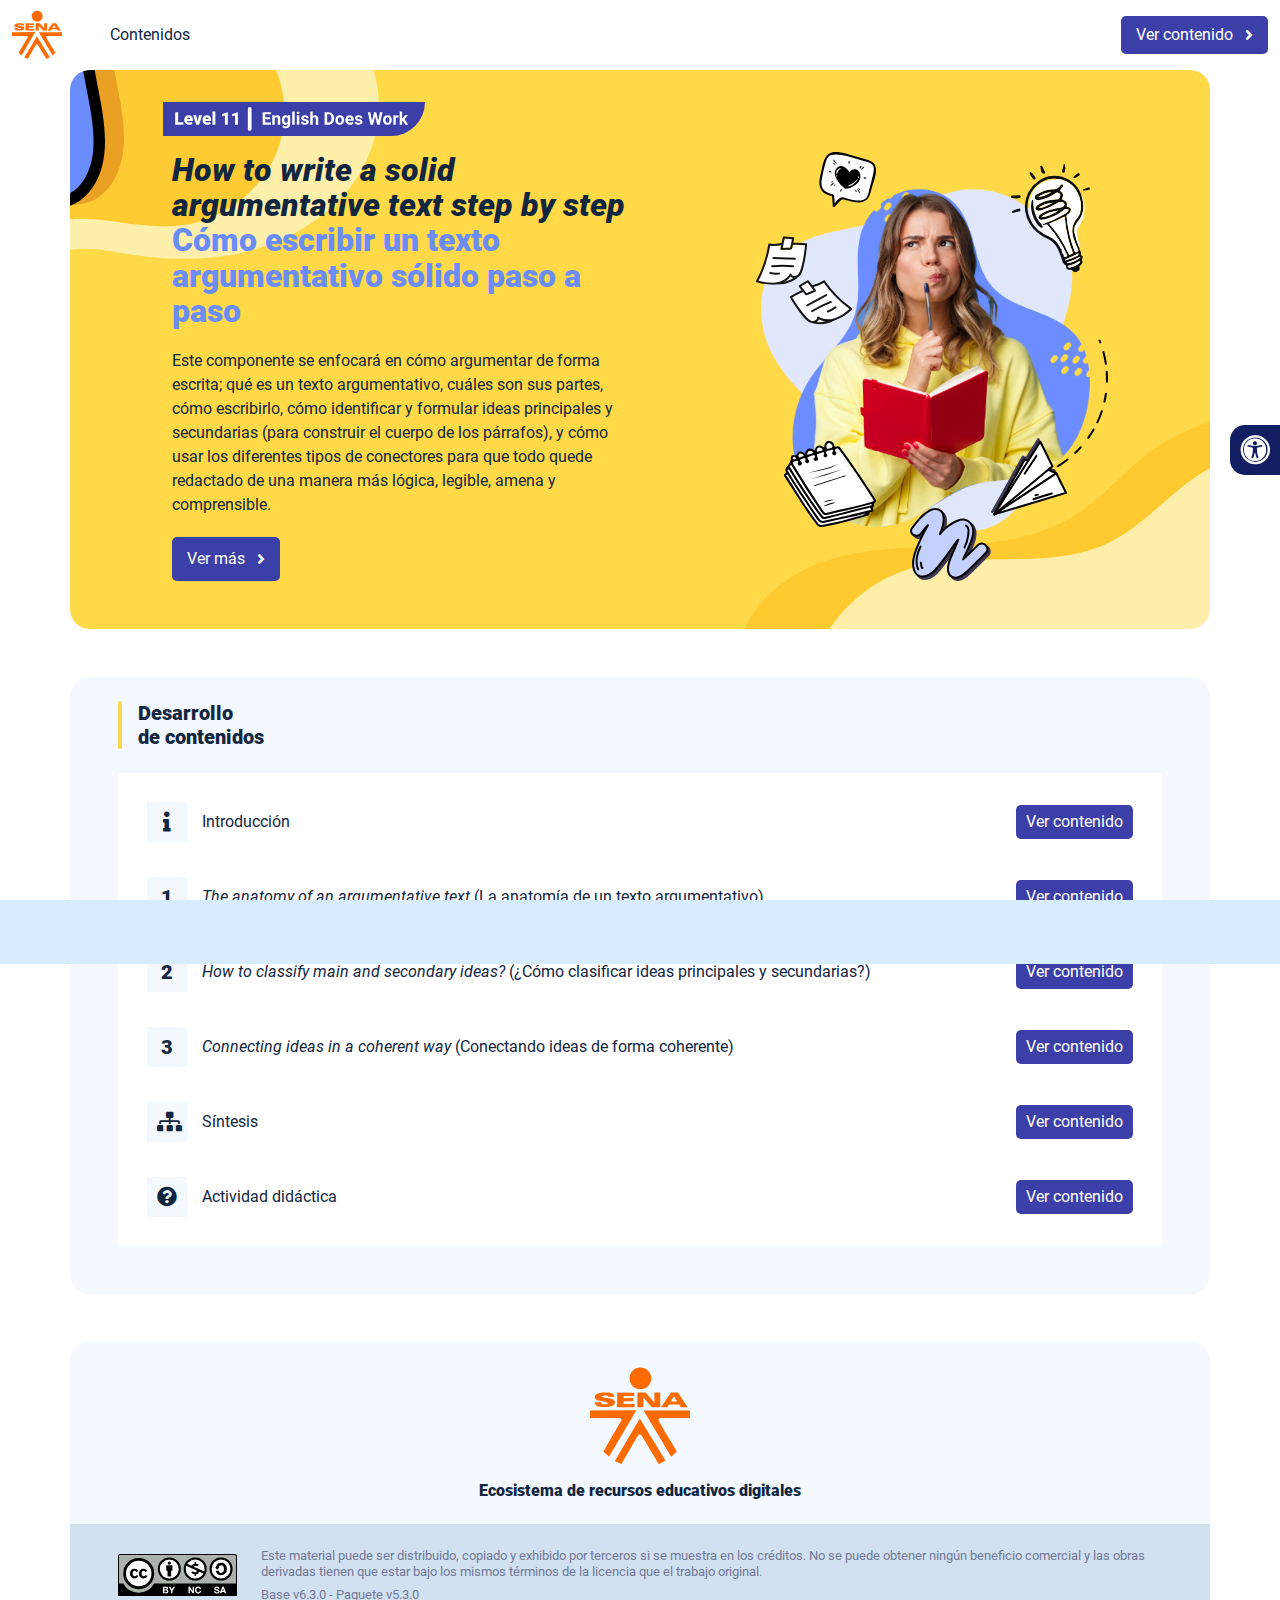
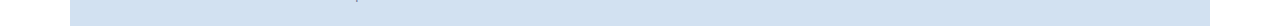
<file: index.html>
<!DOCTYPE html><html lang=""><head><meta charset="utf-8"><meta http-equiv="X-UA-Compatible" content="IE=edge"><meta name="viewport" content="width=device-width,initial-scale=1"><link rel="icon" href="favicon.ico"><title>How to write a solid argumentative text step by step</title><link href="css/chunk-0c047e41.3babef71.css" rel="prefetch"><link href="css/chunk-25b302c8.3babef71.css" rel="prefetch"><link href="css/chunk-26fc7596.3babef71.css" rel="prefetch"><link href="css/chunk-2d2747e2.3babef71.css" rel="prefetch"><link href="css/chunk-32334cb6.3babef71.css" rel="prefetch"><link href="css/chunk-3c57cd7b.3babef71.css" rel="prefetch"><link href="css/chunk-4f2d402a.3babef71.css" rel="prefetch"><link href="css/chunk-4fde0a08.14d1f3e8.css" rel="prefetch"><link href="css/chunk-515a8379.8f9cd922.css" rel="prefetch"><link href="css/chunk-59974754.9a202046.css" rel="prefetch"><link href="css/chunk-6e1e538a.126808df.css" rel="prefetch"><link href="css/chunk-766a929b.eaa133ca.css" rel="prefetch"><link href="css/chunk-f2df7d2c.3babef71.css" rel="prefetch"><link href="css/comple.e766caee.css" rel="prefetch"><link href="css/creditos.9ca98631.css" rel="prefetch"><link href="css/glosario.a8263125.css" rel="prefetch"><link href="css/referencias.47f89f89.css" rel="prefetch"><link href="css/sintesis.ab7a000b.css" rel="prefetch"><link href="css/tema1~tema2~tema3.c93207c5.css" rel="prefetch"><link href="js/actividad.f377bd07.js" rel="prefetch"><link href="js/chunk-0206bfa0.d7585eee.js" rel="prefetch"><link href="js/chunk-0c047e41.7a1e8d4a.js" rel="prefetch"><link href="js/chunk-13a6037e.2c3d5d7a.js" rel="prefetch"><link href="js/chunk-18f95272.4f9f953d.js" rel="prefetch"><link href="js/chunk-25b302c8.caed8dfb.js" rel="prefetch"><link href="js/chunk-26fc7596.dac12bef.js" rel="prefetch"><link href="js/chunk-2c06842c.f79121cc.js" rel="prefetch"><link href="js/chunk-2d0e96ec.49006d13.js" rel="prefetch"><link href="js/chunk-2d208d90.049e4150.js" rel="prefetch"><link href="js/chunk-2d21d0e2.147624b9.js" rel="prefetch"><link href="js/chunk-2d22c123.07108589.js" rel="prefetch"><link href="js/chunk-2d2747e2.1504af81.js" rel="prefetch"><link href="js/chunk-2e80bb9a.bbdb6215.js" rel="prefetch"><link href="js/chunk-319206de.470a7f77.js" rel="prefetch"><link href="js/chunk-32334cb6.21c12fcb.js" rel="prefetch"><link href="js/chunk-3c57cd7b.ac248d9a.js" rel="prefetch"><link href="js/chunk-3d6834f6.18603aa9.js" rel="prefetch"><link href="js/chunk-4cdd78c0.cc0ccbd6.js" rel="prefetch"><link href="js/chunk-4f2d402a.ee3ef10e.js" rel="prefetch"><link href="js/chunk-4fde0a08.4da81014.js" rel="prefetch"><link href="js/chunk-515a8379.57f3a8de.js" rel="prefetch"><link href="js/chunk-53ccb27e.ee38b6d3.js" rel="prefetch"><link href="js/chunk-55d286b8.ab912393.js" rel="prefetch"><link href="js/chunk-59974754.497635d8.js" rel="prefetch"><link href="js/chunk-6e1e538a.e45c7fb5.js" rel="prefetch"><link href="js/chunk-766a929b.800a38e6.js" rel="prefetch"><link href="js/chunk-c796899c.96b97720.js" rel="prefetch"><link href="js/chunk-e8a7823a.40d6a537.js" rel="prefetch"><link href="js/chunk-f2df7d2c.99ea6ccd.js" rel="prefetch"><link href="js/chunk-fde47172.c4c6ee0f.js" rel="prefetch"><link href="js/comple.fe712bd7.js" rel="prefetch"><link href="js/creditos.44b5ab34.js" rel="prefetch"><link href="js/glosario.39921800.js" rel="prefetch"><link href="js/intro.7afa3e9b.js" rel="prefetch"><link href="js/referencias.0882ec42.js" rel="prefetch"><link href="js/sintesis.935273e4.js" rel="prefetch"><link href="js/tema1.2946f1bc.js" rel="prefetch"><link href="js/tema1~tema2~tema3.226650bf.js" rel="prefetch"><link href="js/tema2.7eb51540.js" rel="prefetch"><link href="js/tema3.7e06ed32.js" rel="prefetch"><link href="css/app.cbfcfb70.css" rel="preload" as="style"><link href="css/chunk-vendors.d92ce9b2.css" rel="preload" as="style"><link href="js/app.d4af5a58.js" rel="preload" as="script"><link href="js/chunk-vendors.596b278d.js" rel="preload" as="script"><link href="css/chunk-vendors.d92ce9b2.css" rel="stylesheet"><link href="css/app.cbfcfb70.css" rel="stylesheet"></head><body><noscript><strong>We're sorry but How to write a solid argumentative text step by step doesn't work properly without JavaScript enabled. Please enable it to continue.</strong></noscript><div id="app"></div><script src="js/chunk-vendors.596b278d.js"></script><script src="js/app.d4af5a58.js"></script></body></html>
</file>
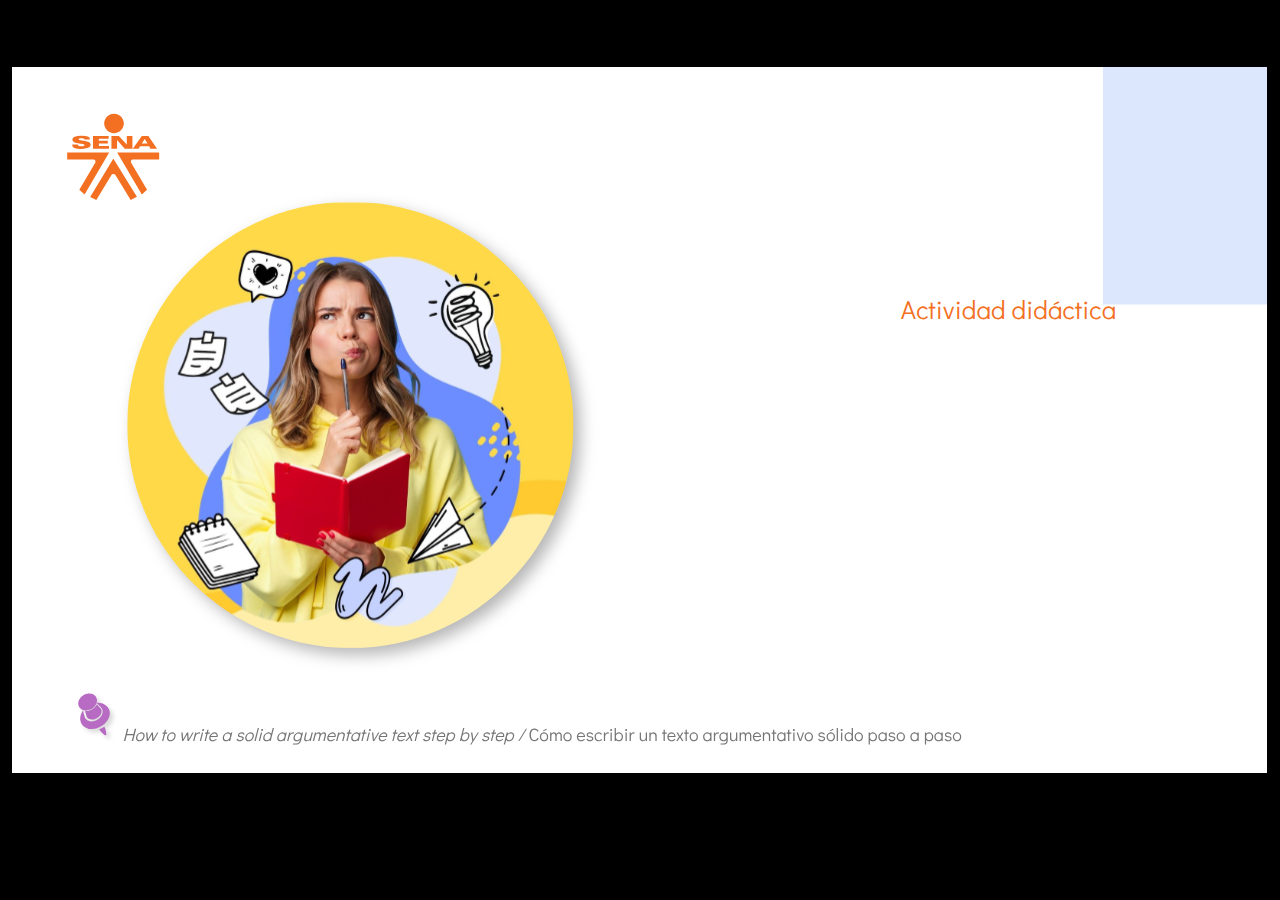
<file: actividades/index.html>
﻿<!doctype html>
<html lang="es">
<head>
  <meta charset="utf-8">
  <!-- Creado con Storyline 360 - http://www.articulate.com  -->
  <!-- version: 3.70.29211.0 -->
  <title>Actividad did&#225;ctica</title>
  <meta http-equiv="x-ua-compatible" content="IE=edge"/>
  <meta name="viewport" content="width=device-width,initial-scale=1,user-scalable=no,shrink-to-fit=no,minimal-ui"/>
  <meta name="apple-mobile-web-app-capable" content="yes"/>
  <style>
    html, body { height: 100%; padding: 0; margin: 0 }
    #app { height: 100%; width: 100%; }
  </style>

  <script>
    window.DS = {};
    window.globals = {
      DATA_PATH_BASE: '',
      HAS_FRAME: true,
      HAS_SLIDE: true,

      lmsPresent: false,
      tinCanPresent: false,
      cmi5Present: false,
      aoSupport: false,
      scale: 'show all',
      captureRc: false,
      browserSize: 'optimal',
      bgColor: '#000000',
      features: 'AccessibleVideo,ConnectionMessages,FullScreenToggle,InsertSvgPicture,LayerPresentAsDialog,MultipleQuizTracking,UpdatedScrollingPanels,UpdatedThemeEditor',
      themeName: 'classic',
      preloaderColor: '#FFFFFF',
      suppressAnalytics: false,
      productChannel: 'stable',
      publishSource: 'storyline',
      aid: 'aid|dd73bbe0-893c-4c5d-ada9-b44ee608dcb3',
      cid: '04bfd34e-cd07-4569-9f02-371561cab23e',
      playerVersion: '3.70.29211.0',
      publishTimestamp: '2022-12-03T01:44:30.5625666Z',
      maxIosVideoElements: 10,
      connectionSettings: { },

      
      parseParams: function(qs) {
        if (window.globals.parsedParams != null) {
          return window.globals.parsedParams;
        }
        qs = (qs || window.location.search.substr(1)).split('+').join(' ');
        var params = {},
            tokens,
            re = /[?&]?([^=]+)=([^&]*)/g;

        while (tokens = re.exec(qs)) {
          params[decodeURIComponent(tokens[1]).trim()] =
            decodeURIComponent(tokens[2]).trim();
        }
        window.globals.parsedParams = params;
        return params;
      }

    };
  </script>
  <script>
    var isIe11 = ('ActiveXObject' in window || window.MSBlobBuilder != null)
      && window.msCrypto != null && !window.ActiveXObject;
    if (isIe11) {
      window.globals.unsupportedBrowser = true;
      document.write(atob('[base64]'));
    }
  </script>
  
  <script>window.THREE = { };</script>
  
</head>
<body style="background: #000000" class="cs-HTML theme-classic">
  <!-- 360 -->
  <script>!function(e){var i=/iPhone/i,o=/iPod/i,n=/iPad/i,t=/(?=.*\bAndroid\b)(?=.*\bMobile\b)/i,d=/Android/i,s=/(?=.*\bAndroid\b)(?=.*\bSD4930UR\b)/i,b=/(?=.*\bAndroid\b)(?=.*\b(?:KFOT|KFTT|KFJWI|KFJWA|KFSOWI|KFTHWI|KFTHWA|KFAPWI|KFAPWA|KFARWI|KFASWI|KFSAWI|KFSAWA)\b)/i,r=/IEMobile/i,h=/(?=.*\bWindows\b)(?=.*\bARM\b)/i,a=/BlackBerry/i,l=/BB10/i,p=/Opera Mini/i,f=/(CriOS|Chrome)(?=.*\bMobile\b)/i,u=/(?=.*\bFirefox\b)(?=.*\bMobile\b)/i,c=new RegExp("(?:Nexus 7|BNTV250|Kindle Fire|Silk|GT-P1000)","i"),w=function(e,i){return e.test(i)},A=function(e){var A=e||navigator.userAgent,v=A.split("[FBAN");if(void 0!==v[1]&&(A=v[0]),this.apple={phone:w(i,A),ipod:w(o,A),tablet:!w(i,A)&&w(n,A),device:w(i,A)||w(o,A)||w(n,A)},this.amazon={phone:w(s,A),tablet:!w(s,A)&&w(b,A),device:w(s,A)||w(b,A)},this.android={phone:w(s,A)||w(t,A),tablet:!w(s,A)&&!w(t,A)&&(w(b,A)||w(d,A)),device:w(s,A)||w(b,A)||w(t,A)||w(d,A)},this.windows={phone:w(r,A),tablet:w(h,A),device:w(r,A)||w(h,A)},this.other={blackberry:w(a,A),blackberry10:w(l,A),opera:w(p,A),firefox:w(u,A),chrome:w(f,A),device:w(a,A)||w(l,A)||w(p,A)||w(u,A)||w(f,A)},this.seven_inch=w(c,A),this.any=this.apple.device||this.android.device||this.windows.device||this.other.device||this.seven_inch,this.phone=this.apple.phone||this.android.phone||this.windows.phone,this.tablet=this.apple.tablet||this.android.tablet||this.windows.tablet,"undefined"==typeof window)return this},v=function(){var e=new A;return e.Class=A,e};"undefined"!=typeof module&&module.exports&&"undefined"==typeof window?module.exports=A:"undefined"!=typeof module&&module.exports&&"undefined"!=typeof window?module.exports=v():"function"==typeof define&&define.amd?define("isMobile",[],e.isMobile=v()):e.isMobile=v()}(this);
    window.isMobile.apple.tablet = window.isMobile.apple.tablet ||
      (navigator.platform === 'MacIntel' && navigator.maxTouchPoints > 1);
    window.isMobile.apple.device = window.isMobile.apple.device || window.isMobile.apple.tablet;
    window.isMobile.tablet = window.isMobile.tablet || window.isMobile.apple.tablet;
    window.isMobile.any = window.isMobile.any || window.isMobile.apple.tablet;
  </script>

  <div id="focus-sink" tabindex="-1"></div>

  <div id="preso"></div>
  <script>
    (function() {

      var classTypes = [ 'desktop', 'mobile', 'phone', 'tablet' ];

      var addDeviceClasses = function(prefix, testObj) {
        var curr, i;
        for (i = 0; i < classTypes.length; i++) {
          curr = classTypes[i];
          if (testObj[curr]) {
            document.body.classList.add(prefix + curr);
          }
        }
      };

      var params = window.globals.parseParams(),
          isDevicePreview = params.devicepreview === '1',
          isPhoneOverride = params.deviceType === 'phone' || (isDevicePreview && params.phone == '1'),
          isTabletOverride = (params.deviceType === 'tablet' || isDevicePreview) && !isPhoneOverride,
          isMobileOverride = isPhoneOverride || isTabletOverride;

      var deviceView = {
        desktop: !window.isMobile.any && !isMobileOverride,
        mobile: window.isMobile.any || isMobileOverride,
        phone: isPhoneOverride || (window.isMobile.phone && !isTabletOverride),
        tablet: isTabletOverride || window.isMobile.tablet
      };

      window.globals.deviceView = deviceView;
      window.isMobile.desktop = !window.isMobile.any;
      window.isMobile.mobile = window.isMobile.any;

      addDeviceClasses('view-', deviceView);

    })();
  </script>
  
  <script src='story_content/user.js' type=text/javascript></script>
  <div class="slide-loader"></div>

  <script>
    if (window.globals.deviceView.isMobile) { var doc = document, loader = doc.body.querySelector('.slide-loader'); [ 1, 2, 3 ].forEach(function(n) { var d = doc.createElement('div'); d.style.backgroundColor = window.globals.preloaderColor; d.classList.add('mobile-loader-dot'); d.classList.add('dot' + n); loader.appendChild(d); }); }
  </script>

  <div class="mobile-load-title-overlay" style="display: none">
    <div class="mobile-load-title">Actividad did&#225;ctica</div>
  </div>

  <div class="mobile-chrome-warning"></div>

  
<style>
  .warn-connection-dialog {
    display: none;
    background: transparent;
    pointer-events: none;
    position: fixed;
    left: 0;
    top: 0;
    width: 100%;
    height: 100%;
    z-index: 999;
  }

  .warn-connection-content {
    border-radius: 4px;
    background: white;
    border: 1px solid #E7E7E7;
    color: #333333;
    box-shadow: 0 2px 4px rgba(0, 0, 0, 0.25);
    transition: all 150ms ease-out;
    position: absolute;
    white-space: nowrap;
  }

  .view-phone.is-landscape .warn-connection-content {
    left: 23px;
    bottom: 23px;
  }

  .view-tablet.is-landscape .warn-connection-content {
    left: 50%;
    top: 20px;
    transform: translateX(-50%);
  }

  .is-portrait .warn-connection-content {
    transform: translate(-50%, calc(-100% - 15px));
  }

  .warn-connection-content p {
    display: inline-block;
    margin: 0 8px 0 0;
    line-height: 33px;
    font-size: 11px;
  }

  .warn-connection-content svg {
    position: relative;
    vertical-align: middle;
    margin: 0 2px 2px 8px;
  }

  .view-desktop .warn-connection-content {
    left: 1.5em;
    bottom: 1.5em;
  }

  .view-desktop .warn-connection-content p {
    font-size: 1.1em;
  }

  .is-offline .warn-connection-dialog {
    display: block;
  }

  .is-offline .cs-panel * {
    pointer-events: none !important;
  }

  .is-offline .cs-panel {
    pointer-events: all !important;
  }

  .is-offline #nav-controls * {
    pointer-events: none !important;
  }

  .is-offline #nav-controls {
    pointer-events: all !important;
  }
</style>

<div class="warn-connection-dialog">
  <div class="warn-connection-content">
    <svg width="17" height="15" viewBox="0 0 17 15" xmlns="http://www.w3.org/2000/svg">
      <path fill="#8F0000" stroke="white" d="M16.07,12.98 L15.88,12.23 L9.51,1.21 C8.97,0.26,7.6,0.26,7.06,1.21 L0.69,12.23 C0.15,13.16,0.81,14.36,1.91,14.36 H14.65 C15.47,14.36,16.05,13.7,16.07,12.98 Z"/>
      <path fill="white" stroke="white" d="M8.58,5.5 C8.35,5.28,8.5,5.35,8.21,5.32 C8.09,5.35,7.97,5.49,7.96,5.67 C7.97,5.79,7.98,5.92,7.98,6.04 L7.98,6.04 C7.99,6.17,8,6.31,8.01,6.43 L8.01,6.44 C8.03,6.92,8.06,7.41,8.09,7.9 L8.09,7.9 C8.12,8.39,8.14,8.88,8.17,9.37 C8.17,9.39,8.18,9.42,8.2,9.44 C8.23,9.46,8.25,9.47,8.28,9.47 C8.31,9.47,8.34,9.46,8.35,9.44 C8.37,9.43,8.38,9.4,8.39,9.35 L8.39,9.34 C8.39,9.24,8.4,9.15,8.4,9.05 L8.4,9.05 C8.41,8.96,8.41,8.86,8.42,8.75 C8.43,8.44,8.45,8.12,8.47,7.81 L8.47,7.81 C8.49,7.49,8.51,7.18,8.53,6.87 C8.55,6.46,8.56,6.05,8.59,5.64 L8.6,5.62 C8.6,5.57,8.59,5.53,8.58,5.5 L8.21,5.32 Z"/>
      <circle fill="white" stroke="white" cx="8.3" cy="11.35" r="0.3"/>
    </svg>
    <p>You are offline. Trying to reconnect...</p>
  </div>
</div>

<script>
  (function() {
    window.DS.connection = {
      warningShown: false,
      assets: {},
      loadingAssetGroup: false,
      retryDelay: 500
    };

    // @TODO this is POC code and can be cleaned up a bit more if we move forward
    // with the feature



    // The `window.globals.features` variable must be set in `webpack.dev.config` when testing locally - it is not enough
    // to have it in the data - but it must be set there as well.
    var useConnectionMessages = window.AbortController != null &&
      window.location.protocol != 'file:' &&
      window.globals.features.indexOf('ConnectionMessages') != -1;

    window.DS.connection.useConnectionMessages = useConnectionMessages

    var assetCount = 0;
    var checkLoadedId;
    var connectionSettings = window.globals.connectionSettings;

    if (useConnectionMessages && connectionSettings != null) {
      var contentEl = document.querySelector('.warn-connection-content');
      var messageEl = contentEl.querySelector('p')

      if (connectionSettings.useDarkTheme) {
        contentEl.style.borderColor = '#BABBBA';
        contentEl.style.backgroundColor = '#282828';
        contentEl.style.color = '#FFFFFF';
      }

      if (connectionSettings.message != null) {
        messageEl.textContent = window.decodeURIComponent(connectionSettings.message);
      }
    }

    function checkAssetsReady() {
      for (var i in DS.connection.assets) {
        if (!DS.connection.assets[i].success) {
          return false;
        }
      }
      return true;
    }

    function stopAssetGroup() {
      if (!useConnectionMessages) { return; }

      assetCount = 0;

      DS.connection.oldAssetGroup = DS.connection.assets;
      DS.connection.assets = {};
      DS.connection.loadingAssetGroup = false;
      clearInterval(checkLoadedId);
    }

    function startAssetGroup() {
      if (!useConnectionMessages) { return; }
      var ticks = 0;
      clearInterval(checkLoadedId);
      checkLoadedId = setInterval(function() {
        var loaded = 0;
        if (assetCount === 0 && loaded === 0) {
          clearInterval(checkLoadedId);
          return;
        }

        for (var i in DS.connection.assets) {
          if (DS.connection.assets[i].success) {
            loaded++;
          }
        }

        if (assetCount === loaded && checkAssetsReady()) {
          for (var i in DS.connection.assets) {
            if (DS.connection.assets[i].action) {
              DS.connection.assets[i].action();
            }
          }
          hideWarning();
          stopAssetGroup();
        }
      }, 100)
    }

    function requiredAsset(url, action, retry, type) {
      if (!useConnectionMessages) { return; }
      if (DS.connection.assets[url]) { return; }

      DS.connection.assets[url] = {
        success: false, action: action, retry: retry, type: type
      };
      assetCount = Object.keys(DS.connection.assets).length;
      if (!DS.connection.loadingAssetGroup) {
        startAssetGroup();
      }
      DS.connection.loadingAssetGroup = true;
    }

    function assetLoaded(url) {
      if (!useConnectionMessages) { return; }
      if (DS.connection.assets[url]) {
        DS.connection.assets[url].success = true;
      }
    }

    function assetFailed(url) {
      if (!useConnectionMessages) { return; }
      if (!DS.connection.assets[url]) {
        if (/\.js$/.test(url)) {
          setTimeout(function() {
            if (DS.connection.lastSlideLoaded != null) {
              DS.connection.lastSlideLoaded();
            }
          }, DS.connection.retryDelay);
        }
        return;
      }
      if (!DS.connection.warningShown) { showWarning(); }
      if (DS.connection.assets[url].retry) {
        setTimeout(function() {
          if (!DS.connection.assets[url].success) {
            DS.connection.assets[url].retry()
          }
        }, DS.connection.retryDelay);
      }
    }

    function hideWarning() {
      document.body.classList.remove('is-offline');
      DS.connection.warningShown = false;
    }
    DS.connection.hideWarning = hideWarning

    function showWarning(btn) {
      document.body.classList.add('is-offline')
      DS.connection.warningShown = true;
      updateWarningPosition();
    }

    function updateWarningPosition() {
      if (!DS.connection.warningShown) {
        return;
      }

      var isPortrait = document.body.classList.contains('is-portrait');
      var warningEl = document.querySelector('.warn-connection-content');

      if (isPortrait) {
        var slide = document.querySelector('.primary-slide');
        var slideRect = slide.getBoundingClientRect();

        warningEl.style.top = `${slideRect.top}px`
        warningEl.style.left = `${slideRect.left + slideRect.width / 2}px`
      } else {
        warningEl.style.top = null;
        warningEl.style.left = null;
      }

      window.requestAnimationFrame(updateWarningPosition);
    }

    // these will all be noops if the feature flag isn't set in
    // the data and `window.globals.features`
    DS.connection.requiredAsset = requiredAsset;
    DS.connection.assetLoaded = assetLoaded;
    DS.connection.assetFailed = assetFailed;
    DS.connection.stopAssetGroup = stopAssetGroup;
    DS.connection.startAssetGroup = startAssetGroup;
  })();
</script>


  <script>
    
    if (window.autoSpider && window.vInterfaceObject) {
      document.querySelector('.mobile-load-title-overlay').style.display = 'none';
    }
  </script>

  

  <link rel="stylesheet" href="html5/data/css/output.min.css" data-noprefix/>
</body>
<script src="html5/lib/scripts/bootstrapper.min.js"></script>
</html>
</file>
<file: css/chunk-0c047e41.3babef71.css>
.actividad[data-v-22adfd6b]{background-color:#f2f2f2}.horizontal-scroll__wrapper[data-v-22adfd6b]{overflow:hidden}.horizontal-scroll[data-v-22adfd6b]{display:flex;transition:transform .5s ease-in-out;align-items:center;flex-wrap:nowrap}.horizontal-scroll[data-v-22adfd6b]:not(.row){width:100%}.horizontal-scroll--item-fw[data-v-22adfd6b]>div{flex-grow:0;flex-shrink:0;width:100%;margin:0!important}
</file>
<file: css/chunk-25b302c8.3babef71.css>
.actividad[data-v-22adfd6b]{background-color:#f2f2f2}.horizontal-scroll__wrapper[data-v-22adfd6b]{overflow:hidden}.horizontal-scroll[data-v-22adfd6b]{display:flex;transition:transform .5s ease-in-out;align-items:center;flex-wrap:nowrap}.horizontal-scroll[data-v-22adfd6b]:not(.row){width:100%}.horizontal-scroll--item-fw[data-v-22adfd6b]>div{flex-grow:0;flex-shrink:0;width:100%;margin:0!important}
</file>
<file: css/chunk-26fc7596.3babef71.css>
.actividad[data-v-22adfd6b]{background-color:#f2f2f2}.horizontal-scroll__wrapper[data-v-22adfd6b]{overflow:hidden}.horizontal-scroll[data-v-22adfd6b]{display:flex;transition:transform .5s ease-in-out;align-items:center;flex-wrap:nowrap}.horizontal-scroll[data-v-22adfd6b]:not(.row){width:100%}.horizontal-scroll--item-fw[data-v-22adfd6b]>div{flex-grow:0;flex-shrink:0;width:100%;margin:0!important}
</file>
<file: css/chunk-2d2747e2.3babef71.css>
.actividad[data-v-22adfd6b]{background-color:#f2f2f2}.horizontal-scroll__wrapper[data-v-22adfd6b]{overflow:hidden}.horizontal-scroll[data-v-22adfd6b]{display:flex;transition:transform .5s ease-in-out;align-items:center;flex-wrap:nowrap}.horizontal-scroll[data-v-22adfd6b]:not(.row){width:100%}.horizontal-scroll--item-fw[data-v-22adfd6b]>div{flex-grow:0;flex-shrink:0;width:100%;margin:0!important}
</file>
<file: css/chunk-32334cb6.3babef71.css>
.actividad[data-v-22adfd6b]{background-color:#f2f2f2}.horizontal-scroll__wrapper[data-v-22adfd6b]{overflow:hidden}.horizontal-scroll[data-v-22adfd6b]{display:flex;transition:transform .5s ease-in-out;align-items:center;flex-wrap:nowrap}.horizontal-scroll[data-v-22adfd6b]:not(.row){width:100%}.horizontal-scroll--item-fw[data-v-22adfd6b]>div{flex-grow:0;flex-shrink:0;width:100%;margin:0!important}
</file>
<file: css/chunk-3c57cd7b.3babef71.css>
.actividad[data-v-22adfd6b]{background-color:#f2f2f2}.horizontal-scroll__wrapper[data-v-22adfd6b]{overflow:hidden}.horizontal-scroll[data-v-22adfd6b]{display:flex;transition:transform .5s ease-in-out;align-items:center;flex-wrap:nowrap}.horizontal-scroll[data-v-22adfd6b]:not(.row){width:100%}.horizontal-scroll--item-fw[data-v-22adfd6b]>div{flex-grow:0;flex-shrink:0;width:100%;margin:0!important}
</file>
<file: css/chunk-4f2d402a.3babef71.css>
.actividad[data-v-22adfd6b]{background-color:#f2f2f2}.horizontal-scroll__wrapper[data-v-22adfd6b]{overflow:hidden}.horizontal-scroll[data-v-22adfd6b]{display:flex;transition:transform .5s ease-in-out;align-items:center;flex-wrap:nowrap}.horizontal-scroll[data-v-22adfd6b]:not(.row){width:100%}.horizontal-scroll--item-fw[data-v-22adfd6b]>div{flex-grow:0;flex-shrink:0;width:100%;margin:0!important}
</file>
<file: css/chunk-4fde0a08.14d1f3e8.css>
.actividad[data-v-a108b06a]{background-color:#f2f2f2}.header[data-v-a108b06a]{position:sticky;top:0;padding-top:10px;padding-bottom:10px;background-color:#fff;z-index:10010;line-height:1.1em}.header__logo[data-v-a108b06a]{width:50px}@media (max-width:576px){.header__componente-formativo[data-v-a108b06a]{font-size:.8em}}.header__menu[data-v-a108b06a]{cursor:pointer}.header__menu span[data-v-a108b06a]{font-size:.7em;display:block;line-height:1em;text-align:center;color:#111e61}.header__menu__btn[data-v-a108b06a]{width:30px;height:30px;position:relative;margin-bottom:4px}.header__menu__btn .line-1[data-v-a108b06a],.header__menu__btn .line-2[data-v-a108b06a],.header__menu__btn .line-3[data-v-a108b06a]{height:4px;width:30px;background-color:#111e61;transform-origin:center center;position:absolute;left:0;border-radius:2px}.header__menu__btn .line-1[data-v-a108b06a]{top:4px;-webkit-animation:line-1-inactive-data-v-a108b06a .5s ease-in-out forwards;animation:line-1-inactive-data-v-a108b06a .5s ease-in-out forwards}.header__menu__btn .line-2[data-v-a108b06a]{top:13px;-webkit-animation:line-2-inactive-data-v-a108b06a .5s ease-in-out forwards;animation:line-2-inactive-data-v-a108b06a .5s ease-in-out forwards}.header__menu__btn .line-3[data-v-a108b06a]{top:22px;-webkit-animation:line-3-inactive-data-v-a108b06a .5s ease-in-out forwards;animation:line-3-inactive-data-v-a108b06a .5s ease-in-out forwards}.header__menu__btn[data-v-a108b06a]:hover{cursor:pointer}.header__menu__btn--open .line-1[data-v-a108b06a]{-webkit-animation:line-1-active-data-v-a108b06a .5s ease-in-out forwards;animation:line-1-active-data-v-a108b06a .5s ease-in-out forwards}.header__menu__btn--open .line-2[data-v-a108b06a]{-webkit-animation:line-2-active-data-v-a108b06a .5s ease-in-out forwards;animation:line-2-active-data-v-a108b06a .5s ease-in-out forwards}.header__menu__btn--open .line-3[data-v-a108b06a]{-webkit-animation:line-3-active-data-v-a108b06a .5s ease-in-out forwards;animation:line-3-active-data-v-a108b06a .5s ease-in-out forwards}@-webkit-keyframes line-1-active-data-v-a108b06a{0%{transform:translate(0) rotate(0)}50%{transform:translateY(9px) rotate(0)}to{transform:translateY(9px) rotate(45deg)}}@keyframes line-1-active-data-v-a108b06a{0%{transform:translate(0) rotate(0)}50%{transform:translateY(9px) rotate(0)}to{transform:translateY(9px) rotate(45deg)}}@-webkit-keyframes line-2-active-data-v-a108b06a{0%{transform:scale(1)}to{transform:scale(0)}}@keyframes line-2-active-data-v-a108b06a{0%{transform:scale(1)}to{transform:scale(0)}}@-webkit-keyframes line-3-active-data-v-a108b06a{0%{transform:translate(0) rotate(0)}50%{transform:translateY(-9px) rotate(0)}to{transform:translateY(-9px) rotate(-45deg)}}@keyframes line-3-active-data-v-a108b06a{0%{transform:translate(0) rotate(0)}50%{transform:translateY(-9px) rotate(0)}to{transform:translateY(-9px) rotate(-45deg)}}@-webkit-keyframes line-1-inactive-data-v-a108b06a{0%{transform:translateY(9px) rotate(45deg)}50%{transform:translateY(9px) rotate(0)}to{transform:translate(0) rotate(0)}}@keyframes line-1-inactive-data-v-a108b06a{0%{transform:translateY(9px) rotate(45deg)}50%{transform:translateY(9px) rotate(0)}to{transform:translate(0) rotate(0)}}@-webkit-keyframes line-2-inactive-data-v-a108b06a{0%{transform:scale(0)}to{transform:scale(1)}}@keyframes line-2-inactive-data-v-a108b06a{0%{transform:scale(0)}to{transform:scale(1)}}@-webkit-keyframes line-3-inactive-data-v-a108b06a{0%{transform:translateY(-9px) rotate(-45deg)}50%{transform:translateY(-9px) rotate(0)}to{transform:translate(0) rotate(0)}}@keyframes line-3-inactive-data-v-a108b06a{0%{transform:translateY(-9px) rotate(-45deg)}50%{transform:translateY(-9px) rotate(0)}to{transform:translate(0) rotate(0)}}
</file>
<file: css/chunk-515a8379.8f9cd922.css>
.actividad{background-color:#f2f2f2}.banner-interno{position:relative}.banner-interno__fondo{position:absolute;top:0;bottom:-50px;left:0;right:0;background-color:#fff;background-size:cover;background-position:50%}.banner-interno__titulo{display:flex;align-items:center}.banner-interno__titulo__icono{display:block;width:32px;height:32px;border-radius:50%;background-color:#12263f;position:relative}.banner-interno__titulo__icono i{color:#fff;position:absolute;left:50%;top:50%;transform:translate(-50%,-50%)}.banner-interno__titulo h1,.banner-interno__titulo h2,.banner-interno__titulo h3,.banner-interno__titulo h4,.banner-interno__titulo h5,.banner-interno__titulo h6{color:#12263f;line-height:1.1em}
</file>
<file: css/chunk-59974754.9a202046.css>
.actividad{background-color:#f2f2f2}.aside-menu{position:sticky;top:70px;flex:0 0 0;width:0;min-height:calc(100vh - 70px);max-height:calc(100vh - 70px);background-color:#f3f9ff;transition:flex .5s ease-in-out,width .5s ease-in-out;overflow-x:hidden;z-index:100001}.aside-menu a{color:#111e61}.aside-menu--open{flex:0 0 300px;width:300px}.aside-menu__content{width:300px;display:flex;flex-direction:column;justify-content:space-between;min-height:calc(100vh - 70px);max-height:calc(100vh - 70px);border-right:1px solid #d8ecff}@media (max-height:800px){.aside-menu__content{min-height:800px;max-height:800px;overflow-y:auto}}.aside-menu__header{padding:10px;text-align:center;background-color:#d8ecff}.aside-menu__header h4{margin:0}.aside-menu__menu{overflow-y:auto;flex-grow:1;list-style:none;padding-left:0;margin-bottom:0}.aside-menu__menu__item--active .aside-menu__menu__item__lnk,.aside-menu__menu__item--active .aside-menu__sec-menu__item__lnk{background-color:#d8ecff;font-weight:700}.aside-menu__menu__item--sub-menu:hover,.aside-menu__menu__item:hover,.aside-menu__sec-menu__item:hover{background-color:#d8ecff}.aside-menu__menu__item--sub-menu{padding-left:10px}.aside-menu__menu__item--sub-menu--active .aside-menu__menu__item__lnk,.aside-menu__menu__item--sub-menu--active .aside-menu__sec-menu__item__lnk{background-color:#d8ecff;font-weight:700;position:relative}.aside-menu__menu__item--sub-menu--active .aside-menu__menu__item__lnk:before,.aside-menu__menu__item--sub-menu--active .aside-menu__sec-menu__item__lnk:before{content:"";display:block;position:absolute;left:0;bottom:0;top:0;width:4px;border-radius:2px;background-color:#fed947}.aside-menu__menu__item__lnk,.aside-menu__sec-menu__item__lnk{display:flex;align-items:center;padding:10px 15px;line-height:1.1em}.aside-menu__menu__item__lnk i,.aside-menu__menu__item__lnk span,.aside-menu__sec-menu__item__lnk i,.aside-menu__sec-menu__item__lnk span{margin-right:10px}.aside-menu__menu__item__lnk i:last-child,.aside-menu__menu__item__lnk span:last-child,.aside-menu__sec-menu__item__lnk i:last-child,.aside-menu__sec-menu__item__lnk span:last-child{margin-right:0}.aside-menu__sec-menu{background-color:#d8ecff;padding:10px 0;flex-shrink:0;margin-bottom:0}.aside-menu__sec-menu__item{padding:10px 15px}.aside-menu__sec-menu__item__lnk{padding:0;border-radius:1em}.aside-menu__sec-menu__item__lnk i{display:block;width:2em;height:2em;padding:.5em 0;text-align:center;background-color:#fff;border-radius:50%}.aside-menu__sec-menu__item__lnk:hover{background-color:#fff}@media (max-width:992px){.aside-menu{position:fixed;top:70px}}@media (max-width:576px){.aside-menu__sec-menu{padding-bottom:110px}}
</file>
<file: css/chunk-6e1e538a.126808df.css>
.actividad[data-v-4f6b7c58]{background-color:#f2f2f2}.accesibilidad[data-v-4f6b7c58]{position:fixed;right:0;top:50vh;height:50px;background-color:#111e61;border-top-left-radius:15px;border-bottom-left-radius:15px;transform:translateY(-50%) translateX(100%) translateX(-50px);overflow:hidden;transition:transform .3s ease-in-out,height .3s ease-in-out}.accesibilidad[data-v-4f6b7c58]:hover{transform:translateY(-50%) translateX(0);height:12.75rem}.accesibilidad [data-v-4f6b7c58]{color:#fff}.accesibilidad__menu__content .accesibilidad__menu__item[data-v-4f6b7c58]{cursor:pointer}.accesibilidad__menu__content .accesibilidad__menu__item[data-v-4f6b7c58]:hover{background-color:#273685}.accesibilidad__menu__content .accesibilidad__menu__item[data-v-4f6b7c58]:last-child{border:none}.accesibilidad__menu__item[data-v-4f6b7c58]{display:flex;align-items:center;padding:10px;border-bottom:1px solid #273685;line-height:1em;-webkit-user-select:none;-moz-user-select:none;-ms-user-select:none;user-select:none}.accesibilidad__menu i[data-v-4f6b7c58]{font-size:30px;font-style:normal;margin-right:10px;line-height:1em}.accesibilidad__menu img[data-v-4f6b7c58]{width:30px;margin-right:10px}
</file>
<file: css/chunk-766a929b.eaa133ca.css>
.actividad{background-color:#f2f2f2}.barra-avance{display:flex;align-items:center;justify-content:space-between;position:fixed;bottom:0;left:0;width:100%;padding:10px;background-color:#d8ecff;transition:transform .5s ease-in-out;z-index:100000}.barra-avance__barra{margin:0 20px;flex:1;position:relative;max-width:800px}.barra-avance__barra--amarilla,.barra-avance__barra--blanca{height:4px}.barra-avance__barra--amarilla:after,.barra-avance__barra--amarilla:before,.barra-avance__barra--blanca:after,.barra-avance__barra--blanca:before{content:"";display:block;width:10px;height:10px;border-radius:50%;position:absolute;top:50%}.barra-avance__barra--amarilla:before,.barra-avance__barra--blanca:before{left:0;transform:translate(-50%,-50%)}.barra-avance__barra--amarilla:after,.barra-avance__barra--blanca:after{right:0;transform:translate(50%,-50%)}.barra-avance__barra--blanca,.barra-avance__barra--blanca:after,.barra-avance__barra--blanca:before{background-color:#fff}.barra-avance__barra--amarilla{position:absolute;width:100%;top:0;background-color:#3c3fa7}.barra-avance__barra--amarilla:after,.barra-avance__barra--amarilla:before{background-color:#3c3fa7}.barra-avance__boton--regresar{background-color:#b0c0d2}.barra-avance__boton--regresar span{color:#111e61!important}.barra-avance__boton--disable{opacity:0;pointer-events:none}.barra-avance--open{transform:translateY(0)}.barra-avance--close{transform:translateY(100%)}
</file>
<file: css/chunk-f2df7d2c.3babef71.css>
.actividad[data-v-22adfd6b]{background-color:#f2f2f2}.horizontal-scroll__wrapper[data-v-22adfd6b]{overflow:hidden}.horizontal-scroll[data-v-22adfd6b]{display:flex;transition:transform .5s ease-in-out;align-items:center;flex-wrap:nowrap}.horizontal-scroll[data-v-22adfd6b]:not(.row){width:100%}.horizontal-scroll--item-fw[data-v-22adfd6b]>div{flex-grow:0;flex-shrink:0;width:100%;margin:0!important}
</file>
<file: css/comple.e766caee.css>
.banner-interno{position:relative}.banner-interno__fondo{position:absolute;top:0;bottom:-50px;left:0;right:0;background-color:#fff;background-size:cover;background-position:50%}.banner-interno__titulo{display:flex;align-items:center}.banner-interno__titulo__icono{display:block;width:32px;height:32px;border-radius:50%;background-color:#12263f;position:relative}.banner-interno__titulo__icono i{color:#fff;position:absolute;left:50%;top:50%;transform:translate(-50%,-50%)}.banner-interno__titulo h1,.banner-interno__titulo h2,.banner-interno__titulo h3,.banner-interno__titulo h4,.banner-interno__titulo h5,.banner-interno__titulo h6{color:#12263f;line-height:1.1em}.actividad{background-color:#f2f2f2}.complementario__enlaces{display:flex;justify-content:center;flex-wrap:wrap}.complementario__enlaces a{margin:0 5px}.complementario__btn{font-size:1.5em;line-height:1em}table{width:calc(100% - 1px);min-width:800px}table thead{background-color:#d8ecff}table thead th{border-color:#d8ecff}table td,table th{padding:25px 20px;text-align:center}
</file>
<file: css/creditos.9ca98631.css>
.banner-interno{position:relative}.banner-interno__fondo{position:absolute;top:0;bottom:-50px;left:0;right:0;background-color:#fff;background-size:cover;background-position:50%}.banner-interno__titulo{display:flex;align-items:center}.banner-interno__titulo__icono{display:block;width:32px;height:32px;border-radius:50%;background-color:#12263f;position:relative}.banner-interno__titulo__icono i{color:#fff;position:absolute;left:50%;top:50%;transform:translate(-50%,-50%)}.banner-interno__titulo h1,.banner-interno__titulo h2,.banner-interno__titulo h3,.banner-interno__titulo h4,.banner-interno__titulo h5,.banner-interno__titulo h6{color:#12263f;line-height:1.1em}.actividad{background-color:#f2f2f2}.creditos-vista .tarjeta.credito{background-color:#d2e1f1}.creditos{color:#727997;overflow-x:auto}.creditos__item{min-width:490px}.creditos p{line-height:1.3em;margin-bottom:0;color:#727997}.creditos__titulo{font-weight:700;background-color:#d2e1f1;padding:5px 10px;border-top-radius:5px;border-top-left-radius:5px;border-top-right-radius:5px}.creditos table td,.creditos table th{border-color:#d2e1f1}
</file>
<file: css/glosario.a8263125.css>
.banner-interno{position:relative}.banner-interno__fondo{position:absolute;top:0;bottom:-50px;left:0;right:0;background-color:#fff;background-size:cover;background-position:50%}.banner-interno__titulo{display:flex;align-items:center}.banner-interno__titulo__icono{display:block;width:32px;height:32px;border-radius:50%;background-color:#12263f;position:relative}.banner-interno__titulo__icono i{color:#fff;position:absolute;left:50%;top:50%;transform:translate(-50%,-50%)}.banner-interno__titulo h1,.banner-interno__titulo h2,.banner-interno__titulo h3,.banner-interno__titulo h4,.banner-interno__titulo h5,.banner-interno__titulo h6{color:#12263f;line-height:1.1em}.actividad{background-color:#f2f2f2}.glosario__letra-item{display:flex}.glosario__letra-item__texto{padding-top:5px}.glosario__letra-item__letra__icono{width:32px;height:32px;position:relative;line-height:1em;border-radius:50%;background-color:#d2e1f1}.glosario__letra-item__letra__icono span{position:absolute;left:50%;top:50%;transform:translate(-50%,-50%);font-size:1.1em;font-weight:900}
</file>
<file: css/referencias.47f89f89.css>
.banner-interno{position:relative}.banner-interno__fondo{position:absolute;top:0;bottom:-50px;left:0;right:0;background-color:#fff;background-size:cover;background-position:50%}.banner-interno__titulo{display:flex;align-items:center}.banner-interno__titulo__icono{display:block;width:32px;height:32px;border-radius:50%;background-color:#12263f;position:relative}.banner-interno__titulo__icono i{color:#fff;position:absolute;left:50%;top:50%;transform:translate(-50%,-50%)}.banner-interno__titulo h1,.banner-interno__titulo h2,.banner-interno__titulo h3,.banner-interno__titulo h4,.banner-interno__titulo h5,.banner-interno__titulo h6{color:#12263f;line-height:1.1em}.actividad{background-color:#f2f2f2}.referencias__item:last-child hr{display:none}.referencias__item a{color:#2196f3;text-decoration:underline;overflow-wrap:break-word}
</file>
<file: css/sintesis.ab7a000b.css>
.actividad{background-color:#f2f2f2}.contenedor-traductor{position:relative;padding:2em;border-radius:10px;transition:height .5s ease-in-out}.contenedor-traductor__esp{border-top:3px solid #69727c;padding-top:1em;margin-top:1em}.contenedor-traductor .boton-traduccion{position:absolute;bottom:0;right:0;transform:translateY(100%) translateX(-13%);border-radius:0 0 10px 10px;background-color:#3c3fa7;padding:.5em 1em;cursor:pointer}.contenedor-traductor .boton-traduccion:hover{background-color:#2f3181}.mostrar{display:none}.traductor.color-primario .contenedor-traductor{background-color:#edf1ff}.traductor.color-secundario .contenedor-traductor{background-color:#fee1e2}.traductor.color-acento-contenido .contenedor-traductor{background-color:#fff4cb}.traductor.color-acento-botones .contenedor-traductor{background-color:#9092d7}
</file>
<file: css/tema1~tema2~tema3.c93207c5.css>
.dialogoChat{border-radius:10px;overflow:hidden;border:2px solid #fed947}.dialogoChat__chat{overflow-y:scroll;overflow-x:hidden;height:450px;margin-right:1.5rem;padding-top:.5rem;padding-right:1.5rem}.dialogoChat__chat::-webkit-scrollbar{width:10px}.dialogoChat__chat::-webkit-scrollbar-track{border-radius:10px;background-color:#e5e5e5}.dialogoChat__chat::-webkit-scrollbar-thumb{background-color:#b4bfd8;height:20px;border-radius:10px}.dialogoChat__chat::-webkit-scrollbar-thumb:active,.dialogoChat__chat::-webkit-scrollbar-thumb:hover{background-color:#fed947}@media only screen and (max-width:768px){.dialogoChat__chat{height:300px;margin-right:0;padding-right:.5rem}.dialogoChat__chat .dialogoChat__chat__item{margin-right:0}}@media only screen and (max-width:450px){.dialogoChat__chat{height:250px}}.dialogoChat__chat__item{display:flex;align-items:flex-start}.dialogoChat__chat__item__person{text-align:center;margin-right:1em}.dialogoChat__chat__item__person img{width:50px;height:50px;border-radius:50%}.dialogoChat__chat__item__message{display:inline-block}.dialogoChat__chat__item__message__bubble{text-align:left;padding:1em;border-radius:10px;background-color:#fff;box-shadow:0 2px 10px 0 rgba(0,0,0,.2);position:relative}.dialogoChat__chat__item__message__bubble:before{content:"";position:absolute;top:0;left:0;width:15px;height:15px;transform:translate(-5px,20px) rotate(45deg);background-color:#fff}@media (max-width:768px){.dialogoChat__chat__item__message__bubble{padding:.5em}}.dialogoChat__chat__item:nth-child(2n){flex-direction:row-reverse}.dialogoChat__chat__item:nth-child(2n) .dialogoChat__chat__item__person{margin-right:0;margin-left:1em}.dialogoChat__chat__item:nth-child(2n) .dialogoChat__chat__item__message__container{text-align:right}.dialogoChat__chat__item:nth-child(2n) .dialogoChat__chat__item__message__bubble:before{left:auto;right:0;transform:translate(5px,20px) rotate(45deg)}.dialogoChat.color-primario{border-color:#6b8dfc}.dialogoChat.color-primario button{background-color:#6b8dfc;color:textColor(#6b8dfc)}.dialogoChat.color-primario button:hover{background-color:#cfdafe}.dialogoChat.color-primario .dialogo__header{background-color:#6b8dfc}.dialogoChat.color-primario .dialogo__header *{color:textColor(#6b8dfc)}.dialogoChat.color-secundario{border-color:#fc5f65}.dialogoChat.color-secundario button{background-color:#fc5f65;color:textColor(#fc5f65)}.dialogoChat.color-secundario button:hover{background-color:#fec3c5}.dialogoChat.color-secundario .dialogo__header{background-color:#fc5f65}.dialogoChat.color-secundario .dialogo__header *{color:textColor(#fc5f65)}.dialogoChat.color-acento-contenido{border-color:#fed947}.dialogoChat.color-acento-contenido button{background-color:#fed947;color:textColor(#fed947)}.dialogoChat.color-acento-contenido button:hover{background-color:#ffeeac}.dialogoChat.color-acento-contenido .dialogo__header{background-color:#fed947}.dialogoChat.color-acento-contenido .dialogo__header *{color:textColor(#fed947)}.dialogoChat.color-acento-botones{border-color:#3c3fa7}.dialogoChat.color-acento-botones button{background-color:#3c3fa7;color:textColor(#3c3fa7)}.dialogoChat.color-acento-botones button:hover{background-color:#7a7ccf}.dialogoChat.color-acento-botones .dialogo__header{background-color:#3c3fa7}.dialogoChat.color-acento-botones .dialogo__header *{color:textColor(#3c3fa7)}.dialogoChat.color-adicional-1{border-color:#cddc39}.dialogoChat.color-adicional-1 button{background-color:#cddc39;color:textColor(#cddc39)}.dialogoChat.color-adicional-1 button:hover{background-color:#e3eb90}.dialogoChat.color-adicional-1 .dialogo__header{background-color:#cddc39}.dialogoChat.color-adicional-1 .dialogo__header *{color:textColor(#cddc39)}.dialogoChat.color-adicional-2{border-color:#00bcd4}.dialogoChat.color-adicional-2 button{background-color:#00bcd4;color:textColor(#00bcd4)}.dialogoChat.color-adicional-2 button:hover{background-color:#3be9ff}.dialogoChat.color-adicional-2 .dialogo__header{background-color:#00bcd4}.dialogoChat.color-adicional-2 .dialogo__header *{color:textColor(#00bcd4)}.actividad{background-color:#f2f2f2}.contenedor-traductor{position:relative;padding:2em;border-radius:10px;transition:height .5s ease-in-out}.contenedor-traductor__esp{border-top:3px solid #69727c;padding-top:1em;margin-top:1em}.contenedor-traductor .boton-traduccion{position:absolute;bottom:0;right:0;transform:translateY(100%) translateX(-13%);border-radius:0 0 10px 10px;background-color:#3c3fa7;padding:.5em 1em;cursor:pointer}.contenedor-traductor .boton-traduccion:hover{background-color:#2f3181}.mostrar{display:none}.traductor.color-primario .contenedor-traductor{background-color:#edf1ff}.traductor.color-secundario .contenedor-traductor{background-color:#fee1e2}.traductor.color-acento-contenido .contenedor-traductor{background-color:#fff4cb}.traductor.color-acento-botones .contenedor-traductor{background-color:#9092d7}
</file>
<file: css/app.cbfcfb70.css>
*,:after,:before{box-sizing:inherit}html{height:100%;line-height:1.15;box-sizing:border-box;-webkit-font-smoothing:antialiased;-moz-osx-font-smoothing:grayscale;-webkit-text-size-adjust:100%;-ms-text-size-adjust:100%;text-rendering:optimizeLegibility}a,abbr,acronym,address,applet,article,aside,audio,b,big,blockquote,body,canvas,caption,center,cite,code,dd,del,details,dfn,div,dl,dt,em,embed,fieldset,figcaption,figure,footer,form,h1,h2,h3,h4,h5,h6,header,hgroup,html,i,iframe,img,ins,kbd,label,legend,li,mark,menu,nav,object,ol,output,p,pre,q,ruby,s,samp,section,small,span,strike,strong,sub,summary,sup,table,tbody,td,tfoot,th,thead,time,tr,tt,u,ul,var,video{margin:0;padding:0;border:0;outline:0;background:transparent;vertical-align:baseline}article,aside,details,figcaption,figure,footer,header,main,menu,nav,section,summary{display:block}[hidden],template{display:none}hr{box-sizing:content-box;height:0;border-bottom:1px solid #e8e8e8;border-left:0;border-right:0;border-top:0;margin:1.5em 0;overflow:visible}[hidden]{display:none}a{font-family:Roboto,sans-serif;font-size:1em;font-weight:400;text-decoration:none;color:#12263f;background-color:transparent;transition:all .15s ease-in-out;-webkit-text-decoration-skip:objects}a:active,a:hover{outline-width:0}a:active,a:focus,a:hover{color:#000}[type=button],[type=reset],[type=submit],button{-webkit-appearance:none;-moz-appearance:none;appearance:none;cursor:pointer;display:inline-block;vertical-align:middle;border:0;border-radius:5px;color:#fff;background-color:#3c3fa7;font-family:Roboto,sans-serif;font-weight:400;font-size:1em;-webkit-font-smoothing:antialiased;line-height:1em;white-space:nowrap;text-decoration:none;text-transform:none;padding:.75em 1.5em;margin:0;-webkit-user-select:none;-moz-user-select:none;-ms-user-select:none;user-select:none;overflow:visible;transition:background-color .15s ease-in-out}[type=button]:focus,[type=button]:hover,[type=reset]:focus,[type=reset]:hover,[type=submit]:focus,[type=submit]:hover,button:focus,button:hover{background-color:#3c3fa7;color:#fff}[type=button]:disabled,[type=reset]:disabled,[type=submit]:disabled,button:disabled{cursor:not-allowed;opacity:.5}[type=button]:disabled:hover,[type=reset]:disabled:hover,[type=submit]:disabled:hover,button:disabled:hover{background-color:#3c3fa7}input,select,textarea{margin:0;display:block;font-family:Roboto,sans-serif;font-size:16px}input{overflow:visible}[type=color],[type=date],[type=datetime-local],[type=datetime],[type=email],[type=month],[type=number],[type=password],[type=search],[type=tel],[type=text],[type=time],[type=url],[type=week],input:not([type]),select,select[multiple],textarea{background-color:#fff;border:1px solid #e8e8e8;border-radius:5px;box-shadow:inset 0 1px 3px rgba(0,0,0,.06);box-sizing:inherit;margin-bottom:.75em;padding:.5em;transition:border-color .15s ease-in-out;width:100%}[type=color]:hover,[type=date]:hover,[type=datetime-local]:hover,[type=datetime]:hover,[type=email]:hover,[type=month]:hover,[type=number]:hover,[type=password]:hover,[type=search]:hover,[type=tel]:hover,[type=text]:hover,[type=time]:hover,[type=url]:hover,[type=week]:hover,input:not([type]):hover,select:hover,select[multiple]:hover,textarea:hover{border-color:shade(#e8e8e8,20%)}[type=color]:focus,[type=date]:focus,[type=datetime-local]:focus,[type=datetime]:focus,[type=email]:focus,[type=month]:focus,[type=number]:focus,[type=password]:focus,[type=search]:focus,[type=tel]:focus,[type=text]:focus,[type=time]:focus,[type=url]:focus,[type=week]:focus,input:not([type]):focus,select:focus,select[multiple]:focus,textarea:focus{border-color:#fed947;box-shadow:inset 0 1px 3px rgba(0,0,0,.06),0 0 5px rgba(82,122,251,.7);outline:none}[type=color]:disabled,[type=date]:disabled,[type=datetime-local]:disabled,[type=datetime]:disabled,[type=email]:disabled,[type=month]:disabled,[type=number]:disabled,[type=password]:disabled,[type=search]:disabled,[type=tel]:disabled,[type=text]:disabled,[type=time]:disabled,[type=url]:disabled,[type=week]:disabled,input:not([type]):disabled,select:disabled,select[multiple]:disabled,textarea:disabled{background-color:shade(#fff,5%);cursor:not-allowed}[type=color]:disabled:hover,[type=date]:disabled:hover,[type=datetime-local]:disabled:hover,[type=datetime]:disabled:hover,[type=email]:disabled:hover,[type=month]:disabled:hover,[type=number]:disabled:hover,[type=password]:disabled:hover,[type=search]:disabled:hover,[type=tel]:disabled:hover,[type=text]:disabled:hover,[type=time]:disabled:hover,[type=url]:disabled:hover,[type=week]:disabled:hover,input:not([type]):disabled:hover,select:disabled:hover,select[multiple]:disabled:hover,textarea:disabled:hover{border:1px solid #e8e8e8}select{text-transform:none;max-width:100%;border-radius:5px}::-webkit-file-upload-button{background-color:#3c3fa7;border:none;cursor:pointer;color:#fff;border-radius:5px;padding:.75em 1.5em}::-webkit-file-upload-button:hover{background-color:#3c3fa7}optgroup{font-weight:700}fieldset{border:1px solid #e8e8e8;background-color:transparent;padding:1.5em;-webkit-margin-start:0;-webkit-margin-end:0;-webkit-padding-before:1.5em;-webkit-padding-start:1.5em;-webkit-padding-end:1.5em;-webkit-padding-after:1.5em}legend{box-sizing:border-box;color:inherit;display:table;max-width:100%;padding:0;white-space:normal;font-weight:600;-webkit-padding-start:0;-webkit-padding-end:0}label,legend{margin-bottom:.375em}label{display:block;font-size:1em;font-family:Roboto,sans-serif;font-weight:900}textarea{overflow:auto;resize:vertical}[type=checkbox],[type=radio]{box-sizing:border-box;padding:0;display:inline;margin-right:.375em}[type=number]::-webkit-inner-spin-button,[type=number]::-webkit-outer-spin-button{height:auto}[type=search]{-webkit-appearance:textfield;outline-offset:-2px}[type=search]::-webkit-search-cancel-button,[type=search]::-webkit-search-decoration{-webkit-appearance:none;-moz-appearance:none}::-moz-placeholder{color:#999}:-ms-input-placeholder{color:#999}::placeholder{color:#999}::-webkit-file-upload-button{-webkit-appearance:button;-moz-appearance:button;font:inherit}[type=file]{margin-bottom:.75em;width:100%}[type=button],[type=reset],[type=submit],button{-webkit-appearance:button}[type=button]::-moz-focus-inner,[type=reset]::-moz-focus-inner,[type=submit]::-moz-focus-inner,button::-moz-focus-inner{border-style:none;padding:0}[type=button]:-moz-focusring,[type=reset]:-moz-focusring,[type=submit]:-moz-focusring,button:-moz-focusring{outline:1px dotted ButtonText}progress{vertical-align:baseline}ol,ul{list-style:none;margin-bottom:1em}dt{font-weight:700}figure,img,picture,svg{margin:0;width:100%;max-width:100%}figcaption{display:block;background-color:#e8e8e8;padding:.75em 1.5em;font-size:.8em;font-weight:700}img,svg{display:block;border-style:none}svg:not(:root){overflow:hidden}audio,canvas,progress,video{display:inline-block}audio:not([controls]){display:none;height:0}template{display:none}table{border-collapse:collapse;border-spacing:0;table-layout:fixed;width:100%}td,th,tr{vertical-align:middle}td,th{border:1px solid #e8e8e8;padding:.75em}th{font-size:.875em;line-height:1.2}td{line-height:1.5}body{font-size:16px;font-weight:400;line-height:1.5}body,h1,h2,h3,h4,h5,h6{color:#12263f;font-family:Roboto,sans-serif}h1,h2,h3,h4,h5,h6{font-weight:900;line-height:1.2;margin:0 0 .75em}h1{font-size:2em}h2{font-size:1.5em}h3{font-size:1.25em}h4{font-size:1.125em}h5{font-size:1em}h6{font-size:.875em}p{font-family:Roboto,sans-serif;font-size:1em;font-weight:400;line-height:1.5;color:#12263f;margin-bottom:1em}b,strong{font-weight:700}dfn,em,i{font-style:italic}br{line-height:2em}u{text-decoration:underline}code,kbd,pre,samp{color:#727997;font-family:Lucida Console,Courier New,monospace;font-size:1em}sub,sup{font-size:75%;line-height:0;position:relative;vertical-align:baseline}sub{bottom:-.25em}sup{top:-.5em}small{font-size:80%}mark{background-color:#ffeb3b;color:#000}abbr[title]{border-bottom:none;text-decoration:underline;-webkit-text-decoration:underline dotted;text-decoration:underline dotted}blockquote,q{quotes:none}::selection{background:#2196f3!important;color:#fff!important;text-shadow:none}::-moz-selection{background:#2196f3!important;color:#fff!important;text-shadow:none}img::selection{background:transparent}img::-moz-selection{background:transparent}body{-webkit-tap-highlight-color:#2196F3!important}details,menu{display:block}summary{display:list-item}@media print{*,:after,:before,:first-letter,:first-line{background:transparent!important;color:#000!important;box-shadow:none!important;text-shadow:none!important}a,a:visited{text-decoration:underline}a[href]:after{content:" (" attr(href) ")"}a abbr[title]:after{content:" (" attr(title) ")"}a[href^="#"]:after,a[href^="javascript:"]:after{content:""}blockquote,pre{border:1px solid #999;page-break-inside:avoid}thead{display:table-header-group}img,tr{page-break-inside:avoid}img{max-width:100%!important}h2,h3,p{orphans:3;widows:3}h2,h3{page-break-after:avoid}}[data-aos][data-aos][data-aos-duration="50"],body[data-aos-duration="50"] [data-aos]{transition-duration:50ms}[data-aos][data-aos][data-aos-delay="50"],body[data-aos-delay="50"] [data-aos]{transition-delay:0s}[data-aos][data-aos][data-aos-delay="50"].aos-animate,body[data-aos-delay="50"] [data-aos].aos-animate{transition-delay:50ms}[data-aos][data-aos][data-aos-duration="100"],body[data-aos-duration="100"] [data-aos]{transition-duration:.1s}[data-aos][data-aos][data-aos-delay="100"],body[data-aos-delay="100"] [data-aos]{transition-delay:0s}[data-aos][data-aos][data-aos-delay="100"].aos-animate,body[data-aos-delay="100"] [data-aos].aos-animate{transition-delay:.1s}[data-aos][data-aos][data-aos-duration="150"],body[data-aos-duration="150"] [data-aos]{transition-duration:.15s}[data-aos][data-aos][data-aos-delay="150"],body[data-aos-delay="150"] [data-aos]{transition-delay:0s}[data-aos][data-aos][data-aos-delay="150"].aos-animate,body[data-aos-delay="150"] [data-aos].aos-animate{transition-delay:.15s}[data-aos][data-aos][data-aos-duration="200"],body[data-aos-duration="200"] [data-aos]{transition-duration:.2s}[data-aos][data-aos][data-aos-delay="200"],body[data-aos-delay="200"] [data-aos]{transition-delay:0s}[data-aos][data-aos][data-aos-delay="200"].aos-animate,body[data-aos-delay="200"] [data-aos].aos-animate{transition-delay:.2s}[data-aos][data-aos][data-aos-duration="250"],body[data-aos-duration="250"] [data-aos]{transition-duration:.25s}[data-aos][data-aos][data-aos-delay="250"],body[data-aos-delay="250"] [data-aos]{transition-delay:0s}[data-aos][data-aos][data-aos-delay="250"].aos-animate,body[data-aos-delay="250"] [data-aos].aos-animate{transition-delay:.25s}[data-aos][data-aos][data-aos-duration="300"],body[data-aos-duration="300"] [data-aos]{transition-duration:.3s}[data-aos][data-aos][data-aos-delay="300"],body[data-aos-delay="300"] [data-aos]{transition-delay:0s}[data-aos][data-aos][data-aos-delay="300"].aos-animate,body[data-aos-delay="300"] [data-aos].aos-animate{transition-delay:.3s}[data-aos][data-aos][data-aos-duration="350"],body[data-aos-duration="350"] [data-aos]{transition-duration:.35s}[data-aos][data-aos][data-aos-delay="350"],body[data-aos-delay="350"] [data-aos]{transition-delay:0s}[data-aos][data-aos][data-aos-delay="350"].aos-animate,body[data-aos-delay="350"] [data-aos].aos-animate{transition-delay:.35s}[data-aos][data-aos][data-aos-duration="400"],body[data-aos-duration="400"] [data-aos]{transition-duration:.4s}[data-aos][data-aos][data-aos-delay="400"],body[data-aos-delay="400"] [data-aos]{transition-delay:0s}[data-aos][data-aos][data-aos-delay="400"].aos-animate,body[data-aos-delay="400"] [data-aos].aos-animate{transition-delay:.4s}[data-aos][data-aos][data-aos-duration="450"],body[data-aos-duration="450"] [data-aos]{transition-duration:.45s}[data-aos][data-aos][data-aos-delay="450"],body[data-aos-delay="450"] [data-aos]{transition-delay:0s}[data-aos][data-aos][data-aos-delay="450"].aos-animate,body[data-aos-delay="450"] [data-aos].aos-animate{transition-delay:.45s}[data-aos][data-aos][data-aos-duration="500"],body[data-aos-duration="500"] [data-aos]{transition-duration:.5s}[data-aos][data-aos][data-aos-delay="500"],body[data-aos-delay="500"] [data-aos]{transition-delay:0s}[data-aos][data-aos][data-aos-delay="500"].aos-animate,body[data-aos-delay="500"] [data-aos].aos-animate{transition-delay:.5s}[data-aos][data-aos][data-aos-duration="550"],body[data-aos-duration="550"] [data-aos]{transition-duration:.55s}[data-aos][data-aos][data-aos-delay="550"],body[data-aos-delay="550"] [data-aos]{transition-delay:0s}[data-aos][data-aos][data-aos-delay="550"].aos-animate,body[data-aos-delay="550"] [data-aos].aos-animate{transition-delay:.55s}[data-aos][data-aos][data-aos-duration="600"],body[data-aos-duration="600"] [data-aos]{transition-duration:.6s}[data-aos][data-aos][data-aos-delay="600"],body[data-aos-delay="600"] [data-aos]{transition-delay:0s}[data-aos][data-aos][data-aos-delay="600"].aos-animate,body[data-aos-delay="600"] [data-aos].aos-animate{transition-delay:.6s}[data-aos][data-aos][data-aos-duration="650"],body[data-aos-duration="650"] [data-aos]{transition-duration:.65s}[data-aos][data-aos][data-aos-delay="650"],body[data-aos-delay="650"] [data-aos]{transition-delay:0s}[data-aos][data-aos][data-aos-delay="650"].aos-animate,body[data-aos-delay="650"] [data-aos].aos-animate{transition-delay:.65s}[data-aos][data-aos][data-aos-duration="700"],body[data-aos-duration="700"] [data-aos]{transition-duration:.7s}[data-aos][data-aos][data-aos-delay="700"],body[data-aos-delay="700"] [data-aos]{transition-delay:0s}[data-aos][data-aos][data-aos-delay="700"].aos-animate,body[data-aos-delay="700"] [data-aos].aos-animate{transition-delay:.7s}[data-aos][data-aos][data-aos-duration="750"],body[data-aos-duration="750"] [data-aos]{transition-duration:.75s}[data-aos][data-aos][data-aos-delay="750"],body[data-aos-delay="750"] [data-aos]{transition-delay:0s}[data-aos][data-aos][data-aos-delay="750"].aos-animate,body[data-aos-delay="750"] [data-aos].aos-animate{transition-delay:.75s}[data-aos][data-aos][data-aos-duration="800"],body[data-aos-duration="800"] [data-aos]{transition-duration:.8s}[data-aos][data-aos][data-aos-delay="800"],body[data-aos-delay="800"] [data-aos]{transition-delay:0s}[data-aos][data-aos][data-aos-delay="800"].aos-animate,body[data-aos-delay="800"] [data-aos].aos-animate{transition-delay:.8s}[data-aos][data-aos][data-aos-duration="850"],body[data-aos-duration="850"] [data-aos]{transition-duration:.85s}[data-aos][data-aos][data-aos-delay="850"],body[data-aos-delay="850"] [data-aos]{transition-delay:0s}[data-aos][data-aos][data-aos-delay="850"].aos-animate,body[data-aos-delay="850"] [data-aos].aos-animate{transition-delay:.85s}[data-aos][data-aos][data-aos-duration="900"],body[data-aos-duration="900"] [data-aos]{transition-duration:.9s}[data-aos][data-aos][data-aos-delay="900"],body[data-aos-delay="900"] [data-aos]{transition-delay:0s}[data-aos][data-aos][data-aos-delay="900"].aos-animate,body[data-aos-delay="900"] [data-aos].aos-animate{transition-delay:.9s}[data-aos][data-aos][data-aos-duration="950"],body[data-aos-duration="950"] [data-aos]{transition-duration:.95s}[data-aos][data-aos][data-aos-delay="950"],body[data-aos-delay="950"] [data-aos]{transition-delay:0s}[data-aos][data-aos][data-aos-delay="950"].aos-animate,body[data-aos-delay="950"] [data-aos].aos-animate{transition-delay:.95s}[data-aos][data-aos][data-aos-duration="1000"],body[data-aos-duration="1000"] [data-aos]{transition-duration:1s}[data-aos][data-aos][data-aos-delay="1000"],body[data-aos-delay="1000"] [data-aos]{transition-delay:0s}[data-aos][data-aos][data-aos-delay="1000"].aos-animate,body[data-aos-delay="1000"] [data-aos].aos-animate{transition-delay:1s}[data-aos][data-aos][data-aos-duration="1050"],body[data-aos-duration="1050"] [data-aos]{transition-duration:1.05s}[data-aos][data-aos][data-aos-delay="1050"],body[data-aos-delay="1050"] [data-aos]{transition-delay:0s}[data-aos][data-aos][data-aos-delay="1050"].aos-animate,body[data-aos-delay="1050"] [data-aos].aos-animate{transition-delay:1.05s}[data-aos][data-aos][data-aos-duration="1100"],body[data-aos-duration="1100"] [data-aos]{transition-duration:1.1s}[data-aos][data-aos][data-aos-delay="1100"],body[data-aos-delay="1100"] [data-aos]{transition-delay:0s}[data-aos][data-aos][data-aos-delay="1100"].aos-animate,body[data-aos-delay="1100"] [data-aos].aos-animate{transition-delay:1.1s}[data-aos][data-aos][data-aos-duration="1150"],body[data-aos-duration="1150"] [data-aos]{transition-duration:1.15s}[data-aos][data-aos][data-aos-delay="1150"],body[data-aos-delay="1150"] [data-aos]{transition-delay:0s}[data-aos][data-aos][data-aos-delay="1150"].aos-animate,body[data-aos-delay="1150"] [data-aos].aos-animate{transition-delay:1.15s}[data-aos][data-aos][data-aos-duration="1200"],body[data-aos-duration="1200"] [data-aos]{transition-duration:1.2s}[data-aos][data-aos][data-aos-delay="1200"],body[data-aos-delay="1200"] [data-aos]{transition-delay:0s}[data-aos][data-aos][data-aos-delay="1200"].aos-animate,body[data-aos-delay="1200"] [data-aos].aos-animate{transition-delay:1.2s}[data-aos][data-aos][data-aos-duration="1250"],body[data-aos-duration="1250"] [data-aos]{transition-duration:1.25s}[data-aos][data-aos][data-aos-delay="1250"],body[data-aos-delay="1250"] [data-aos]{transition-delay:0s}[data-aos][data-aos][data-aos-delay="1250"].aos-animate,body[data-aos-delay="1250"] [data-aos].aos-animate{transition-delay:1.25s}[data-aos][data-aos][data-aos-duration="1300"],body[data-aos-duration="1300"] [data-aos]{transition-duration:1.3s}[data-aos][data-aos][data-aos-delay="1300"],body[data-aos-delay="1300"] [data-aos]{transition-delay:0s}[data-aos][data-aos][data-aos-delay="1300"].aos-animate,body[data-aos-delay="1300"] [data-aos].aos-animate{transition-delay:1.3s}[data-aos][data-aos][data-aos-duration="1350"],body[data-aos-duration="1350"] [data-aos]{transition-duration:1.35s}[data-aos][data-aos][data-aos-delay="1350"],body[data-aos-delay="1350"] [data-aos]{transition-delay:0s}[data-aos][data-aos][data-aos-delay="1350"].aos-animate,body[data-aos-delay="1350"] [data-aos].aos-animate{transition-delay:1.35s}[data-aos][data-aos][data-aos-duration="1400"],body[data-aos-duration="1400"] [data-aos]{transition-duration:1.4s}[data-aos][data-aos][data-aos-delay="1400"],body[data-aos-delay="1400"] [data-aos]{transition-delay:0s}[data-aos][data-aos][data-aos-delay="1400"].aos-animate,body[data-aos-delay="1400"] [data-aos].aos-animate{transition-delay:1.4s}[data-aos][data-aos][data-aos-duration="1450"],body[data-aos-duration="1450"] [data-aos]{transition-duration:1.45s}[data-aos][data-aos][data-aos-delay="1450"],body[data-aos-delay="1450"] [data-aos]{transition-delay:0s}[data-aos][data-aos][data-aos-delay="1450"].aos-animate,body[data-aos-delay="1450"] [data-aos].aos-animate{transition-delay:1.45s}[data-aos][data-aos][data-aos-duration="1500"],body[data-aos-duration="1500"] [data-aos]{transition-duration:1.5s}[data-aos][data-aos][data-aos-delay="1500"],body[data-aos-delay="1500"] [data-aos]{transition-delay:0s}[data-aos][data-aos][data-aos-delay="1500"].aos-animate,body[data-aos-delay="1500"] [data-aos].aos-animate{transition-delay:1.5s}[data-aos][data-aos][data-aos-duration="1550"],body[data-aos-duration="1550"] [data-aos]{transition-duration:1.55s}[data-aos][data-aos][data-aos-delay="1550"],body[data-aos-delay="1550"] [data-aos]{transition-delay:0s}[data-aos][data-aos][data-aos-delay="1550"].aos-animate,body[data-aos-delay="1550"] [data-aos].aos-animate{transition-delay:1.55s}[data-aos][data-aos][data-aos-duration="1600"],body[data-aos-duration="1600"] [data-aos]{transition-duration:1.6s}[data-aos][data-aos][data-aos-delay="1600"],body[data-aos-delay="1600"] [data-aos]{transition-delay:0s}[data-aos][data-aos][data-aos-delay="1600"].aos-animate,body[data-aos-delay="1600"] [data-aos].aos-animate{transition-delay:1.6s}[data-aos][data-aos][data-aos-duration="1650"],body[data-aos-duration="1650"] [data-aos]{transition-duration:1.65s}[data-aos][data-aos][data-aos-delay="1650"],body[data-aos-delay="1650"] [data-aos]{transition-delay:0s}[data-aos][data-aos][data-aos-delay="1650"].aos-animate,body[data-aos-delay="1650"] [data-aos].aos-animate{transition-delay:1.65s}[data-aos][data-aos][data-aos-duration="1700"],body[data-aos-duration="1700"] [data-aos]{transition-duration:1.7s}[data-aos][data-aos][data-aos-delay="1700"],body[data-aos-delay="1700"] [data-aos]{transition-delay:0s}[data-aos][data-aos][data-aos-delay="1700"].aos-animate,body[data-aos-delay="1700"] [data-aos].aos-animate{transition-delay:1.7s}[data-aos][data-aos][data-aos-duration="1750"],body[data-aos-duration="1750"] [data-aos]{transition-duration:1.75s}[data-aos][data-aos][data-aos-delay="1750"],body[data-aos-delay="1750"] [data-aos]{transition-delay:0s}[data-aos][data-aos][data-aos-delay="1750"].aos-animate,body[data-aos-delay="1750"] [data-aos].aos-animate{transition-delay:1.75s}[data-aos][data-aos][data-aos-duration="1800"],body[data-aos-duration="1800"] [data-aos]{transition-duration:1.8s}[data-aos][data-aos][data-aos-delay="1800"],body[data-aos-delay="1800"] [data-aos]{transition-delay:0s}[data-aos][data-aos][data-aos-delay="1800"].aos-animate,body[data-aos-delay="1800"] [data-aos].aos-animate{transition-delay:1.8s}[data-aos][data-aos][data-aos-duration="1850"],body[data-aos-duration="1850"] [data-aos]{transition-duration:1.85s}[data-aos][data-aos][data-aos-delay="1850"],body[data-aos-delay="1850"] [data-aos]{transition-delay:0s}[data-aos][data-aos][data-aos-delay="1850"].aos-animate,body[data-aos-delay="1850"] [data-aos].aos-animate{transition-delay:1.85s}[data-aos][data-aos][data-aos-duration="1900"],body[data-aos-duration="1900"] [data-aos]{transition-duration:1.9s}[data-aos][data-aos][data-aos-delay="1900"],body[data-aos-delay="1900"] [data-aos]{transition-delay:0s}[data-aos][data-aos][data-aos-delay="1900"].aos-animate,body[data-aos-delay="1900"] [data-aos].aos-animate{transition-delay:1.9s}[data-aos][data-aos][data-aos-duration="1950"],body[data-aos-duration="1950"] [data-aos]{transition-duration:1.95s}[data-aos][data-aos][data-aos-delay="1950"],body[data-aos-delay="1950"] [data-aos]{transition-delay:0s}[data-aos][data-aos][data-aos-delay="1950"].aos-animate,body[data-aos-delay="1950"] [data-aos].aos-animate{transition-delay:1.95s}[data-aos][data-aos][data-aos-duration="2000"],body[data-aos-duration="2000"] [data-aos]{transition-duration:2s}[data-aos][data-aos][data-aos-delay="2000"],body[data-aos-delay="2000"] [data-aos]{transition-delay:0s}[data-aos][data-aos][data-aos-delay="2000"].aos-animate,body[data-aos-delay="2000"] [data-aos].aos-animate{transition-delay:2s}[data-aos][data-aos][data-aos-duration="2050"],body[data-aos-duration="2050"] [data-aos]{transition-duration:2.05s}[data-aos][data-aos][data-aos-delay="2050"],body[data-aos-delay="2050"] [data-aos]{transition-delay:0s}[data-aos][data-aos][data-aos-delay="2050"].aos-animate,body[data-aos-delay="2050"] [data-aos].aos-animate{transition-delay:2.05s}[data-aos][data-aos][data-aos-duration="2100"],body[data-aos-duration="2100"] [data-aos]{transition-duration:2.1s}[data-aos][data-aos][data-aos-delay="2100"],body[data-aos-delay="2100"] [data-aos]{transition-delay:0s}[data-aos][data-aos][data-aos-delay="2100"].aos-animate,body[data-aos-delay="2100"] [data-aos].aos-animate{transition-delay:2.1s}[data-aos][data-aos][data-aos-duration="2150"],body[data-aos-duration="2150"] [data-aos]{transition-duration:2.15s}[data-aos][data-aos][data-aos-delay="2150"],body[data-aos-delay="2150"] [data-aos]{transition-delay:0s}[data-aos][data-aos][data-aos-delay="2150"].aos-animate,body[data-aos-delay="2150"] [data-aos].aos-animate{transition-delay:2.15s}[data-aos][data-aos][data-aos-duration="2200"],body[data-aos-duration="2200"] [data-aos]{transition-duration:2.2s}[data-aos][data-aos][data-aos-delay="2200"],body[data-aos-delay="2200"] [data-aos]{transition-delay:0s}[data-aos][data-aos][data-aos-delay="2200"].aos-animate,body[data-aos-delay="2200"] [data-aos].aos-animate{transition-delay:2.2s}[data-aos][data-aos][data-aos-duration="2250"],body[data-aos-duration="2250"] [data-aos]{transition-duration:2.25s}[data-aos][data-aos][data-aos-delay="2250"],body[data-aos-delay="2250"] [data-aos]{transition-delay:0s}[data-aos][data-aos][data-aos-delay="2250"].aos-animate,body[data-aos-delay="2250"] [data-aos].aos-animate{transition-delay:2.25s}[data-aos][data-aos][data-aos-duration="2300"],body[data-aos-duration="2300"] [data-aos]{transition-duration:2.3s}[data-aos][data-aos][data-aos-delay="2300"],body[data-aos-delay="2300"] [data-aos]{transition-delay:0s}[data-aos][data-aos][data-aos-delay="2300"].aos-animate,body[data-aos-delay="2300"] [data-aos].aos-animate{transition-delay:2.3s}[data-aos][data-aos][data-aos-duration="2350"],body[data-aos-duration="2350"] [data-aos]{transition-duration:2.35s}[data-aos][data-aos][data-aos-delay="2350"],body[data-aos-delay="2350"] [data-aos]{transition-delay:0s}[data-aos][data-aos][data-aos-delay="2350"].aos-animate,body[data-aos-delay="2350"] [data-aos].aos-animate{transition-delay:2.35s}[data-aos][data-aos][data-aos-duration="2400"],body[data-aos-duration="2400"] [data-aos]{transition-duration:2.4s}[data-aos][data-aos][data-aos-delay="2400"],body[data-aos-delay="2400"] [data-aos]{transition-delay:0s}[data-aos][data-aos][data-aos-delay="2400"].aos-animate,body[data-aos-delay="2400"] [data-aos].aos-animate{transition-delay:2.4s}[data-aos][data-aos][data-aos-duration="2450"],body[data-aos-duration="2450"] [data-aos]{transition-duration:2.45s}[data-aos][data-aos][data-aos-delay="2450"],body[data-aos-delay="2450"] [data-aos]{transition-delay:0s}[data-aos][data-aos][data-aos-delay="2450"].aos-animate,body[data-aos-delay="2450"] [data-aos].aos-animate{transition-delay:2.45s}[data-aos][data-aos][data-aos-duration="2500"],body[data-aos-duration="2500"] [data-aos]{transition-duration:2.5s}[data-aos][data-aos][data-aos-delay="2500"],body[data-aos-delay="2500"] [data-aos]{transition-delay:0s}[data-aos][data-aos][data-aos-delay="2500"].aos-animate,body[data-aos-delay="2500"] [data-aos].aos-animate{transition-delay:2.5s}[data-aos][data-aos][data-aos-duration="2550"],body[data-aos-duration="2550"] [data-aos]{transition-duration:2.55s}[data-aos][data-aos][data-aos-delay="2550"],body[data-aos-delay="2550"] [data-aos]{transition-delay:0s}[data-aos][data-aos][data-aos-delay="2550"].aos-animate,body[data-aos-delay="2550"] [data-aos].aos-animate{transition-delay:2.55s}[data-aos][data-aos][data-aos-duration="2600"],body[data-aos-duration="2600"] [data-aos]{transition-duration:2.6s}[data-aos][data-aos][data-aos-delay="2600"],body[data-aos-delay="2600"] [data-aos]{transition-delay:0s}[data-aos][data-aos][data-aos-delay="2600"].aos-animate,body[data-aos-delay="2600"] [data-aos].aos-animate{transition-delay:2.6s}[data-aos][data-aos][data-aos-duration="2650"],body[data-aos-duration="2650"] [data-aos]{transition-duration:2.65s}[data-aos][data-aos][data-aos-delay="2650"],body[data-aos-delay="2650"] [data-aos]{transition-delay:0s}[data-aos][data-aos][data-aos-delay="2650"].aos-animate,body[data-aos-delay="2650"] [data-aos].aos-animate{transition-delay:2.65s}[data-aos][data-aos][data-aos-duration="2700"],body[data-aos-duration="2700"] [data-aos]{transition-duration:2.7s}[data-aos][data-aos][data-aos-delay="2700"],body[data-aos-delay="2700"] [data-aos]{transition-delay:0s}[data-aos][data-aos][data-aos-delay="2700"].aos-animate,body[data-aos-delay="2700"] [data-aos].aos-animate{transition-delay:2.7s}[data-aos][data-aos][data-aos-duration="2750"],body[data-aos-duration="2750"] [data-aos]{transition-duration:2.75s}[data-aos][data-aos][data-aos-delay="2750"],body[data-aos-delay="2750"] [data-aos]{transition-delay:0s}[data-aos][data-aos][data-aos-delay="2750"].aos-animate,body[data-aos-delay="2750"] [data-aos].aos-animate{transition-delay:2.75s}[data-aos][data-aos][data-aos-duration="2800"],body[data-aos-duration="2800"] [data-aos]{transition-duration:2.8s}[data-aos][data-aos][data-aos-delay="2800"],body[data-aos-delay="2800"] [data-aos]{transition-delay:0s}[data-aos][data-aos][data-aos-delay="2800"].aos-animate,body[data-aos-delay="2800"] [data-aos].aos-animate{transition-delay:2.8s}[data-aos][data-aos][data-aos-duration="2850"],body[data-aos-duration="2850"] [data-aos]{transition-duration:2.85s}[data-aos][data-aos][data-aos-delay="2850"],body[data-aos-delay="2850"] [data-aos]{transition-delay:0s}[data-aos][data-aos][data-aos-delay="2850"].aos-animate,body[data-aos-delay="2850"] [data-aos].aos-animate{transition-delay:2.85s}[data-aos][data-aos][data-aos-duration="2900"],body[data-aos-duration="2900"] [data-aos]{transition-duration:2.9s}[data-aos][data-aos][data-aos-delay="2900"],body[data-aos-delay="2900"] [data-aos]{transition-delay:0s}[data-aos][data-aos][data-aos-delay="2900"].aos-animate,body[data-aos-delay="2900"] [data-aos].aos-animate{transition-delay:2.9s}[data-aos][data-aos][data-aos-duration="2950"],body[data-aos-duration="2950"] [data-aos]{transition-duration:2.95s}[data-aos][data-aos][data-aos-delay="2950"],body[data-aos-delay="2950"] [data-aos]{transition-delay:0s}[data-aos][data-aos][data-aos-delay="2950"].aos-animate,body[data-aos-delay="2950"] [data-aos].aos-animate{transition-delay:2.95s}[data-aos][data-aos][data-aos-duration="3000"],body[data-aos-duration="3000"] [data-aos]{transition-duration:3s}[data-aos][data-aos][data-aos-delay="3000"],body[data-aos-delay="3000"] [data-aos]{transition-delay:0s}[data-aos][data-aos][data-aos-delay="3000"].aos-animate,body[data-aos-delay="3000"] [data-aos].aos-animate{transition-delay:3s}[data-aos]{pointer-events:none}[data-aos].aos-animate{pointer-events:auto}[data-aos][data-aos][data-aos-easing=linear],body[data-aos-easing=linear] [data-aos]{transition-timing-function:cubic-bezier(.25,.25,.75,.75)}[data-aos][data-aos][data-aos-easing=ease],body[data-aos-easing=ease] [data-aos]{transition-timing-function:ease}[data-aos][data-aos][data-aos-easing=ease-in],body[data-aos-easing=ease-in] [data-aos]{transition-timing-function:ease-in}[data-aos][data-aos][data-aos-easing=ease-out],body[data-aos-easing=ease-out] [data-aos]{transition-timing-function:ease-out}[data-aos][data-aos][data-aos-easing=ease-in-out],body[data-aos-easing=ease-in-out] [data-aos]{transition-timing-function:ease-in-out}[data-aos][data-aos][data-aos-easing=ease-in-back],body[data-aos-easing=ease-in-back] [data-aos]{transition-timing-function:cubic-bezier(.6,-.28,.735,.045)}[data-aos][data-aos][data-aos-easing=ease-out-back],body[data-aos-easing=ease-out-back] [data-aos]{transition-timing-function:cubic-bezier(.175,.885,.32,1.275)}[data-aos][data-aos][data-aos-easing=ease-in-out-back],body[data-aos-easing=ease-in-out-back] [data-aos]{transition-timing-function:cubic-bezier(.68,-.55,.265,1.55)}[data-aos][data-aos][data-aos-easing=ease-in-sine],body[data-aos-easing=ease-in-sine] [data-aos]{transition-timing-function:cubic-bezier(.47,0,.745,.715)}[data-aos][data-aos][data-aos-easing=ease-out-sine],body[data-aos-easing=ease-out-sine] [data-aos]{transition-timing-function:cubic-bezier(.39,.575,.565,1)}[data-aos][data-aos][data-aos-easing=ease-in-out-sine],body[data-aos-easing=ease-in-out-sine] [data-aos]{transition-timing-function:cubic-bezier(.445,.05,.55,.95)}[data-aos][data-aos][data-aos-easing=ease-in-quad],body[data-aos-easing=ease-in-quad] [data-aos]{transition-timing-function:cubic-bezier(.55,.085,.68,.53)}[data-aos][data-aos][data-aos-easing=ease-out-quad],body[data-aos-easing=ease-out-quad] [data-aos]{transition-timing-function:cubic-bezier(.25,.46,.45,.94)}[data-aos][data-aos][data-aos-easing=ease-in-out-quad],body[data-aos-easing=ease-in-out-quad] [data-aos]{transition-timing-function:cubic-bezier(.455,.03,.515,.955)}[data-aos][data-aos][data-aos-easing=ease-in-cubic],body[data-aos-easing=ease-in-cubic] [data-aos]{transition-timing-function:cubic-bezier(.55,.085,.68,.53)}[data-aos][data-aos][data-aos-easing=ease-out-cubic],body[data-aos-easing=ease-out-cubic] [data-aos]{transition-timing-function:cubic-bezier(.25,.46,.45,.94)}[data-aos][data-aos][data-aos-easing=ease-in-out-cubic],body[data-aos-easing=ease-in-out-cubic] [data-aos]{transition-timing-function:cubic-bezier(.455,.03,.515,.955)}[data-aos][data-aos][data-aos-easing=ease-in-quart],body[data-aos-easing=ease-in-quart] [data-aos]{transition-timing-function:cubic-bezier(.55,.085,.68,.53)}[data-aos][data-aos][data-aos-easing=ease-out-quart],body[data-aos-easing=ease-out-quart] [data-aos]{transition-timing-function:cubic-bezier(.25,.46,.45,.94)}[data-aos][data-aos][data-aos-easing=ease-in-out-quart],body[data-aos-easing=ease-in-out-quart] [data-aos]{transition-timing-function:cubic-bezier(.455,.03,.515,.955)}@media screen{html:not(.no-js) [data-aos^=fade][data-aos^=fade]{opacity:0;transition-property:opacity,transform}html:not(.no-js) [data-aos^=fade][data-aos^=fade].aos-animate{opacity:1;transform:none}html:not(.no-js) [data-aos=fade-up]{transform:translate3d(0,100px,0)}html:not(.no-js) [data-aos=fade-down]{transform:translate3d(0,-100px,0)}html:not(.no-js) [data-aos=fade-right]{transform:translate3d(-100px,0,0)}html:not(.no-js) [data-aos=fade-left]{transform:translate3d(100px,0,0)}html:not(.no-js) [data-aos=fade-up-right]{transform:translate3d(-100px,100px,0)}html:not(.no-js) [data-aos=fade-up-left]{transform:translate3d(100px,100px,0)}html:not(.no-js) [data-aos=fade-down-right]{transform:translate3d(-100px,-100px,0)}html:not(.no-js) [data-aos=fade-down-left]{transform:translate3d(100px,-100px,0)}html:not(.no-js) [data-aos^=zoom][data-aos^=zoom]{opacity:0;transition-property:opacity,transform}html:not(.no-js) [data-aos^=zoom][data-aos^=zoom].aos-animate{opacity:1;transform:translateZ(0) scale(1)}html:not(.no-js) [data-aos=zoom-in]{transform:scale(.6)}html:not(.no-js) [data-aos=zoom-in-up]{transform:translate3d(0,100px,0) scale(.6)}html:not(.no-js) [data-aos=zoom-in-down]{transform:translate3d(0,-100px,0) scale(.6)}html:not(.no-js) [data-aos=zoom-in-right]{transform:translate3d(-100px,0,0) scale(.6)}html:not(.no-js) [data-aos=zoom-in-left]{transform:translate3d(100px,0,0) scale(.6)}html:not(.no-js) [data-aos=zoom-out]{transform:scale(1.2)}html:not(.no-js) [data-aos=zoom-out-up]{transform:translate3d(0,100px,0) scale(1.2)}html:not(.no-js) [data-aos=zoom-out-down]{transform:translate3d(0,-100px,0) scale(1.2)}html:not(.no-js) [data-aos=zoom-out-right]{transform:translate3d(-100px,0,0) scale(1.2)}html:not(.no-js) [data-aos=zoom-out-left]{transform:translate3d(100px,0,0) scale(1.2)}html:not(.no-js) [data-aos^=flip][data-aos^=flip]{-webkit-backface-visibility:hidden;backface-visibility:hidden;transition-property:transform}html:not(.no-js) [data-aos=flip-left]{transform:perspective(2500px) rotateY(-100deg)}html:not(.no-js) [data-aos=flip-left].aos-animate{transform:perspective(2500px) rotateY(0)}html:not(.no-js) [data-aos=flip-right]{transform:perspective(2500px) rotateY(100deg)}html:not(.no-js) [data-aos=flip-right].aos-animate{transform:perspective(2500px) rotateY(0)}html:not(.no-js) [data-aos=flip-up]{transform:perspective(2500px) rotateX(-100deg)}html:not(.no-js) [data-aos=flip-up].aos-animate{transform:perspective(2500px) rotateX(0)}html:not(.no-js) [data-aos=flip-down]{transform:perspective(2500px) rotateX(100deg)}html:not(.no-js) [data-aos=flip-down].aos-animate{transform:perspective(2500px) rotateX(0)}}.actividad{background-color:#f2f2f2}.acordion{position:relative}.acordion__header{display:flex;align-items:center;margin-bottom:25px;cursor:pointer;justify-content:space-between}.acordion__accion__btn--a,.acordion__accion__btn--b{width:40px;height:40px;border-radius:50%;position:relative}.acordion__accion__btn--a i,.acordion__accion__btn--b i{position:absolute;top:50%;left:50%;transform:translate(-50%,-50%)}.acordion__accion__btn--a{background-color:#fff;box-shadow:0 3px 5px 0 rgba(17,30,97,.3)}.acordion__accion__btn--b{border:1px solid #111e61}.acordion__contenido{overflow:hidden;transition:height .5s ease-in-out}.acordion .indicador__container{transform:translateY(15px)}.bloque-texto-a{position:relative}.bloque-texto-a:before{content:"";display:block;position:absolute;top:0;bottom:0;left:50%;right:0}.bloque-texto-a>div{position:relative}.bloque-texto-a.color-primario,.bloque-texto-a__texto{background-color:#fff}.bloque-texto-a.color-primario:before{background-color:#6b8dfc}.bloque-texto-a.color-secundario{background-color:#fec3c5}.bloque-texto-a.color-secundario:before{background-color:#fc5f65}.bloque-texto-a.color-acento-contenido{background-color:#fff3c6}.bloque-texto-a.color-acento-contenido:before{background-color:#fed947}.bloque-texto-a.color-acento-botones{background-color:#9fa1dd}.bloque-texto-a.color-acento-botones:before{background-color:#3c3fa7}.bloque-texto-b{position:relative}.bloque-texto-b:before{content:"";display:block;position:absolute;top:40%;bottom:0;left:35%;right:0}.bloque-texto-b__texto{position:relative}.bloque-texto-b__texto *{display:inline}.bloque-texto-b i{font-size:2.5em;color:#fed947}.bloque-texto-b i:first-of-type{margin-right:15px}.bloque-texto-b i:last-of-type{margin-left:15px;vertical-align:text-top}.bloque-texto-b.color-primario:before{background-color:#6b8dfc}.bloque-texto-b.color-secundario:before{background-color:#fc5f65}.bloque-texto-b.color-acento-contenido:before{background-color:#fed947}.bloque-texto-b.color-acento-botones:before{background-color:#3c3fa7}.bloque-texto-c i{font-size:2.5em;color:#fed947}.bloque-texto-c:after{content:"";display:block;width:30px;height:30px;background-color:#fed947;position:relative;left:calc(100% - 30px)}.bloque-texto-c.color-primario{background-color:#6b8dfc}.bloque-texto-c.color-secundario{background-color:#fc5f65}.bloque-texto-c.color-acento-contenido{background-color:#fed947}.bloque-texto-c.color-acento-botones{background-color:#3c3fa7}.bloque-texto-d{border-top:1px solid #fed947;position:relative}.bloque-texto-d:before{content:"";display:block;position:absolute;top:40%;bottom:0;left:35%;right:0}.bloque-texto-d__texto{position:relative}.bloque-texto-d__texto *{display:inline}.bloque-texto-d i{font-size:2.5em;color:#fed947}.bloque-texto-d i:first-of-type{margin-right:15px}.bloque-texto-d i:last-of-type{margin-left:15px;vertical-align:text-top}.bloque-texto-d__autor,.bloque-texto-e__autor{text-align:right;position:relative}.bloque-texto-d.color-primario:before{background-color:#6b8dfc}.bloque-texto-d.color-secundario:before{background-color:#fc5f65}.bloque-texto-d.color-acento-contenido:before{background-color:#fed947}.bloque-texto-d.color-acento-botones:before{background-color:#3c3fa7}.bloque-texto-e__texto *{display:inline}.bloque-texto-e i{font-size:2.5em;color:#fed947}.bloque-texto-e i:first-of-type{margin-right:15px}.bloque-texto-e i:last-of-type{margin-left:15px;vertical-align:text-top}.bloque-texto-e.color-primario{background-color:#6b8dfc}.bloque-texto-e.color-secundario{background-color:#fc5f65}.bloque-texto-e.color-acento-contenido{background-color:#fed947}.bloque-texto-e.color-acento-botones{background-color:#3c3fa7}.bloque-texto-f{display:flex;flex-direction:column;position:relative;padding-bottom:50px}.bloque-texto-f:before{content:"";display:block;position:absolute;top:0;left:0;right:0;bottom:50px}.bloque-texto-f__comillas{position:static}.bloque-texto-f__comillas i{position:absolute;font-size:2.5em;color:#fed947}.bloque-texto-f__comillas i:first-of-type{margin-right:15px;top:0;left:40px;transform:translate(-50%,-50%)}.bloque-texto-f__comillas i:last-of-type{margin-left:15px;vertical-align:text-top;top:calc(100% - 50px);right:10px;margin:0;transform:translate(-50%,-50%)}.bloque-texto-f__texto{position:relative}.bloque-texto-f__texto *{display:inline}.bloque-texto-f__autor{text-align:center;position:relative}.bloque-texto-f__avatar{position:relative;height:50px}.bloque-texto-f__avatar__img{background-color:#fff;position:absolute;top:0;left:50%;transform:translateX(-50%);width:100px;border-radius:50%;overflow:hidden;border:5px solid #fff;box-shadow:0 0 10px 0 rgba(0,0,0,.3)}.bloque-texto-f.color-primario:before{background-color:#6b8dfc}.bloque-texto-f.color-secundario:before{background-color:#fc5f65}.bloque-texto-f.color-acento-contenido:before{background-color:#fed947}.bloque-texto-f.color-acento-botones:before{background-color:#3c3fa7}.bloque-texto-g{position:relative;display:flex;justify-content:flex-end}.bloque-texto-g__img{width:50%;position:absolute;top:0;left:0;bottom:0;background-position:50%;background-size:cover}.bloque-texto-g__texto{position:relative;width:60%;background-color:hsla(0,0%,100%,.95)}.bloque-texto-g__texto *{display:inline}@media (max-width:992px){.bloque-texto-g{padding-top:40%!important}.bloque-texto-g__img{width:100%;height:50%}.bloque-texto-g__texto{width:100%}}@media (max-width:576px){.bloque-texto-g{padding-top:200px!important}.bloque-texto-g__img{height:250px}}.bloque-texto-g.color-primario{background-color:#6b8dfc}.bloque-texto-g.color-secundario{background-color:#fc5f65}.bloque-texto-g.color-acento-contenido{background-color:#fed947}.bloque-texto-g.color-acento-botones{background-color:#3c3fa7}.tabs-a__tab{display:block;width:100%;text-align:left;background-color:#d8ecff;padding:15px 20px;border-radius:5px;color:#111e61;line-height:1.2em}.tabs-a__tab__text{overflow:hidden;text-overflow:ellipsis}.tabs-a__tab:last-child{margin-bottom:0!important}.tabs-a__tab:active,.tabs-a__tab:focus,.tabs-a__tab:hover{color:#111e61}.tabs-a__tab__selected{font-weight:700}@media (min-width:992px){.tabs-a__tab__selected{position:relative}.tabs-a__tab__selected:before{content:"";display:block;position:absolute;right:0;top:50%;width:15px;height:15px;transform:translate(5px,-50%) rotate(45deg);background-color:#3c3fa7}}.tabs-a__content-item{opacity:0}.tabs-a__content-item--active{-webkit-animation:tab-content-active .5s ease-in-out forwards;animation:tab-content-active .5s ease-in-out forwards}.tabs-a.color-primario .tabs-a__tab:active,.tabs-a.color-primario .tabs-a__tab:focus,.tabs-a.color-primario .tabs-a__tab:hover,.tabs-a.color-primario .tabs-a__tab__selected{background-color:#6b8dfc;color:#12263f}.tabs-a.color-primario .tabs-a__tab__selected:before{background-color:#6b8dfc}.tabs-a.color-secundario .tabs-a__tab:active,.tabs-a.color-secundario .tabs-a__tab:focus,.tabs-a.color-secundario .tabs-a__tab:hover,.tabs-a.color-secundario .tabs-a__tab__selected{background-color:#fc5f65;color:#12263f}.tabs-a.color-secundario .tabs-a__tab__selected:before{background-color:#fc5f65}.tabs-a.color-acento-contenido .tabs-a__tab:active,.tabs-a.color-acento-contenido .tabs-a__tab:focus,.tabs-a.color-acento-contenido .tabs-a__tab:hover,.tabs-a.color-acento-contenido .tabs-a__tab__selected{background-color:#fed947;color:#12263f}.tabs-a.color-acento-contenido .tabs-a__tab__selected:before{background-color:#fed947}.tabs-a.color-acento-botones .tabs-a__tab:active,.tabs-a.color-acento-botones .tabs-a__tab:focus,.tabs-a.color-acento-botones .tabs-a__tab:hover,.tabs-a.color-acento-botones .tabs-a__tab__selected{background-color:#3c3fa7;color:#fff}.tabs-a.color-acento-botones .tabs-a__tab__selected:before{background-color:#3c3fa7}@-webkit-keyframes tab-content-active{0%{opacity:0}to{opacity:1}}@keyframes tab-content-active{0%{opacity:0}to{opacity:1}}.tabs-b{border-bottom:1px solid #afafaf}.tabs-b__tab{display:flex;flex-direction:column;align-items:center;padding:20px;background-color:#f6f6f6;border-right:2px solid #afafaf;border-bottom:2px solid #afafaf;cursor:pointer}.tabs-b__tab:active,.tabs-b__tab:focus,.tabs-b__tab:hover{background-color:#e8e8e8}.tabs-b__tab:last-child{border-right:none}.tabs-b__tab__icon{width:50px;margin-bottom:20px}.tabs-b__tab__title{text-align:center;font-size:.875em;line-height:1.1em;display:flex;height:100%;align-items:center}.tabs-b__tab--active{border-top:5px solid!important;border-bottom:none}.tabs-b__tab--active,.tabs-b__tab--active:active,.tabs-b__tab--active:focus,.tabs-b__tab--active:hover{background-color:transparent}.tabs-b__tab--active .tabs-b__tab__title{font-weight:700}@media (min-width:576px) and (max-width:992px){.tabs-b__tab{border-top:2px solid #afafaf}.tabs-b__tab:first-child{border-left:2px solid #afafaf}.tabs-b__tab:last-child{border-right:2px solid #afafaf}.tabs-b__tab:nth-child(4){border-left:2px solid #afafaf}.tabs-b__tab:nth-child(n+4){border-top:none}.tabs-b__tab--active:nth-child(-n+3){border-bottom:2px solid #afafaf}}@media (max-width:576px){.tabs-b__tab:last-child{border-right:2px solid #afafaf}.tabs-b__tab:nth-child(-n+2){border-top:2px solid #afafaf}.tabs-b__tab:nth-child(odd){border-left:2px solid #afafaf}}.tabs-b.color-primario .tabs-b__tab--active{border-top-color:#6b8dfc!important}.tabs-b.color-secundario .tabs-b__tab--active{border-top-color:#fc5f65!important}.tabs-b.color-acento-contenido .tabs-b__tab--active{border-top-color:#fed947!important}.tabs-b.color-acento-botones .tabs-b__tab--active{border-top-color:#3c3fa7!important}.tabs-c{border-bottom:1px solid #afafaf}.tabs-c__header{margin-bottom:15px}.tabs-c__tab{border-bottom:4px solid #e8e8e8;line-height:1.2;text-align:center;display:flex;align-items:center;justify-content:center;position:relative}.tabs-c__tab:after,.tabs-c__tab:before{content:"";display:block;position:absolute;transform:translate(-50%,-50%)}.tabs-c__tab:after{width:2px;height:20px;top:50%;right:-2px;background-color:#e8e8e8}.tabs-c__tab:last-child:after{display:none}@media (min-width:992px) and (max-width:1200px){.tabs-c__tab:nth-child(3n):after{display:none}}@media (min-width:576px) and (max-width:992px){.tabs-c__tab:nth-child(2n):after{display:none}}@media (max-width:576px){.tabs-c__tab:after{display:none}}.tabs-c__tab--active{border-bottom:4px solid!important}.tabs-c__tab--active:before{width:0;height:0;border-left:10px solid transparent;border-right:10px solid transparent;border-top:10px solid;left:50%;top:calc(100% + 6px)}.tabs-c__tab--active:active,.tabs-c__tab--active:focus,.tabs-c__tab--active:hover{background-color:transparent}.tabs-c__tab--active .tabs-b__tab__title{font-weight:700}.tabs-c.color-primario .tabs-c__tab--active{border-bottom-color:#6b8dfc!important}.tabs-c.color-primario .tabs-c__tab--active:before{border-top-color:#6b8dfc}.tabs-c.color-secundario .tabs-c__tab--active{border-bottom-color:#fc5f65!important}.tabs-c.color-secundario .tabs-c__tab--active:before{border-top-color:#fc5f65}.tabs-c.color-acento-contenido .tabs-c__tab--active{border-bottom-color:#fed947!important}.tabs-c.color-acento-contenido .tabs-c__tab--active:before{border-top-color:#fed947}.tabs-c.color-acento-botones .tabs-c__tab--active{border-bottom-color:#3c3fa7!important}.tabs-c.color-acento-botones .tabs-c__tab--active:before{border-top-color:#3c3fa7}.fade-enter-active,.fade-leave-active{transition:opacity .5s}.fade-enter,.fade-leave-to{opacity:0}table *{line-height:1.2}table caption{margin-top:5px;color:#12263f;font-size:.8em;background-color:#e8e8e8;padding:.75em 1.5em;font-weight:700}.tabla-a{overflow-x:auto}.tabla-a table{min-width:700px}.tabla-a thead{border-top:5px solid;color:#111e61;background-color:#e8e8e8}.tabla-a th{border-color:#e8e8e8;font-weight:700;text-align:center;font-size:1.125em}.tabla-a.color-primario thead{border-color:#6b8dfc}.tabla-a.color-secundario thead{border-color:#fc5f65}.tabla-a.color-acento-contenido thead{border-color:#fed947}.tabla-a.color-acento-botones thead{border-color:#3c3fa7}.tabla-b,.tabla-c{overflow-x:auto}.tabla-b__header{background-color:#fed947;padding:15px;text-align:center;position:sticky;left:0}.tabla-b__header *{color:#fff}.tabla-b table,.tabla-c table{table-layout:auto;min-width:700px}.tabla-b tr:nth-child(2n),.tabla-c tr:nth-child(2n){background-color:hsla(0,0%,91%,.4)}.tabla-b td,.tabla-b th,.tabla-c td,.tabla-c th{border:none;padding:20px 40px}.tabla-b th,.tabla-c th{width:200px;border-right:1px solid #e8e8e8}.color-primario.tabla-c .tabla-b__header,.tabla-b.color-primario .tabla-b__header{background-color:#6b8dfc}.color-primario.tabla-c .tabla-b__header *,.tabla-b.color-primario .tabla-b__header *{color:#12263f}.color-secundario.tabla-c .tabla-b__header,.tabla-b.color-secundario .tabla-b__header{background-color:#fc5f65}.color-secundario.tabla-c .tabla-b__header *,.tabla-b.color-secundario .tabla-b__header *{color:#12263f}.color-acento-contenido.tabla-c .tabla-b__header,.tabla-b.color-acento-contenido .tabla-b__header{background-color:#fed947}.color-acento-contenido.tabla-c .tabla-b__header *,.tabla-b.color-acento-contenido .tabla-b__header *{color:#12263f}.color-acento-botones.tabla-c .tabla-b__header,.tabla-b.color-acento-botones .tabla-b__header{background-color:#3c3fa7}.color-acento-botones.tabla-c .tabla-b__header *,.tabla-b.color-acento-botones .tabla-b__header *{color:#fff}.tabla-c{box-shadow:0 0 10px 0 rgba(0,0,0,.25)}.tabla-c table{border-radius:10px;border-collapse:collapse}.tabla-c caption{border-radius:0}.tabla-c td,.tabla-c th{border:none;padding:20px}.tabla-c th{width:16%}.tabla-c th+td{width:36%}.tabla-c td{width:16%}.tabla-c td:first-child{width:36%}.linea-tiempo-a{position:relative;padding:30px 0}.linea-tiempo-a__row{display:flex;align-items:center;margin-bottom:90px;position:relative;cursor:pointer}.linea-tiempo-a__row:after,.linea-tiempo-a__row:before{content:"";display:block;top:50%;left:50%;width:40px;height:40px;border-radius:50%;position:absolute;transform:translate(-50%,-50%)}.linea-tiempo-a__row:after{width:20px;height:20px;background:#d2e1f1}.linea-tiempo-a__row:nth-child(2n){flex-direction:row-reverse}.linea-tiempo-a__row:nth-child(2n) .linea-tiempo-a__content{text-align:left}.linea-tiempo-a__row:nth-child(2n) .linea-tiempo-a__text{align-items:flex-start;margin-right:0;margin-left:80px}.linea-tiempo-a__row:nth-child(2n) .linea-tiempo-a__icon{justify-content:flex-end}.linea-tiempo-a__row:nth-child(2n) .linea-tiempo-a__icon__container{margin-left:0;margin-right:50px}.linea-tiempo-a__row:nth-child(2n) .linea-tiempo-a__icon__container:before{left:auto;right:0;transform:translate(35%,-50%) rotate(45deg)}.linea-tiempo-a__row:nth-child(2n):hover .linea-tiempo-a__icon__container{transform:scale(1.3) translateX(-15px)}.linea-tiempo-a__row:nth-child(2n):hover .linea-tiempo-a__text{transform:translateX(-30px)}.linea-tiempo-a__row:hover .linea-tiempo-a__icon__container{transform:scale(1.3) translateX(15px)}.linea-tiempo-a__row:hover .linea-tiempo-a__text{transform:translateX(30px)}.linea-tiempo-a__row:last-child{margin-bottom:0}.linea-tiempo-a__content{width:50%;text-align:right}.linea-tiempo-a__content span{display:block;margin:0;max-width:250px;line-height:1.1em}.linea-tiempo-a__text{display:flex;flex-direction:column;align-items:flex-end;margin-right:80px;transition:transform .3s ease-in-out}.linea-tiempo-a__icon{display:flex}.linea-tiempo-a__icon__container{position:relative;width:130px;height:130px;background:#fed947;border-radius:50%;margin-left:50px;transition:transform .3s ease-in-out;display:flex;justify-content:center;align-items:center}.linea-tiempo-a__icon__container:before{content:"";display:block;top:50%;left:0;width:30px;height:30px;position:absolute;background:#fed947;transform:translate(-35%,-50%) rotate(45deg)}.linea-tiempo-a__icon__container span{position:relative;text-align:center;font-weight:900}.linea-tiempo-a__icon img{width:60px;position:absolute;top:50%;left:50%;transform:translate(-50%,-50%)}.linea-tiempo-a:before{content:"";display:block;top:0;left:50%;width:10px;height:100%;border-radius:5px;position:absolute;background:#d2e1f1;transform:translate(-50%)}@media screen and (max-width:768px){.linea-tiempo-a__row:nth-child(2n) .linea-tiempo-a__text{margin-left:40px}.linea-tiempo-a__row:nth-child(2n):hover .linea-tiempo-a__icon__container{transform:scale(1.3) translateX(-5px)}.linea-tiempo-a__row:nth-child(2n):hover .linea-tiempo-a__text{transform:translateX(-10px)}.linea-tiempo-a__row:hover .linea-tiempo-a__icon__container{transform:scale(1.3) translateX(5px)}.linea-tiempo-a__row:hover .linea-tiempo-a__text{transform:translateX(10px)}.linea-tiempo-a__text{margin-right:40px}}@media screen and (max-width:450px){.linea-tiempo-a__content span{font-size:16px}.linea-tiempo-a__icon__container{width:100px;height:100px}.linea-tiempo-a__icon__container span{font-size:16px}.linea-tiempo-a__icon__inner{width:100%;height:100%}.linea-tiempo-a__icon__inner:after{width:70px;height:70px}.linea-tiempo-a__icon img{width:40px}}.linea-tiempo-a.color-primario .linea-tiempo-a__row:before{background-color:#6b8dfc}.linea-tiempo-a.color-primario .linea-tiempo-a__icon__container{background-color:#6b8dfc;color:#12263f}.linea-tiempo-a.color-primario .linea-tiempo-a__icon__container:before{background-color:#6b8dfc}.linea-tiempo-a.color-secundario .linea-tiempo-a__row:before{background-color:#fc5f65}.linea-tiempo-a.color-secundario .linea-tiempo-a__icon__container{background-color:#fc5f65;color:#12263f}.linea-tiempo-a.color-secundario .linea-tiempo-a__icon__container:before{background-color:#fc5f65}.linea-tiempo-a.color-acento-contenido .linea-tiempo-a__row:before{background-color:#fed947}.linea-tiempo-a.color-acento-contenido .linea-tiempo-a__icon__container{background-color:#fed947;color:#12263f}.linea-tiempo-a.color-acento-contenido .linea-tiempo-a__icon__container:before{background-color:#fed947}.linea-tiempo-a.color-acento-botones .linea-tiempo-a__row:before{background-color:#3c3fa7}.linea-tiempo-a.color-acento-botones .linea-tiempo-a__icon__container{background-color:#3c3fa7;color:#fff}.linea-tiempo-a.color-acento-botones .linea-tiempo-a__icon__container:before{background-color:#3c3fa7}.linea-tiempo-b{position:relative}.linea-tiempo-b__icon{padding-top:100%;border-radius:50%;position:relative}.linea-tiempo-b__icon:after{content:"";display:block;width:15px;height:4px;position:absolute;left:100%;top:50%;transform:translateY(-50%)}.linea-tiempo-b__icon img{position:absolute;width:80%;top:50%;left:50%;transform:translate(-50%,-50%)}.linea-tiempo-b__row{margin-bottom:50px}.linea-tiempo-b__row:last-child{margin-bottom:0}@media (min-width:768px){.linea-tiempo-b__row:nth-child(odd){flex-direction:row-reverse}.linea-tiempo-b__row:nth-child(odd) .linea-tiempo-b__content{text-align:right}.linea-tiempo-b__row:nth-child(odd) .linea-tiempo-b__icon:after{right:100%;left:auto}}.linea-tiempo-b__line{margin-left:calc(50% - 2px)}.linea-tiempo-b__line:after{content:"";display:block;position:absolute;border-left:4px dotted #727997;top:0;bottom:0}.linea-tiempo-b.color-primario .linea-tiempo-b__icon,.linea-tiempo-b.color-primario .linea-tiempo-b__icon:after{background-color:#6b8dfc}.linea-tiempo-b.color-secundario .linea-tiempo-b__icon,.linea-tiempo-b.color-secundario .linea-tiempo-b__icon:after{background-color:#fc5f65}.linea-tiempo-b.color-acento-contenido .linea-tiempo-b__icon,.linea-tiempo-b.color-acento-contenido .linea-tiempo-b__icon:after{background-color:#fed947}.linea-tiempo-b.color-acento-botones .linea-tiempo-b__icon,.linea-tiempo-b.color-acento-botones .linea-tiempo-b__icon:after{background-color:#3c3fa7}.linea-tiempo-c{display:flex;flex-direction:column}.linea-tiempo-c__header{display:flex;align-items:center}.linea-tiempo-c__header__items{display:flex;flex:auto}.linea-tiempo-c__header__items .horizontal-scroll{align-items:flex-end!important}.linea-tiempo-c__header__item{display:flex;flex-direction:column;align-items:center;cursor:pointer}.linea-tiempo-c__header__item__year{line-height:1.1em;text-align:center;margin-bottom:10px}.linea-tiempo-c__header__item__line-container{width:100%;display:flex;align-items:center}.linea-tiempo-c__header__item__line-container:after,.linea-tiempo-c__header__item__line-container:before{content:"";display:block;width:50%;height:3px;background-color:#ccc}.linea-tiempo-c__header__item__dot{min-width:20px;max-width:20px;min-height:20px;max-height:20px;border:3px solid #ccc;border-radius:50%}.linea-tiempo-c__header__item--active .linea-tiempo-c__header__item__year{font-weight:900}.linea-tiempo-c__header__item--active .linea-tiempo-c__header__item__line-container:before{background-color:#fed947}.linea-tiempo-c__header__item--active .linea-tiempo-c__header__item__dot{border-color:#fed947;position:relative}.linea-tiempo-c__header__item--active .linea-tiempo-c__header__item__dot:after{content:"";display:block;width:9px;height:9px;background-color:#fed947;border-radius:50%;position:absolute;left:50%;top:50%;transform:translate(-50%,-50%)}.linea-tiempo-c__header__item--before .linea-tiempo-c__header__item__line-container:after,.linea-tiempo-c__header__item--before .linea-tiempo-c__header__item__line-container:before{background-color:#fed947}.linea-tiempo-c__header__item--before .linea-tiempo-c__header__item__dot{border-color:#fed947}.linea-tiempo-c__header__item:first-child .linea-tiempo-c__header__item__line-container:before,.linea-tiempo-c__header__item:last-child .linea-tiempo-c__header__item__line-container:after{background-color:transparent!important}.linea-tiempo-c__header__btn,.linea-tiempo-c__header__btn--left,.linea-tiempo-c__header__btn--right,.pasos-b__header__btn--left,.pasos-b__header__btn--right{min-width:50px;max-width:50px;min-height:50px;max-height:50px;flex:auto;border-radius:50%;border:2px solid #ccc;background-color:#fff;position:relative;cursor:pointer;transition:border-color .2s ease-in-out}.linea-tiempo-c__header__btn--left i,.linea-tiempo-c__header__btn--right i,.linea-tiempo-c__header__btn i,.pasos-b__header__btn--left i,.pasos-b__header__btn--right i{position:absolute;left:50%;top:50%;transform:translate(-45%,-45%);font-size:1.3em;display:block;line-height:1em}.linea-tiempo-c__header__btn--left:hover,.linea-tiempo-c__header__btn--right:hover,.linea-tiempo-c__header__btn:hover,.pasos-b__header__btn--left:hover,.pasos-b__header__btn--right:hover{border-color:#fed947}@media (max-width:768px){.linea-tiempo-c__header__items{flex-wrap:wrap;justify-content:center}.linea-tiempo-c__header__item{flex:none;min-width:25%;margin-bottom:10px}}@media (max-width:576px){.linea-tiempo-c__header__btn,.linea-tiempo-c__header__btn--left,.linea-tiempo-c__header__btn--right,.pasos-b__header__btn--left,.pasos-b__header__btn--right{min-width:30px;max-width:30px;min-height:30px;max-height:30px}}.linea-tiempo-c.color-primario .linea-tiempo-c__header__item--active .linea-tiempo-c__header__item__line-container:before{background-color:#6b8dfc}.linea-tiempo-c.color-primario .linea-tiempo-c__header__item--active .linea-tiempo-c__header__item__dot{border-color:#6b8dfc}.linea-tiempo-c.color-primario .linea-tiempo-c__header__item--active .linea-tiempo-c__header__item__dot:after,.linea-tiempo-c.color-primario .linea-tiempo-c__header__item--before .linea-tiempo-c__header__item__line-container:after,.linea-tiempo-c.color-primario .linea-tiempo-c__header__item--before .linea-tiempo-c__header__item__line-container:before{background-color:#6b8dfc}.linea-tiempo-c.color-primario .linea-tiempo-c__header__item--before .linea-tiempo-c__header__item__dot{border-color:#6b8dfc}.linea-tiempo-c.color-secundario .linea-tiempo-c__header__item--active .linea-tiempo-c__header__item__line-container:before{background-color:#fc5f65}.linea-tiempo-c.color-secundario .linea-tiempo-c__header__item--active .linea-tiempo-c__header__item__dot{border-color:#fc5f65}.linea-tiempo-c.color-secundario .linea-tiempo-c__header__item--active .linea-tiempo-c__header__item__dot:after,.linea-tiempo-c.color-secundario .linea-tiempo-c__header__item--before .linea-tiempo-c__header__item__line-container:after,.linea-tiempo-c.color-secundario .linea-tiempo-c__header__item--before .linea-tiempo-c__header__item__line-container:before{background-color:#fc5f65}.linea-tiempo-c.color-secundario .linea-tiempo-c__header__item--before .linea-tiempo-c__header__item__dot{border-color:#fc5f65}.linea-tiempo-c.color-acento-contenido .linea-tiempo-c__header__item--active .linea-tiempo-c__header__item__line-container:before{background-color:#fed947}.linea-tiempo-c.color-acento-contenido .linea-tiempo-c__header__item--active .linea-tiempo-c__header__item__dot{border-color:#fed947}.linea-tiempo-c.color-acento-contenido .linea-tiempo-c__header__item--active .linea-tiempo-c__header__item__dot:after,.linea-tiempo-c.color-acento-contenido .linea-tiempo-c__header__item--before .linea-tiempo-c__header__item__line-container:after,.linea-tiempo-c.color-acento-contenido .linea-tiempo-c__header__item--before .linea-tiempo-c__header__item__line-container:before{background-color:#fed947}.linea-tiempo-c.color-acento-contenido .linea-tiempo-c__header__item--before .linea-tiempo-c__header__item__dot{border-color:#fed947}.linea-tiempo-c.color-acento-botones .linea-tiempo-c__header__item--active .linea-tiempo-c__header__item__line-container:before{background-color:#3c3fa7}.linea-tiempo-c.color-acento-botones .linea-tiempo-c__header__item--active .linea-tiempo-c__header__item__dot{border-color:#3c3fa7}.linea-tiempo-c.color-acento-botones .linea-tiempo-c__header__item--active .linea-tiempo-c__header__item__dot:after,.linea-tiempo-c.color-acento-botones .linea-tiempo-c__header__item--before .linea-tiempo-c__header__item__line-container:after,.linea-tiempo-c.color-acento-botones .linea-tiempo-c__header__item--before .linea-tiempo-c__header__item__line-container:before{background-color:#3c3fa7}.linea-tiempo-c.color-acento-botones .linea-tiempo-c__header__item--before .linea-tiempo-c__header__item__dot{border-color:#3c3fa7}.linea-tiempo-c .indicador__container{transform:translateY(10px)}.linea-tiempo-d__item--selected .linea-tiempo-d__item__content__title,.linea-tiempo-d__item--selected .linea-tiempo-d__item__number{font-weight:700}.linea-tiempo-d__item__col-number{display:flex;flex-direction:column}.linea-tiempo-d__item__dots{flex:1;display:flex;justify-content:center;padding:5px 0}.linea-tiempo-d__item__dots:after{content:"";display:block;width:0;height:100%;border-left:5px dotted #d8ecff}.linea-tiempo-d__item__number{justify-content:center;min-width:40px;transition:background-color .3s ease-in-out,color .3s ease-in-out}.linea-tiempo-d__item__content__title,.linea-tiempo-d__item__number{display:flex;align-items:center;height:40px;cursor:pointer}.linea-tiempo-d__item__content__title:hover{font-weight:700}.linea-tiempo-d__item__content__slot{overflow:hidden;transition:height .5s ease-in-out}.linea-tiempo-d .tarjeta{border-radius:5px}.linea-tiempo-d.color-primario .linea-tiempo-d__item--selected .linea-tiempo-d__item__number{background-color:#6b8dfc;color:#12263f}.linea-tiempo-d.color-secundario .linea-tiempo-d__item--selected .linea-tiempo-d__item__number{background-color:#fc5f65;color:#12263f}.linea-tiempo-d.color-acento-contenido .linea-tiempo-d__item--selected .linea-tiempo-d__item__number{background-color:#fed947;color:#12263f}.linea-tiempo-d.color-acento-botones .linea-tiempo-d__item--selected .linea-tiempo-d__item__number{background-color:#3c3fa7;color:#fff}.linea-tiempo-e{width:100%;position:relative}.linea-tiempo-e:before{content:"";position:absolute;top:0;bottom:0;left:25%;width:5px;background:#ddd;transform:translateX(-50%)}.linea-tiempo-e__item{display:flex;position:relative;padding:25px 0}.linea-tiempo-e__item__header{margin-bottom:.5em;width:25%;padding-right:30px;text-align:right;position:relative}.linea-tiempo-e__item__header:before{content:"";position:absolute;width:20px;height:20px;border-radius:50%;border:5px solid;background-color:#fff;top:20px;right:-20px;z-index:99;transform:translateX(-50%)}.linea-tiempo-e__item__body{width:75%;padding-left:30px}@media (max-width:576px){.linea-tiempo-e:before{display:none}.linea-tiempo-e .linea-tiempo-e__item{flex-direction:column}.linea-tiempo-e .linea-tiempo-e__item__header{width:100%;text-align:left;padding:0;margin-bottom:15px}.linea-tiempo-e .linea-tiempo-e__item__header:before{display:none}.linea-tiempo-e .linea-tiempo-e__item__body{width:100%;padding:0}}.linea-tiempo-e.color-primario .linea-tiempo-e__item__header:before{border-color:#6b8dfc}.linea-tiempo-e.color-secundario .linea-tiempo-e__item__header:before{border-color:#fc5f65}.linea-tiempo-e.color-acento-contenido .linea-tiempo-e__item__header:before{border-color:#fed947}.linea-tiempo-e.color-acento-botones .linea-tiempo-e__item__header:before{border-color:#3c3fa7}.anexo{display:block;background-color:#f3f9ff;position:relative;margin-left:30px;padding:20px;padding-left:50px;white-space:normal;text-align:left;border-radius:10px}.anexo *{line-height:1.2;color:#2196f3}.anexo p{margin-bottom:0}.anexo__icono{width:45px;position:absolute;left:-15px;top:0}.anexo:active,.anexo:focus,.anexo:hover{background-color:#daecff}.pasos-a,.pasos-a__numero{position:relative}.pasos-a__numero{align-self:stretch}.pasos-a__numero:after{content:"";position:absolute;border-left:3px solid;z-index:1}.pasos-a .bottom:after{height:50%;left:50%;top:50%}.pasos-a .full:after{height:100%;left:50%}.pasos-a .top:after{height:50%;left:50%;top:0}.pasos-a__linea div{padding:0;height:40px}.pasos-a__linea .hor-line{border-top:3px solid;margin:0;top:17px;position:relative}.pasos-a__linea__esquina{display:flex;overflow:hidden}.pasos-a__linea__esquina__linea{border:3px solid;width:100%;position:relative;border-radius:15px}.pasos-a__linea .top-right{left:50%;top:-50%}.pasos-a__linea .left-bottom{left:calc(-50% + 3px);top:calc(50% - 3px)}.pasos-a__linea .top-left{left:calc(-50% + 3px);top:-50%}.pasos-a__linea .right-bottom{left:50%;top:calc(50% - 3px)}.pasos-a__circle{width:50px;height:50px;min-width:50px;border-radius:50%;z-index:2;position:relative}.pasos-a__circle div{position:absolute;top:50%;left:50%;transform:translate(-50%,-50%)}.pasos-a.color-primario .pasos-a__numero:after{border-left-color:#6b8dfc}.pasos-a.color-primario .pasos-a__linea .hor-line{border-top-color:#6b8dfc}.pasos-a.color-primario .pasos-a__linea__esquina__linea{border-color:#6b8dfc}.pasos-a.color-primario .pasos-a__circle{background-color:#6b8dfc}.pasos-a.color-primario .pasos-a__circle div{color:#12263f}.pasos-a.color-secundario .pasos-a__numero:after{border-left-color:#fc5f65}.pasos-a.color-secundario .pasos-a__linea .hor-line{border-top-color:#fc5f65}.pasos-a.color-secundario .pasos-a__linea__esquina__linea{border-color:#fc5f65}.pasos-a.color-secundario .pasos-a__circle{background-color:#fc5f65}.pasos-a.color-secundario .pasos-a__circle div{color:#12263f}.pasos-a.color-acento-contenido .pasos-a__numero:after{border-left-color:#fed947}.pasos-a.color-acento-contenido .pasos-a__linea .hor-line{border-top-color:#fed947}.pasos-a.color-acento-contenido .pasos-a__linea__esquina__linea{border-color:#fed947}.pasos-a.color-acento-contenido .pasos-a__circle{background-color:#fed947}.pasos-a.color-acento-contenido .pasos-a__circle div{color:#12263f}.pasos-a.color-acento-botones .pasos-a__numero:after{border-left-color:#3c3fa7}.pasos-a.color-acento-botones .pasos-a__linea .hor-line{border-top-color:#3c3fa7}.pasos-a.color-acento-botones .pasos-a__linea__esquina__linea{border-color:#3c3fa7}.pasos-a.color-acento-botones .pasos-a__circle{background-color:#3c3fa7}.pasos-a.color-acento-botones .pasos-a__circle div{color:#fff}.pasos-b{flex-direction:column}.pasos-b,.pasos-b__header{display:flex}.pasos-b__header__items{display:flex;flex:auto}.pasos-b__header__item{display:flex;flex-direction:column;align-items:center}.pasos-b__header__item__tittle{text-align:center;line-height:1.1em}.pasos-b__header__item__line-container{width:100%;display:flex;align-items:center;margin-bottom:10px}.pasos-b__header__item__line-container:after,.pasos-b__header__item__line-container:before{content:"";display:block;width:50%;height:3px;background-color:#ccc}.pasos-b__header__item__dot{min-width:40px;max-width:40px;min-height:40px;max-height:40px;border:3px solid #ccc;border-radius:50%;position:relative}.pasos-b__header__item__dot i,.pasos-b__header__item__dot span{display:block;position:absolute;left:50%;top:50%;transform:translate(-50%,-50%);line-height:1em}.pasos-b__header__item__dot i{color:#fff;display:none}.pasos-b__header__item--active .pasos-b__header__item__tittle{font-weight:900}.pasos-b__header__item--active .pasos-b__header__item__line-container:before{background-color:#6ec071}.pasos-b__header__item--active .pasos-b__header__item__dot{position:relative}.pasos-b__header__item--active .pasos-b__header__item__dot span{color:#fff}.pasos-b__header__item--before .pasos-b__header__item__line-container:after,.pasos-b__header__item--before .pasos-b__header__item__line-container:before{background-color:#6ec071}.pasos-b__header__item--before .pasos-b__header__item__dot{border-color:#6ec071;background-color:#6ec071}.pasos-b__header__item--before .pasos-b__header__item__dot span{display:none}.pasos-b__header__item--before .pasos-b__header__item__dot i{display:block}.pasos-b__header__item:first-child .pasos-b__header__item__line-container:before,.pasos-b__header__item:last-child .pasos-b__header__item__line-container:after{background-color:transparent}.pasos-b__header__btn{min-width:50px;max-width:50px;min-height:50px;max-height:50px;flex:auto;border-radius:50%;border:2px solid #ccc;background-color:#fff;position:relative;cursor:pointer;transition:border-color .2s ease-in-out}.pasos-b__header__btn i{position:absolute;left:50%;top:50%;transform:translate(-45%,-45%);font-size:1.3em;display:block;line-height:1em}.pasos-b__header__btn:hover{border-color:#fed947}.pasos-b__header .horizontal-scroll{align-items:baseline!important}@media (max-width:768px){.pasos-b__header__items{flex-wrap:wrap;justify-content:center}.pasos-b__header__item{flex:none;min-width:25%;margin-bottom:10px}}@media (max-width:576px){.pasos-b__header__btn{min-width:30px;max-width:30px;min-height:30px;max-height:30px}}.pasos-b.color-primario .pasos-b__header__item--active .pasos-b__header__item__dot{border-color:#6b8dfc;background-color:#6b8dfc}.pasos-b.color-primario .pasos-b__header__item--active .pasos-b__header__item__dot span{color:#12263f}.pasos-b.color-secundario .pasos-b__header__item--active .pasos-b__header__item__dot{border-color:#fc5f65;background-color:#fc5f65}.pasos-b.color-secundario .pasos-b__header__item--active .pasos-b__header__item__dot span{color:#12263f}.pasos-b.color-acento-contenido .pasos-b__header__item--active .pasos-b__header__item__dot{border-color:#fed947;background-color:#fed947}.pasos-b.color-acento-contenido .pasos-b__header__item--active .pasos-b__header__item__dot span{color:#12263f}.pasos-b.color-acento-botones .pasos-b__header__item--active .pasos-b__header__item__dot{border-color:#3c3fa7;background-color:#3c3fa7}.pasos-b.color-acento-botones .pasos-b__header__item--active .pasos-b__header__item__dot span{color:#fff}.pasos-b .indicador__container{transform:translateY(15px)}.video{position:relative;padding-top:56.25%}.video iframe{position:absolute;top:0;left:0;width:100%;height:100%}.imagen-titulo,.imagen-titulo--der,.imagen-titulo--izq{position:relative}.imagen-titulo--der:before,.imagen-titulo--izq:before,.imagen-titulo:before{content:"";display:block;position:absolute;width:50%;height:70%;bottom:-10px;border-radius:10px}.imagen-titulo--der figure,.imagen-titulo--izq figure,.imagen-titulo figure{position:relative}.imagen-titulo__titulo{position:absolute;bottom:10%;background-color:#fc5f65;padding:10px}.imagen-titulo--der{margin-right:10px}.imagen-titulo--der:before{right:-10px}.imagen-titulo--der .imagen-titulo__titulo{right:0}.imagen-titulo--izq{margin-left:10px}.imagen-titulo--izq:before{left:-10px}.imagen-titulo--izq .imagen-titulo__titulo{left:0}.color-primario.imagen-titulo--der .imagen-titulo__titulo,.color-primario.imagen-titulo--der:before,.color-primario.imagen-titulo--izq .imagen-titulo__titulo,.color-primario.imagen-titulo--izq:before,.imagen-titulo.color-primario .imagen-titulo__titulo,.imagen-titulo.color-primario:before{background-color:#6b8dfc}.color-primario.imagen-titulo--der .imagen-titulo__titulo *,.color-primario.imagen-titulo--izq .imagen-titulo__titulo *,.imagen-titulo.color-primario .imagen-titulo__titulo *{color:#12263f}.color-secundario.imagen-titulo--der .imagen-titulo__titulo,.color-secundario.imagen-titulo--der:before,.color-secundario.imagen-titulo--izq .imagen-titulo__titulo,.color-secundario.imagen-titulo--izq:before,.imagen-titulo.color-secundario .imagen-titulo__titulo,.imagen-titulo.color-secundario:before{background-color:#fc5f65}.color-secundario.imagen-titulo--der .imagen-titulo__titulo *,.color-secundario.imagen-titulo--izq .imagen-titulo__titulo *,.imagen-titulo.color-secundario .imagen-titulo__titulo *{color:#12263f}.color-acento-contenido.imagen-titulo--der .imagen-titulo__titulo,.color-acento-contenido.imagen-titulo--der:before,.color-acento-contenido.imagen-titulo--izq .imagen-titulo__titulo,.color-acento-contenido.imagen-titulo--izq:before,.imagen-titulo.color-acento-contenido .imagen-titulo__titulo,.imagen-titulo.color-acento-contenido:before{background-color:#fed947}.color-acento-contenido.imagen-titulo--der .imagen-titulo__titulo *,.color-acento-contenido.imagen-titulo--izq .imagen-titulo__titulo *,.imagen-titulo.color-acento-contenido .imagen-titulo__titulo *{color:#12263f}.color-acento-botones.imagen-titulo--der .imagen-titulo__titulo,.color-acento-botones.imagen-titulo--der:before,.color-acento-botones.imagen-titulo--izq .imagen-titulo__titulo,.color-acento-botones.imagen-titulo--izq:before,.imagen-titulo.color-acento-botones .imagen-titulo__titulo,.imagen-titulo.color-acento-botones:before{background-color:#3c3fa7}.color-acento-botones.imagen-titulo--der .imagen-titulo__titulo *,.color-acento-botones.imagen-titulo--izq .imagen-titulo__titulo *,.imagen-titulo.color-acento-botones .imagen-titulo__titulo *{color:#fff}.tarjeta{border-radius:20px}.tarjeta--container>.tarjeta{border-radius:0}.tarjeta--container>.tarjeta:first-child{border-top-left-radius:20px;border-bottom-left-radius:20px}.tarjeta--container>.tarjeta:last-child{border-top-right-radius:20px;border-bottom-right-radius:20px}.tarjeta--blanca{background-color:#fff}.tarjeta--gris{background-color:#f6f6f6}.tarjeta--azul{background-color:#d8ecff}.tarjeta--boton{border-radius:20px;background-color:#f6f6f6;cursor:pointer;transition:background-color .3s ease-in-out}.tarjeta--boton.color-primario:active,.tarjeta--boton.color-primario:focus,.tarjeta--boton.color-primario:hover{background-color:#6b8dfc}.tarjeta--boton.color-primario:active *,.tarjeta--boton.color-primario:focus *,.tarjeta--boton.color-primario:hover *{color:#12263f}.tarjeta--boton.color-secundario:active,.tarjeta--boton.color-secundario:focus,.tarjeta--boton.color-secundario:hover{background-color:#fc5f65}.tarjeta--boton.color-secundario:active *,.tarjeta--boton.color-secundario:focus *,.tarjeta--boton.color-secundario:hover *{color:#12263f}.tarjeta--boton.color-acento-contenido:active,.tarjeta--boton.color-acento-contenido:focus,.tarjeta--boton.color-acento-contenido:hover{background-color:#fed947}.tarjeta--boton.color-acento-contenido:active *,.tarjeta--boton.color-acento-contenido:focus *,.tarjeta--boton.color-acento-contenido:hover *{color:#12263f}.tarjeta--boton.color-acento-botones:active,.tarjeta--boton.color-acento-botones:focus,.tarjeta--boton.color-acento-botones:hover{background-color:#3c3fa7}.tarjeta--boton.color-acento-botones:active *,.tarjeta--boton.color-acento-botones:focus *,.tarjeta--boton.color-acento-botones:hover *{color:#fff}.tarjeta--tabla{background-color:#d8ecff}.tarjeta--tabla:nth-child(2n){background-color:#f3f9ff}.tarjeta.color-primario{background-color:#6b8dfc}.tarjeta.color-primario *{color:#12263f}.tarjeta.color-primario--borde{background-color:#fff;color:#12263f;border:4px solid #6b8dfc}.tarjeta.color-secundario{background-color:#fc5f65}.tarjeta.color-secundario *{color:#12263f}.tarjeta.color-secundario--borde{background-color:#fff;color:#12263f;border:4px solid #fc5f65}.tarjeta.color-acento-contenido{background-color:#fed947}.tarjeta.color-acento-contenido *{color:#12263f}.tarjeta.color-acento-contenido--borde{background-color:#fff;color:#12263f;border:4px solid #fed947}.tarjeta.color-acento-botones{background-color:#3c3fa7}.tarjeta.color-acento-botones *{color:#fff}.tarjeta.color-acento-botones--borde{background-color:#eaebf8;color:#12263f;border:4px solid #3c3fa7}.tarjeta-avatar{height:100%;position:relative;padding-top:75px}.tarjeta-avatar>img{position:absolute;left:50%;top:0;transform:translateX(-50%);display:block;width:150px;margin:0 auto}.tarjeta-avatar .tarjeta{display:inline-block;padding-top:60px!important;height:100%}.tarjeta-avatar-b{display:flex}.tarjeta-avatar-b__img{min-width:20%;max-width:20%;position:relative;display:flex;align-items:center}.tarjeta-avatar-b .tarjeta{width:100%;margin-left:-10%;padding-left:10%}.tarjeta-numerada{border:2px solid;border-radius:20px;position:relative;margin-left:30px}.tarjeta-numerada__numero{border-radius:60px;width:60px;height:60px;display:inline-block;position:absolute;left:0;top:25px;transform:translateX(-50%)}.tarjeta-numerada__numero div{position:absolute;left:50%;top:50%;transform:translate(-50%,-50%)}.tarjeta-numerada.color-primario{border-color:#6b8dfc}.tarjeta-numerada.color-primario .tarjeta-numerada__numero{background-color:#6b8dfc}.tarjeta-numerada.color-primario .tarjeta-numerada__numero div{color:#12263f}.tarjeta-numerada.color-secundario{border-color:#fc5f65}.tarjeta-numerada.color-secundario .tarjeta-numerada__numero{background-color:#fc5f65}.tarjeta-numerada.color-secundario .tarjeta-numerada__numero div{color:#12263f}.tarjeta-numerada.color-acento-contenido{border-color:#fed947}.tarjeta-numerada.color-acento-contenido .tarjeta-numerada__numero{background-color:#fed947}.tarjeta-numerada.color-acento-contenido .tarjeta-numerada__numero div{color:#12263f}.tarjeta-numerada.color-acento-botones{border-color:#3c3fa7}.tarjeta-numerada.color-acento-botones .tarjeta-numerada__numero{background-color:#3c3fa7}.tarjeta-numerada.color-acento-botones .tarjeta-numerada__numero div{color:#fff}.tarjeta-flip{background-color:transparent!important;perspective:1000px;height:100%}.tarjeta-flip.tarjeta .tarjeta-flip__contenido,.tarjeta-flip.tarjeta .tarjeta-flip__img{border-radius:20px;overflow:hidden}.tarjeta-flip__contenedor{position:relative;width:100%;height:100%;transition:transform .5s ease-in-out;transform-style:preserve-3d}.tarjeta-flip:hover .tarjeta-flip__contenedor{transform:rotateY(180deg)}.tarjeta-flip__contenido,.tarjeta-flip__img{-webkit-backface-visibility:hidden;backface-visibility:hidden}.tarjeta-flip__img{position:absolute;inset:0;background-size:cover;background-position:50%}.tarjeta-flip__contenido{transform:rotateY(180deg);height:100%}.tarjeta-flip.color-primario .tarjeta-flip__img{background-color:#6b8dfc}.tarjeta-flip.color-primario .tarjeta-flip__contenido{background-color:#6b8dfc;color:#12263f}.tarjeta-flip.color-secundario .tarjeta-flip__img{background-color:#fc5f65}.tarjeta-flip.color-secundario .tarjeta-flip__contenido{background-color:#fc5f65;color:#12263f}.tarjeta-flip.color-acento-contenido .tarjeta-flip__img{background-color:#fed947}.tarjeta-flip.color-acento-contenido .tarjeta-flip__contenido{background-color:#fed947;color:#12263f}.tarjeta-flip.color-acento-botones .tarjeta-flip__img{background-color:#3c3fa7}.tarjeta-flip.color-acento-botones .tarjeta-flip__contenido{background-color:#3c3fa7;color:#fff}.tarjeta-slide{height:100%;position:relative;overflow:hidden}.tarjeta-slide__img{position:absolute;inset:0;background-size:cover;background-position:50%;transform:translate(0);transition:transform .3s ease-in-out}.tarjeta-slide.arriba:hover .tarjeta-slide__img{transform:translateY(-100%)}.tarjeta-slide.abajo:hover .tarjeta-slide__img{transform:translateY(100%)}.tarjeta-slide.izquierda:hover .tarjeta-slide__img{transform:translate(-100%)}.tarjeta-slide.derecha:hover .tarjeta-slide__img{transform:translate(100%)}.tarjeta-slide.color-primario .tarjeta-slide__img{background-color:#6b8dfc}.tarjeta-slide.color-secundario .tarjeta-slide__img{background-color:#fc5f65}.tarjeta-slide.color-acento-contenido .tarjeta-slide__img{background-color:#fed947}.tarjeta-slide.color-acento-botones .tarjeta-slide__img{background-color:#3c3fa7}.tarjeta-avatar-slide{overflow-x:hidden}.tarjeta-avatar-slide:hover .tarjeta-avatar-slide__img{transform:translateX(-50%)}.tarjeta-avatar-slide__img{display:flex;width:200%;position:relative;transition:transform .3s ease-in-out}.tarjeta-avatar-slide__img__item{flex:1;display:flex;justify-content:center}.slyder-a{position:relative}.slyder-a__btn--atrs,.slyder-a__btn--sigt{width:50px;height:50px;background-color:#fff;border-radius:50%;background-image:url(../img/arrow.813beb4d.svg);background-repeat:no-repeat;background-size:16px 24px;background-position:50%;border:1px solid #d8ecff;top:50%;z-index:10000;opacity:.7;box-shadow:0 0 0 0 rgba(0,0,0,.3);transition:opacity .3s ease-in-out,box-shadow .3s ease-in-out;cursor:pointer}.slyder-a__btn--atrs:hover,.slyder-a__btn--sigt:hover{opacity:1;box-shadow:0 0 5px 0 rgba(0,0,0,.3);border-color:#fff}.slyder-a__bullets{display:flex;z-index:10000}.slyder-a__bullets__item{width:15px;height:15px;background-color:#fff;border-radius:50%;box-shadow:0 0 5px 0 transparent;margin:0 10px;cursor:pointer;opacity:.7;transition:opacity .3s ease-in-out,box-shadow .3s ease-in-out;border:1px solid #d8ecff}.slyder-a__bullets__item--active{background-color:#727997;border-color:#727997;opacity:1}.slyder-a__bullets__item:hover{opacity:1;box-shadow:0 0 5px 0 rgba(0,0,0,.3);border-color:#727997}.slyder-a__tipo-a{position:absolute;inset:0}.slyder-a__tipo-a .slyder-a__btn--atrs,.slyder-a__tipo-a .slyder-a__btn--sigt{position:absolute}.slyder-a__tipo-a .slyder-a__btn--sigt{transform:translateY(-50%) rotate(-90deg);right:15px}.slyder-a__tipo-a .slyder-a__btn--sigt .indicador__container{transform:translateY(15px) rotate(90deg)}.slyder-a__tipo-a .slyder-a__btn--atrs{transform:translateY(-50%) rotate(90deg);left:15px}.slyder-a__tipo-a .slyder-a__bullets{position:absolute;bottom:50px;left:50%;transform:translateX(-50%)}.slyder-a__tipo-b{position:relative;display:flex;justify-content:space-between;align-items:center}.slyder-a__tipo-b .slyder-a__btn--sigt{transform:rotate(-90deg);right:15px}.slyder-a__tipo-b .slyder-a__btn--sigt .indicador__container{transform:rotate(90deg)}.slyder-a__tipo-b .slyder-a__btn--atrs{transform:rotate(90deg);left:15px}.slyder-a__tipo-b .slyder-a__bullets{position:relative}.slyder-a__tipo-b .hide{opacity:0;pointer-events:none}.slyder-b__img,.slyder-c__img{border-radius:10px;overflow:hidden}.slyder-c__content__header{align-items:center;justify-content:space-between}.slyder-c .indicador__container{transform:translateX(-15px)}.slyder-d__imagen{position:relative}.slyder-d__content{position:absolute;bottom:0}.slyder-d__content__card{background-color:#fff}@media (max-width:768px){.slyder-d__content{position:relative}}.slyder-d .indicador__container{transform:translateY(5px)}.slyder__action{display:flex;align-items:center;justify-content:flex-end}.slyder__btn{display:block;width:30px;height:30px;position:relative;background-color:#e8e8e8;margin-left:15px}.slyder__btn i{position:absolute;top:50%;left:50%;transform:translate(-50%,-50%)}.slyder__btn:hover{background-color:#b0c0d2}.slyder-f{display:flex}.slyder-f__main{width:84%}.slyder-f__btn{width:8%;display:flex;align-items:center;justify-content:center;cursor:pointer}.slyder-f__btn i{font-size:4rem}.modal-a{pointer-events:none}.modal-a__content{position:fixed;top:50%;left:50%;background-color:#fff;width:90%;max-width:1300px;max-height:100vh;overflow-y:auto;z-index:110001;border-radius:20px;transform:translate(-50%,-50%) scale(0);transition:transform .3s ease-in-out}.modal-a__fondo{position:fixed;background-color:rgba(0,0,0,.9);top:0;left:0;bottom:0;right:0;opacity:0;z-index:110000;transition:opacity .3s ease-in-out;cursor:pointer}.modal-a__close-btn{position:absolute;width:30px;height:30px;top:10px;right:10px;border-radius:50%;cursor:pointer}.modal-a__close-btn i{font-size:1.5em;position:absolute;top:50%;left:50%;transform:translate(-50%,-50%)}.modal-a--abierto{pointer-events:auto}.modal-a--abierto .modal-a__content{transform:translate(-50%,-50%) scale(1)}.modal-a--abierto .modal-a__fondo{opacity:1}.img-infografica,.img-infografica-b{position:relative}.img-infografica-b__item,.img-infografica__item{position:absolute;cursor:pointer;transform:translate(-50%,-50%);width:2.5%}.img-infografica-b__item:hover .img-infografica-b__item__tooltip,.img-infografica-b__item:hover .img-infografica__item__tooltip,.img-infografica__item:hover .img-infografica-b__item__tooltip,.img-infografica__item:hover .img-infografica__item__tooltip{opacity:1}.img-infografica-b__item__tooltip,.img-infografica__item__tooltip{position:absolute;bottom:calc(100% + 5px);left:50%;transform:translateX(-50%);background-color:#ccc;padding:10px;width:150px;opacity:0;transition:opacity .3s ease-in-out;pointer-events:none}.img-infografica-b__item__tooltip span,.img-infografica__item__tooltip span{display:block;text-align:center;line-height:1em}.img-infografica-b__item__dot,.img-infografica__item__dot{position:relative;width:100%;padding-top:100%}.img-infografica-b__item__dot i,.img-infografica__item__dot i{position:absolute;top:50%;left:50%;transform:translate(-50%,-50%)}.img-infografica-b__item__dot:after,.img-infografica-b__item__dot:before,.img-infografica__item__dot:after,.img-infografica__item__dot:before{content:"";display:block;width:100%;height:100%;border-radius:50%;position:absolute;top:0;left:0;transition:transform .3s ease-in-out,opacity .3s ease-in-out;opacity:.7}.img-infografica-b__item__dot:after,.img-infografica__item__dot:after{-webkit-animation:pulse 2s infinite;animation:pulse 2s infinite;pointer-events:none}.img-infografica-b__item__numero,.img-infografica__item__numero{position:absolute;left:50%;top:50%;transform:translate(-50%,-50%);font-weight:700;line-height:1em}.img-infografica-b__card,.img-infografica__card{position:absolute;width:300px;opacity:0;pointer-events:none;transition:opacity .3s ease-in-out,transform .3s ease-in-out;transform:translateY(-10px);cursor:pointer}.img-infografica-b__card--selected,.img-infografica__card--selected{opacity:1;transform:translateY(0);pointer-events:auto}.img-infografica-b__indicador,.img-infografica__indicador{position:absolute}.img-infografica-b.color-primario .img-infografica-b__item__dot i,.img-infografica-b.color-primario .img-infografica__item__dot i,.img-infografica.color-primario .img-infografica-b__item__dot i,.img-infografica.color-primario .img-infografica__item__dot i{color:#12263f}.img-infografica-b.color-primario .img-infografica-b__item__dot:after,.img-infografica-b.color-primario .img-infografica-b__item__dot:before,.img-infografica-b.color-primario .img-infografica__item__dot:after,.img-infografica-b.color-primario .img-infografica__item__dot:before,.img-infografica.color-primario .img-infografica-b__item__dot:after,.img-infografica.color-primario .img-infografica-b__item__dot:before,.img-infografica.color-primario .img-infografica__item__dot:after,.img-infografica.color-primario .img-infografica__item__dot:before{background-color:#6b8dfc}.img-infografica-b.color-primario .img-infografica__item__numero,.img-infografica-b.color-secundario .img-infografica-b__item__dot i,.img-infografica-b.color-secundario .img-infografica__item__dot i,.img-infografica.color-primario .img-infografica__item__numero,.img-infografica.color-secundario .img-infografica-b__item__dot i,.img-infografica.color-secundario .img-infografica__item__dot i{color:#12263f}.img-infografica-b.color-secundario .img-infografica-b__item__dot:after,.img-infografica-b.color-secundario .img-infografica-b__item__dot:before,.img-infografica-b.color-secundario .img-infografica__item__dot:after,.img-infografica-b.color-secundario .img-infografica__item__dot:before,.img-infografica.color-secundario .img-infografica-b__item__dot:after,.img-infografica.color-secundario .img-infografica-b__item__dot:before,.img-infografica.color-secundario .img-infografica__item__dot:after,.img-infografica.color-secundario .img-infografica__item__dot:before{background-color:#fc5f65}.img-infografica-b.color-acento-contenido .img-infografica-b__item__dot i,.img-infografica-b.color-acento-contenido .img-infografica__item__dot i,.img-infografica-b.color-secundario .img-infografica__item__numero,.img-infografica.color-acento-contenido .img-infografica-b__item__dot i,.img-infografica.color-acento-contenido .img-infografica__item__dot i,.img-infografica.color-secundario .img-infografica__item__numero{color:#12263f}.img-infografica-b.color-acento-contenido .img-infografica-b__item__dot:after,.img-infografica-b.color-acento-contenido .img-infografica-b__item__dot:before,.img-infografica-b.color-acento-contenido .img-infografica__item__dot:after,.img-infografica-b.color-acento-contenido .img-infografica__item__dot:before,.img-infografica.color-acento-contenido .img-infografica-b__item__dot:after,.img-infografica.color-acento-contenido .img-infografica-b__item__dot:before,.img-infografica.color-acento-contenido .img-infografica__item__dot:after,.img-infografica.color-acento-contenido .img-infografica__item__dot:before{background-color:#fed947}.img-infografica-b.color-acento-contenido .img-infografica__item__numero,.img-infografica.color-acento-contenido .img-infografica__item__numero{color:#12263f}.img-infografica-b.color-acento-botones .img-infografica-b__item__dot i,.img-infografica-b.color-acento-botones .img-infografica__item__dot i,.img-infografica.color-acento-botones .img-infografica-b__item__dot i,.img-infografica.color-acento-botones .img-infografica__item__dot i{color:#fff}.img-infografica-b.color-acento-botones .img-infografica-b__item__dot:after,.img-infografica-b.color-acento-botones .img-infografica-b__item__dot:before,.img-infografica-b.color-acento-botones .img-infografica__item__dot:after,.img-infografica-b.color-acento-botones .img-infografica__item__dot:before,.img-infografica.color-acento-botones .img-infografica-b__item__dot:after,.img-infografica.color-acento-botones .img-infografica-b__item__dot:before,.img-infografica.color-acento-botones .img-infografica__item__dot:after,.img-infografica.color-acento-botones .img-infografica__item__dot:before{background-color:#3c3fa7}.img-infografica-b.color-acento-botones .img-infografica__item__numero,.img-infografica.color-acento-botones .img-infografica__item__numero{color:#fff}@media (max-width:768px){.img-infografica-b__item,.img-infografica__item{width:5%}}.img-infografica-b--open .img-infografica-b__img{position:absolute;width:100%}.img-infografica-b__modal{background-color:rgba(0,0,0,.9);-webkit-animation:entrada-modal .2s ease-in-out forwards;animation:entrada-modal .2s ease-in-out forwards}.img-infografica-b__modal__contenido div>*{color:#fff!important}.img-infografica-b__modal__btn-cerrar{position:absolute;right:10px;top:10px;padding:5px;cursor:pointer}.img-infografica-b__modal__btn-cerrar i{display:block;line-height:.8em;font-size:1.5rem;color:#fff}@media (max-width:1200px){.img-infografica-b__modal__btn-cerrar{right:0;top:0}.img-infografica-b__modal__btn-cerrar i{font-size:1rem}}.img-infografica-b.color-acento-contenido .img-infografica-b__item__numero,.img-infografica-b.color-acento-contenido .img-infografica-b__item__numero i,.img-infografica-b.color-primario .img-infografica-b__item__numero,.img-infografica-b.color-primario .img-infografica-b__item__numero i,.img-infografica-b.color-secundario .img-infografica-b__item__numero,.img-infografica-b.color-secundario .img-infografica-b__item__numero i{color:#12263f}.img-infografica-b.color-acento-botones .img-infografica-b__item__numero,.img-infografica-b.color-acento-botones .img-infografica-b__item__numero i{color:#fff}@-webkit-keyframes pulse{0%{transform:scale(1);opacity:0}10%{opacity:.7}to{transform:scale(2);opacity:0}}@keyframes pulse{0%{transform:scale(1);opacity:0}10%{opacity:.7}to{transform:scale(2);opacity:0}}@-webkit-keyframes entrada-modal{0%{transform:scale(.9);opacity:0}to{transform:scale(1);opacity:1}}@keyframes entrada-modal{0%{transform:scale(.9);opacity:0}to{transform:scale(1);opacity:1}}.indicador__container{position:relative;z-index:1001}.indicador--click,.indicador--hover{position:absolute;top:50%;left:50%;pointer-events:none;z-index:1001}.indicador--click:after,.indicador--hover:after{content:"";display:block;position:absolute;width:50px;height:50px;z-index:1001;background-image:url(../img/puntero.0121b65a.svg)}.indicador--sm{transform:scale(.6)}.indicador--hover:after{-webkit-animation:indicador-hover 5s infinite;animation:indicador-hover 5s infinite}.indicador--click:after{-webkit-animation:indicador-click 5s infinite;animation:indicador-click 5s infinite}.indicador--click:before{content:"";display:block;position:absolute;width:10px;height:10px;top:0;left:0;border:1px solid #000;border-radius:50%;-webkit-animation:indicador-onda 5s infinite;animation:indicador-onda 5s infinite}.indicador--left .indicador--hover:after{-webkit-animation:indicador-hover-left 5s infinite;animation:indicador-hover-left 5s infinite}.indicador--left .indicador--click:after{-webkit-animation:indicador-click-left 5s infinite;animation:indicador-click-left 5s infinite}@-webkit-keyframes indicador-hover{0%{transform:translatex(150px);opacity:0}30%{transform:translatex(0);opacity:1}55%{transform:translatex(0);opacity:1}65%{transform:translatex(0);opacity:0}to{transform:translatex(0);opacity:0}}@keyframes indicador-hover{0%{transform:translatex(150px);opacity:0}30%{transform:translatex(0);opacity:1}55%{transform:translatex(0);opacity:1}65%{transform:translatex(0);opacity:0}to{transform:translatex(0);opacity:0}}@-webkit-keyframes indicador-hover-left{0%{transform:translatex(-150px);opacity:0}30%{transform:translatex(0);opacity:1}55%{transform:translatex(0);opacity:1}65%{transform:translatex(0);opacity:0}to{transform:translatex(0);opacity:0}}@keyframes indicador-hover-left{0%{transform:translatex(-150px);opacity:0}30%{transform:translatex(0);opacity:1}55%{transform:translatex(0);opacity:1}65%{transform:translatex(0);opacity:0}to{transform:translatex(0);opacity:0}}@-webkit-keyframes indicador-click{0%{transform:translatex(150px);opacity:0}20%{transform:translatex(0);opacity:1}23%{transform:scale(.9)}27%{transform:scale(1)}30%{transform:translatex(0);opacity:1}40%{transform:translatex(0);opacity:1}50%{transform:translatex(0);opacity:0}to{transform:translatex(0);opacity:0}}@keyframes indicador-click{0%{transform:translatex(150px);opacity:0}20%{transform:translatex(0);opacity:1}23%{transform:scale(.9)}27%{transform:scale(1)}30%{transform:translatex(0);opacity:1}40%{transform:translatex(0);opacity:1}50%{transform:translatex(0);opacity:0}to{transform:translatex(0);opacity:0}}@-webkit-keyframes indicador-click-left{0%{transform:translatex(-150px);opacity:0}20%{transform:translatex(0);opacity:1}23%{transform:scale(.9)}27%{transform:scale(1)}30%{transform:translatex(0);opacity:1}40%{transform:translatex(0);opacity:1}50%{transform:translatex(0);opacity:0}to{transform:translatex(0);opacity:0}}@keyframes indicador-click-left{0%{transform:translatex(-150px);opacity:0}20%{transform:translatex(0);opacity:1}23%{transform:scale(.9)}27%{transform:scale(1)}30%{transform:translatex(0);opacity:1}40%{transform:translatex(0);opacity:1}50%{transform:translatex(0);opacity:0}to{transform:translatex(0);opacity:0}}@-webkit-keyframes indicador-onda{0%{opacity:0}20%{transform:scale(.5);opacity:0}23%{transform:scale(.5);opacity:1}30%{transform:scale(5);opacity:0}to{opacity:0}}@keyframes indicador-onda{0%{opacity:0}20%{transform:scale(.5);opacity:0}23%{transform:scale(.5);opacity:1}30%{transform:scale(5);opacity:0}to{opacity:0}}.zoom,.zoom__img{position:relative}.zoom__img{cursor:crosshair}.zoom__lens{background:#fff;border-radius:50%;position:absolute;border:2px solid #fff;pointer-events:none;transition:transform .25s ease-in-out,opacity .2s ease;opacity:0;transform-origin:50% 50%;overflow:hidden;z-index:100}.zoom__lens:before{content:"";position:absolute;margin:auto;left:0;top:0;right:0;bottom:0;width:100%;height:100%;border-radius:50%;display:none}.zoom__lens img{position:absolute;left:0;top:0;transition:opacity .25s ease;display:initial;width:auto;max-width:none}.zoom__lens.show{opacity:1}.audio{width:34px;height:34px;display:flex;align-items:center;justify-content:center}.audio__btn{border-radius:50%;width:100%;display:block;padding:0;transition-property:background-color,transform;transition-duration:.2s}.audio__btn:hover{transform:scale(1.1)}.audio .spinner-border{border-right-color:transparent!important}.audio.color-primario .audio__btn,.tarjeta-audio.color-primario .audio__btn,.tarjeta-dialogo.color-primario .audio__btn{background-color:#6b8dfc}.audio.color-primario .audio__btn:hover,.tarjeta-audio.color-primario .audio__btn:hover,.tarjeta-dialogo.color-primario .audio__btn:hover{background-color:#3966fb}.audio.color-primario .spinner-border,.tarjeta-audio.color-primario .spinner-border,.tarjeta-dialogo.color-primario .spinner-border{border-color:#6b8dfc}.audio.color-secundario .audio__btn,.tarjeta-audio.color-secundario .audio__btn,.tarjeta-dialogo.color-secundario .audio__btn{background-color:#fc5f65}.audio.color-secundario .audio__btn:hover,.tarjeta-audio.color-secundario .audio__btn:hover,.tarjeta-dialogo.color-secundario .audio__btn:hover{background-color:#fb2d35}.audio.color-secundario .spinner-border,.tarjeta-audio.color-secundario .spinner-border,.tarjeta-dialogo.color-secundario .spinner-border{border-color:#fc5f65}.audio.color-acento-contenido .audio__btn,.tarjeta-audio.color-acento-contenido .audio__btn,.tarjeta-dialogo.color-acento-contenido .audio__btn{background-color:#fed947}.audio.color-acento-contenido .audio__btn:hover,.tarjeta-audio.color-acento-contenido .audio__btn:hover,.tarjeta-dialogo.color-acento-contenido .audio__btn:hover{background-color:#fecf14}.audio.color-acento-contenido .spinner-border,.tarjeta-audio.color-acento-contenido .spinner-border,.tarjeta-dialogo.color-acento-contenido .spinner-border{border-color:#fed947}.audio.color-acento-botones .audio__btn,.tarjeta-audio.color-acento-botones .audio__btn,.tarjeta-dialogo.color-acento-botones .audio__btn{background-color:#3c3fa7}.audio.color-acento-botones .audio__btn:hover,.tarjeta-audio.color-acento-botones .audio__btn:hover,.tarjeta-dialogo.color-acento-botones .audio__btn:hover{background-color:#2f3181}.audio.color-acento-botones .spinner-border,.tarjeta-audio.color-acento-botones .spinner-border,.tarjeta-dialogo.color-acento-botones .spinner-border{border-color:#3c3fa7}.audio.color-adicional-1 .audio__btn,.tarjeta-audio.color-adicional-1 .audio__btn,.tarjeta-dialogo.color-adicional-1 .audio__btn{background-color:#cddc39}.audio.color-adicional-1 .audio__btn:hover,.tarjeta-audio.color-adicional-1 .audio__btn:hover,.tarjeta-dialogo.color-adicional-1 .audio__btn:hover{background-color:#b2c022}.audio.color-adicional-1 .spinner-border,.tarjeta-audio.color-adicional-1 .spinner-border,.tarjeta-dialogo.color-adicional-1 .spinner-border{border-color:#cddc39}.audio.color-adicional-2 .audio__btn,.tarjeta-audio.color-adicional-2 .audio__btn,.tarjeta-dialogo.color-adicional-2 .audio__btn{background-color:#00bcd4}.audio.color-adicional-2 .audio__btn:hover,.tarjeta-audio.color-adicional-2 .audio__btn:hover,.tarjeta-dialogo.color-adicional-2 .audio__btn:hover{background-color:#008fa1}.audio.color-adicional-2 .spinner-border,.tarjeta-audio.color-adicional-2 .spinner-border,.tarjeta-dialogo.color-adicional-2 .spinner-border{border-color:#00bcd4}.tarjeta-audio{border:2px solid;padding:.65em .7em .7em 1.5em;border-radius:30px;min-height:60px}.tarjeta-audio__input input[type=range]{-webkit-appearance:none;cursor:ew-resize;border:none;width:100%;border-radius:5px;background-repeat:no-repeat!important;height:4px}.tarjeta-audio__input input[type=range]::-webkit-slider-runnable-track{-webkit-appearance:none;height:4px}.tarjeta-audio__input input[type=range]::-webkit-slider-thumb{-webkit-appearance:none;width:10px;height:10px;margin-top:-3px;border-radius:50%}.tarjeta-audio__input input[type=range]::-moz-range-thumb{-webkit-appearance:none;width:10px;height:10px;border:none}.tarjeta-audio.color-primario{border-color:#6b8dfc}.tarjeta-audio.color-primario .tarjeta-audio__texto{color:#6b8dfc}.tarjeta-audio.color-primario .tarjeta-audio__input input[type=range]{background:rgba(107,141,252,.2);background-image:linear-gradient(#6b8dfc,#6b8dfc)}.tarjeta-audio.color-primario .tarjeta-audio__input input[type=range]::-webkit-slider-runnable-track{background:rgba(107,141,252,.2)}.tarjeta-audio.color-primario .tarjeta-audio__input input[type=range]::-webkit-slider-thumb{background-color:#6b8dfc}.tarjeta-audio.color-primario .tarjeta-audio__input input[type=range]::-moz-range-thumb{background-color:#6b8dfc}.tarjeta-audio.color-secundario{border-color:#fc5f65}.tarjeta-audio.color-secundario .tarjeta-audio__texto{color:#fc5f65}.tarjeta-audio.color-secundario .tarjeta-audio__input input[type=range]{background:rgba(252,95,101,.2);background-image:linear-gradient(#fc5f65,#fc5f65)}.tarjeta-audio.color-secundario .tarjeta-audio__input input[type=range]::-webkit-slider-runnable-track{background:rgba(252,95,101,.2)}.tarjeta-audio.color-secundario .tarjeta-audio__input input[type=range]::-webkit-slider-thumb{background-color:#fc5f65}.tarjeta-audio.color-secundario .tarjeta-audio__input input[type=range]::-moz-range-thumb{background-color:#fc5f65}.tarjeta-audio.color-acento-contenido{border-color:#fed947}.tarjeta-audio.color-acento-contenido .tarjeta-audio__texto{color:#fed947}.tarjeta-audio.color-acento-contenido .tarjeta-audio__input input[type=range]{background:rgba(254,217,71,.2);background-image:linear-gradient(#fed947,#fed947)}.tarjeta-audio.color-acento-contenido .tarjeta-audio__input input[type=range]::-webkit-slider-runnable-track{background:rgba(254,217,71,.2)}.tarjeta-audio.color-acento-contenido .tarjeta-audio__input input[type=range]::-webkit-slider-thumb{background-color:#fed947}.tarjeta-audio.color-acento-contenido .tarjeta-audio__input input[type=range]::-moz-range-thumb{background-color:#fed947}.tarjeta-audio.color-acento-botones{border-color:#3c3fa7}.tarjeta-audio.color-acento-botones .tarjeta-audio__texto{color:#3c3fa7}.tarjeta-audio.color-acento-botones .tarjeta-audio__input input[type=range]{background:rgba(60,63,167,.2);background-image:linear-gradient(#3c3fa7,#3c3fa7)}.tarjeta-audio.color-acento-botones .tarjeta-audio__input input[type=range]::-webkit-slider-runnable-track{background:rgba(60,63,167,.2)}.tarjeta-audio.color-acento-botones .tarjeta-audio__input input[type=range]::-webkit-slider-thumb{background-color:#3c3fa7}.tarjeta-audio.color-acento-botones .tarjeta-audio__input input[type=range]::-moz-range-thumb{background-color:#3c3fa7}.dialogo{border:2px solid;border-radius:10px;overflow:hidden;background-color:#f8f9ff}.dialogo__chat{overflow-y:scroll;overflow-x:hidden;height:450px;margin-right:1.5rem;padding-top:.5rem;padding-right:1.5rem}.dialogo__chat::-webkit-scrollbar{width:10px}.dialogo__chat::-webkit-scrollbar-track{border-radius:10px;background-color:#e5e5e5}.dialogo__chat::-webkit-scrollbar-thumb{background-color:#b4bfd8;height:20px;border-radius:10px}.dialogo__chat::-webkit-scrollbar-thumb:active,.dialogo__chat::-webkit-scrollbar-thumb:hover{background-color:#fed947}@media only screen and (max-width:768px){.dialogo__chat{height:300px;margin-right:0;padding-right:.5rem}.dialogo__chat .dialogo__chat__item{margin-right:0}}@media only screen and (max-width:450px){.dialogo__chat{height:250px}}.dialogo__chat__item{display:flex;align-items:flex-start}.dialogo__chat__item__person{text-align:center;margin-right:1em}.dialogo__chat__item__person img{width:50px;height:50px;border-radius:50%}.dialogo__chat__item__message{display:inline-block}.dialogo__chat__item__message__bubble{text-align:left;padding:1em;border-radius:10px;background-color:#fff;box-shadow:0 2px 10px 0 rgba(0,0,0,.2);position:relative}.dialogo__chat__item__message__bubble:before{content:"";position:absolute;top:0;left:0;width:15px;height:15px;transform:translate(-5px,20px) rotate(45deg);background-color:#fff}@media (max-width:768px){.dialogo__chat__item__message__bubble{padding:.5em}}.dialogo__chat__item__message__text span{line-height:1.4em}.dialogo__chat__item__message__text__drop{border-bottom:2px solid #6b8dfc;background-color:#e1e8ff;border-radius:3px 3px 0 0;min-height:1.8em;vertical-align:baseline;text-align:center}.dialogo__chat__item__message__text__drop.is-active{border-color:#4caf50}.dialogo__chat__item__message__text__drop__response{padding:0 .2em}.dialogo__chat__item__message__text__drop__default{display:inline-block;min-width:50px}.dialogo__chat__item__message__text__esp .dialogo__chat__item__message__text__drop{border-bottom-color:transparent;background-color:#e6e6e6}.dialogo__chat__item__message__text__esp *{color:#666}.dialogo__chat__item__message__translate-btn{padding:.3rem .6rem .4rem .6rem;border-radius:0 0 7px 7px;color:#fff;line-height:1em}.dialogo__chat__item:nth-child(2n){flex-direction:row-reverse}.dialogo__chat__item:nth-child(2n) .dialogo__chat__item__person{margin-right:0;margin-left:1em}.dialogo__chat__item:nth-child(2n) .dialogo__chat__item__message__container{text-align:right}.dialogo__chat__item:nth-child(2n) .dialogo__chat__item__message__bubble:before{left:auto;right:0;transform:translate(5px,20px) rotate(45deg)}.dialogo__words{display:flex;flex-direction:column}.dialogo__words__content{flex:1 0 0%;display:flex;flex-direction:column}@media only screen and (max-width:768px){.dialogo__words__content{flex-direction:column-reverse}}.dialogo__words__word{display:inline-block;padding:.2em .4em;margin:.2em;cursor:-webkit-grab;cursor:grab}.dialogo__words__word.grabbing{cursor:grabbing;cursor:-webkit-grabbing}.dialogo__words__word.touch-drag{position:fixed;opacity:.7}.dialogo__score{border-radius:10px}.dialogo__score .approved{background-color:#e2f3d5}.dialogo__score .disapproved{background-color:#fbb9be}.dialogo.color-primario{border-color:#6b8dfc}.dialogo.color-primario button{background-color:#6b8dfc;color:#12263f}.dialogo.color-primario button:hover{background-color:#cfdafe}.dialogo.color-primario .dialogo__header{background-color:#6b8dfc}.dialogo.color-primario .dialogo__header *{color:#12263f}.dialogo.color-primario .dialogo__words__word{background-color:#fff;color:#6b8dfc}.dialogo.color-secundario{border-color:#fc5f65}.dialogo.color-secundario button{background-color:#fc5f65;color:#12263f}.dialogo.color-secundario button:hover{background-color:#fec3c5}.dialogo.color-secundario .dialogo__header{background-color:#fc5f65}.dialogo.color-secundario .dialogo__header *{color:#12263f}.dialogo.color-secundario .dialogo__words__word{background-color:#fff;color:#fc5f65}.dialogo.color-acento-contenido{border-color:#fed947}.dialogo.color-acento-contenido button{background-color:#fed947;color:#12263f}.dialogo.color-acento-contenido button:hover{background-color:#ffeeac}.dialogo.color-acento-contenido .dialogo__header{background-color:#fed947}.dialogo.color-acento-contenido .dialogo__header *{color:#12263f}.dialogo.color-acento-contenido .dialogo__words__word{background-color:#fff;color:#fed947}.dialogo.color-acento-botones{border-color:#3c3fa7}.dialogo.color-acento-botones button{background-color:#3c3fa7;color:#fff}.dialogo.color-acento-botones button:hover{background-color:#7a7ccf}.dialogo.color-acento-botones .dialogo__header{background-color:#3c3fa7}.dialogo.color-acento-botones .dialogo__header *{color:#fff}.dialogo.color-acento-botones .dialogo__words__word{background-color:#eaebf8;color:#3c3fa7}.dialogo.color-adicional-1{border-color:#cddc39}.dialogo.color-adicional-1 button{background-color:#cddc39;color:#12263f}.dialogo.color-adicional-1 button:hover{background-color:#e3eb90}.dialogo.color-adicional-1 .dialogo__header{background-color:#cddc39}.dialogo.color-adicional-1 .dialogo__header *{color:#12263f}.dialogo.color-adicional-1 .dialogo__words__word{background-color:#fff;color:#cddc39}.dialogo.color-adicional-2{border-color:#00bcd4}.dialogo.color-adicional-2 button{background-color:#00bcd4;color:#fff}.dialogo.color-adicional-2 button:hover{background-color:#3be9ff}.dialogo.color-adicional-2 .dialogo__header{background-color:#00bcd4}.dialogo.color-adicional-2 .dialogo__header *{color:#fff}.dialogo.color-adicional-2 .dialogo__words__word{background-color:#d4faff;color:#00bcd4}.contenedor-principal{display:flex;align-items:flex-start}.seccion-principal{width:100%}.seccion-principal--barra-avance-open .curso-main-container{padding-bottom:80px!important}.insignia{display:inline-block;color:#fff;background-color:#fed947;border-radius:.5em;padding:5px;line-height:1em}.tarjeta__template--azul-claro{background-color:#f3f9ff}.titulo__template--a{position:relative;padding-left:20px}.titulo__template--a span{line-height:1.1em}.titulo__template--a:before{content:"";display:block;width:4px;background-color:#fed947;position:absolute;top:0;bottom:0;left:0;border-radius:2px}.container,.container-fluid{position:relative}.curso-main-container{min-height:100vh;background-color:#f3f9ff}.curso-main-container>.container{overflow-x:hidden}.curso-main-container:after{content:"";display:block;height:1px}hr{border-color:#b0c0d2}.video{width:100%;border-radius:10px}.carousel-control-next,.carousel-control-prev{background-color:transparent;border-radius:0}.separador-container{padding:45px 0}.separador{height:20px;overflow:hidden;position:relative}.separador:after{content:"";position:absolute;top:0;left:50%;display:block;background-color:#ccc;width:40%;height:15px;filter:blur(5px);transform:translate(-50%,-50%);border-radius:50%}@font-face{font-family:Roboto;font-style:normal;font-weight:100;font-display:swap;src:local("Roboto Thin"),local("Roboto-Thin"),url(/fonts/roboto-100.woff2) format("woff2");unicode-range:U+00??,U+0131,U+0152-0153,U+02bb-02bc,U+02c6,U+02da,U+02dc,U+2000-206f,U+2074,U+20ac,U+2122,U+2191,U+2193,U+2212,U+2215,U+feff,U+fffd}@font-face{font-family:Roboto;font-style:italic;font-weight:100;font-display:swap;src:local("Roboto Thin Italic"),local("Roboto-Thin-Italic"),url(/fonts/roboto-100-italic.woff2) format("woff2");unicode-range:U+00??,U+0131,U+0152-0153,U+02bb-02bc,U+02c6,U+02da,U+02dc,U+2000-206f,U+2074,U+20ac,U+2122,U+2191,U+2193,U+2212,U+2215,U+feff,U+fffd}@font-face{font-family:Roboto;font-style:normal;font-weight:400;font-display:swap;src:local("Roboto Regular"),local("Roboto-Regular"),url(/fonts/roboto-400.woff2) format("woff2");unicode-range:U+00??,U+0131,U+0152-0153,U+02bb-02bc,U+02c6,U+02da,U+02dc,U+2000-206f,U+2074,U+20ac,U+2122,U+2191,U+2193,U+2212,U+2215,U+feff,U+fffd}@font-face{font-family:Roboto;font-style:italic;font-weight:400;font-display:swap;src:local("Roboto Regular Italic"),local("Roboto-Regular-Italic"),url(/fonts/roboto-400-italic.woff2) format("woff2");unicode-range:U+00??,U+0131,U+0152-0153,U+02bb-02bc,U+02c6,U+02da,U+02dc,U+2000-206f,U+2074,U+20ac,U+2122,U+2191,U+2193,U+2212,U+2215,U+feff,U+fffd}@font-face{font-family:Roboto;font-style:normal;font-weight:700;font-display:swap;src:local("Roboto Bold"),local("Roboto-Bold"),url(/fonts/roboto-700.woff2) format("woff2");unicode-range:U+00??,U+0131,U+0152-0153,U+02bb-02bc,U+02c6,U+02da,U+02dc,U+2000-206f,U+2074,U+20ac,U+2122,U+2191,U+2193,U+2212,U+2215,U+feff,U+fffd}@font-face{font-family:Roboto;font-style:italic;font-weight:700;font-display:swap;src:local("Roboto Bold Italic"),local("Roboto-Bold-Italic"),url(/fonts/roboto-700-italic.woff2) format("woff2");unicode-range:U+00??,U+0131,U+0152-0153,U+02bb-02bc,U+02c6,U+02da,U+02dc,U+2000-206f,U+2074,U+20ac,U+2122,U+2191,U+2193,U+2212,U+2215,U+feff,U+fffd}@font-face{font-family:Roboto;font-style:normal;font-weight:900;font-display:swap;src:local("Roboto Black"),local("Roboto-Black"),url(/fonts/roboto-900.woff2) format("woff2");unicode-range:U+00??,U+0131,U+0152-0153,U+02bb-02bc,U+02c6,U+02da,U+02dc,U+2000-206f,U+2074,U+20ac,U+2122,U+2191,U+2193,U+2212,U+2215,U+feff,U+fffd}@font-face{font-family:Roboto;font-style:italic;font-weight:900;font-display:swap;src:local("Roboto Black Italic"),local("Roboto-Black-Italic"),url(/fonts/roboto-900-italic.woff2) format("woff2");unicode-range:U+00??,U+0131,U+0152-0153,U+02bb-02bc,U+02c6,U+02da,U+02dc,U+2000-206f,U+2074,U+20ac,U+2122,U+2191,U+2193,U+2212,U+2215,U+feff,U+fffd}.h1,.h2,.h3,.h4,.h5,.h6,.titulo-principal__numero span{font-family:Roboto,sans-serif;font-weight:900;line-height:1.2;margin:0 0 .75em;color:#12263f}.h1,.titulo-principal__numero span{font-size:2em}.h2{font-size:1.5em}.h3{font-size:1.25em}.h4{font-size:1.125em}.h5{font-size:1em}.h6{font-size:.875em}.text-small{font-size:.8em}.text-thin,.texto-thin{font-weight:100}.text-regular,.texto-regular{font-weight:400}.text-bold,.texto-bold{font-weight:700}.text-black,.texto-black{font-weight:900}.text-center,.texto-centro{text-align:center}.text-white,.text-white *,.text-white--hover:active,.text-white--hover:active *,.text-white--hover:focus,.text-white--hover:focus *,.text-white--hover:hover,.text-white--hover:hover *,.text-white i,.text-white span,.texto-blanco,.texto-blanco *,.texto-blanco--hover:active,.texto-blanco--hover:active *,.texto-blanco--hover:focus,.texto-blanco--hover:focus *,.texto-blanco--hover:hover,.texto-blanco--hover:hover *,.texto-blanco i,.texto-blanco span{color:#fff!important}.titulo-principal{border-bottom:3px solid #e8e8e8;margin-bottom:48px;padding-bottom:20px;display:flex;align-items:center}.titulo-principal__numero{min-width:45px;height:45px;margin-right:15px;position:relative}.titulo-principal__numero span{margin-bottom:0;position:absolute;top:50%;left:50%;transform:translate(-50%,-50%)}.titulo-principal h1{margin-bottom:0}.titulo-principal.color-primario .titulo-principal__numero{background-color:#6b8dfc}.titulo-principal.color-primario .titulo-principal__numero span{color:#12263f}.titulo-principal.color-secundario .titulo-principal__numero{background-color:#fc5f65}.titulo-principal.color-secundario .titulo-principal__numero span{color:#12263f}.titulo-principal.color-acento-contenido .titulo-principal__numero{background-color:#fed947}.titulo-principal.color-acento-contenido .titulo-principal__numero span{color:#12263f}.titulo-principal.color-acento-botones .titulo-principal__numero{background-color:#3c3fa7}.titulo-principal.color-acento-botones .titulo-principal__numero span{color:#fff}.titulo-segundo{margin-bottom:48px}.titulo-segundo:after{content:"";display:block;height:3px;width:140px;border-left:50px solid;border-left-color:#e8e8e8;background-color:#e8e8e8}.titulo-segundo.color-primario:after{border-left-color:#6b8dfc}.titulo-segundo.color-secundario:after{border-left-color:#fc5f65}.titulo-segundo.color-acento-contenido:after{border-left-color:#fed947}.titulo-segundo.color-acento-botones:after{border-left-color:#3c3fa7}.titulo-tercero{margin-bottom:36px}.titulo-cuarto,.titulo-quinto{margin-bottom:24px}.titulo-quinto{text-align:center}.titulo-quinto>*{display:inline-block;border-bottom:4px solid #6b8dfc;padding:0 15px 5px;position:relative}.titulo-quinto>:before{content:"";display:block;position:absolute;transform:translate(-50%,-50%);width:0;height:0;border-left:10px solid transparent;border-right:10px solid transparent;border-top:10px solid;left:50%;top:calc(100% + 6px);border-top-color:#6b8dfc}.titulo-quinto.color-primario>*{border-bottom-color:#6b8dfc!important}.titulo-quinto.color-primario>:before{border-top-color:#6b8dfc}.titulo-quinto.color-secundario>*{border-bottom-color:#fc5f65!important}.titulo-quinto.color-secundario>:before{border-top-color:#fc5f65}.titulo-quinto.color-acento-contenido>*{border-bottom-color:#fed947!important}.titulo-quinto.color-acento-contenido>:before{border-top-color:#fed947}.titulo-quinto.color-acento-botones>*{border-bottom-color:#3c3fa7!important}.titulo-quinto.color-acento-botones>:before{border-top-color:#3c3fa7}.titulo-sexto{margin-bottom:24px;border-left:5px solid;padding:5px 0 5px 15px}.titulo-sexto h5{display:inline-block;margin-right:10px;margin-bottom:0}.titulo-sexto.color-primario{border-left-color:#6b8dfc}.titulo-sexto.color-secundario{border-left-color:#fc5f65}.titulo-sexto.color-acento-contenido{border-left-color:#fed947}.titulo-sexto.color-acento-botones{border-left-color:#3c3fa7}.etiqueta{padding:2px 6px 5px;margin-right:5px;color:#fff;background-color:#6b8dfc}.cajon{position:relative}.cajon:before{content:"";display:block;width:25px;height:10px;position:absolute;top:0;left:0}.cajon.color-primario{background-color:#fff}.cajon.color-primario:before{background-color:#6b8dfc}.cajon.color-secundario{background-color:#fec3c5}.cajon.color-secundario:before{background-color:#fc5f65}.cajon.color-acento-contenido{background-color:#fff8df}.cajon.color-acento-contenido:before{background-color:#fed947}.cajon.color-acento-botones{background-color:#b2b4e3}.cajon.color-acento-botones:before{background-color:#3c3fa7}.cajon-b{position:relative}.cajon-b:before{content:"";display:block;position:absolute;opacity:.35;top:0;left:0;right:60%;bottom:50%}.cajon-b>*{position:relative}.cajon-b.arriba-derecha:before{top:0;left:60%;right:0;bottom:50%}.cajon-b.abajo-derecha:before{top:50%;left:60%;right:0;bottom:0}.cajon-b.abajo-izquierda:before{top:50%;left:0;right:60%;bottom:0}.cajon-b.color-primario:before{background-color:#6b8dfc}.cajon-b.color-secundario:before{background-color:#fc5f65}.cajon-b.color-acento-contenido:before{background-color:#fed947}.cajon-b.color-acento-botones:before{background-color:#3c3fa7}.lista-ol--cuadro li,.lista-ol li,.lista-ul--color li,.lista-ul--separador li,.lista-ul li{display:flex;margin-bottom:10px}.lista-ol--cuadro li>span:first-of-type,.lista-ol li>span:first-of-type,.lista-ul--color li>span:first-of-type,.lista-ul--separador li>span:first-of-type,.lista-ul li>span:first-of-type{margin-right:5px}.lista-ol--separador li,.lista-ul--separador li{padding-bottom:15px;margin-bottom:15px;border-bottom:1px solid #b0c0d2}.lista-ol--separador li:last-child,.lista-ul--separador li:last-child{padding-bottom:0;border-bottom:none}.lista-ol--cuadro li{display:flex}.lista-ol--cuadro__vineta{background-color:#fed947;display:inline-block;min-width:24px;height:24px;color:#fff;position:relative;margin-right:8px}.lista-ol--cuadro__vineta span{position:absolute;top:50%;left:50%;transform:translate(-50%,-50%);line-height:1em}.lista-ul--color li>i:first-of-type,.lista-ul--separador li>i:first-of-type,.lista-ul li>i:first-of-type{position:relative;top:4px;margin-right:7px}.lista-ul--color li ul,.lista-ul--separador li ul,.lista-ul li ul{padding-left:15px}.lista-ul--color li ul .lista-ul__vineta:before,.lista-ul--separador li ul .lista-ul__vineta:before,.lista-ul li ul .lista-ul__vineta:before{content:"- "}.lista-ul__vineta{top:0!important}.lista-ul__vineta:before{content:"• ";line-height:1em}.lista-ul--color li>i:first-of-type{color:#fed947}a{cursor:pointer}p a{text-decoration:underline}.boton,.boton--sm{background-color:#3c3fa7;color:#fff;padding:10px 15px;border-radius:5px;display:inline-block;display:inline-flex;align-items:center;transform:scale(1)}.boton *,.boton--sm *{color:#fff}.boton--sm span+i,.boton span+i{margin-left:8px}.boton--sm:active,.boton--sm:focus,.boton--sm:hover,.boton:active,.boton:focus,.boton:hover{background-color:#3c3fa7;transform:scale(1.05)}.boton--sm:active *,.boton--sm:focus *,.boton--sm:hover *,.boton:active *,.boton:focus *,.boton:hover *{color:#fff}.boton--sm{padding:5px 10px}.boton.color-primario,.color-primario.boton--sm{background-color:#6b8dfc}.boton.color-primario *,.color-primario.boton--sm *{color:#12263f}.boton.color-primario:active,.boton.color-primario:focus,.boton.color-primario:hover,.color-primario.boton--sm:active,.color-primario.boton--sm:focus,.color-primario.boton--sm:hover{background-color:#6b8dfc}.boton.color-primario:active *,.boton.color-primario:focus *,.boton.color-primario:hover *,.color-primario.boton--sm:active *,.color-primario.boton--sm:focus *,.color-primario.boton--sm:hover *{color:#12263f}.boton.color-secundario,.color-secundario.boton--sm{background-color:#fc5f65}.boton.color-secundario *,.color-secundario.boton--sm *{color:#12263f}.boton.color-secundario:active,.boton.color-secundario:focus,.boton.color-secundario:hover,.color-secundario.boton--sm:active,.color-secundario.boton--sm:focus,.color-secundario.boton--sm:hover{background-color:#fc5f65}.boton.color-secundario:active *,.boton.color-secundario:focus *,.boton.color-secundario:hover *,.color-secundario.boton--sm:active *,.color-secundario.boton--sm:focus *,.color-secundario.boton--sm:hover *{color:#12263f}.boton.color-acento-contenido,.color-acento-contenido.boton--sm{background-color:#fed947}.boton.color-acento-contenido *,.color-acento-contenido.boton--sm *{color:#12263f}.boton.color-acento-contenido:active,.boton.color-acento-contenido:focus,.boton.color-acento-contenido:hover,.color-acento-contenido.boton--sm:active,.color-acento-contenido.boton--sm:focus,.color-acento-contenido.boton--sm:hover{background-color:#fed947}.boton.color-acento-contenido:active *,.boton.color-acento-contenido:focus *,.boton.color-acento-contenido:hover *,.color-acento-contenido.boton--sm:active *,.color-acento-contenido.boton--sm:focus *,.color-acento-contenido.boton--sm:hover *{color:#12263f}.boton.color-acento-botones,.color-acento-botones.boton--sm{background-color:#3c3fa7}.boton.color-acento-botones *,.color-acento-botones.boton--sm *{color:#fff}.boton.color-acento-botones:active,.boton.color-acento-botones:focus,.boton.color-acento-botones:hover,.color-acento-botones.boton--sm:active,.color-acento-botones.boton--sm:focus,.color-acento-botones.boton--sm:hover{background-color:#3c3fa7}.boton.color-acento-botones:active *,.boton.color-acento-botones:focus *,.boton.color-acento-botones:hover *,.color-acento-botones.boton--sm:active *,.color-acento-botones.boton--sm:focus *,.color-acento-botones.boton--sm:hover *{color:#fff}.info-state,.info-state-bg,.info-state-bg p,.info-state p{color:#03a9f4}.info-state-bg{background-color:#edf9ff}.success-state,.success-state-bg,.success-state-bg label,.success-state-bg p,.success-state label,.success-state p{color:#449d48}.success-state-bg [type=color],.success-state-bg [type=date],.success-state-bg [type=datetime-local],.success-state-bg [type=datetime],.success-state-bg [type=email],.success-state-bg [type=month],.success-state-bg [type=number],.success-state-bg [type=password],.success-state-bg [type=search],.success-state-bg [type=tel],.success-state-bg [type=text],.success-state-bg [type=time],.success-state-bg [type=url],.success-state-bg [type=week],.success-state-bg input:not([type]),.success-state-bg select,.success-state-bg select[multiple],.success-state-bg textarea,.success-state [type=color],.success-state [type=date],.success-state [type=datetime-local],.success-state [type=datetime],.success-state [type=email],.success-state [type=month],.success-state [type=number],.success-state [type=password],.success-state [type=search],.success-state [type=tel],.success-state [type=text],.success-state [type=time],.success-state [type=url],.success-state [type=week],.success-state input:not([type]),.success-state select,.success-state select[multiple],.success-state textarea{background-color:#fcfefc;border-color:#6ec071;color:#449d48}.success-state-bg [type=color]:focus,.success-state-bg [type=date]:focus,.success-state-bg [type=datetime-local]:focus,.success-state-bg [type=datetime]:focus,.success-state-bg [type=email]:focus,.success-state-bg [type=month]:focus,.success-state-bg [type=number]:focus,.success-state-bg [type=password]:focus,.success-state-bg [type=search]:focus,.success-state-bg [type=tel]:focus,.success-state-bg [type=text]:focus,.success-state-bg [type=time]:focus,.success-state-bg [type=url]:focus,.success-state-bg [type=week]:focus,.success-state-bg input:not([type]):focus,.success-state-bg select:focus,.success-state-bg select[multiple]:focus,.success-state-bg textarea:focus,.success-state [type=color]:focus,.success-state [type=date]:focus,.success-state [type=datetime-local]:focus,.success-state [type=datetime]:focus,.success-state [type=email]:focus,.success-state [type=month]:focus,.success-state [type=number]:focus,.success-state [type=password]:focus,.success-state [type=search]:focus,.success-state [type=tel]:focus,.success-state [type=text]:focus,.success-state [type=time]:focus,.success-state [type=url]:focus,.success-state [type=week]:focus,.success-state input:not([type]):focus,.success-state select:focus,.success-state select[multiple]:focus,.success-state textarea:focus{border-color:#6ec071;box-shadow:inset 0 1px 3px rgba(0,0,0,.06),0 0 5px rgba(92,184,96,.7)}.success-state-bg{background-color:#f2f9f2}.warning-state,.warning-state-bg,.warning-state-bg label,.warning-state-bg p,.warning-state label,.warning-state p{color:#a19100}.warning-state-bg [type=color],.warning-state-bg [type=date],.warning-state-bg [type=datetime-local],.warning-state-bg [type=datetime],.warning-state-bg [type=email],.warning-state-bg [type=month],.warning-state-bg [type=number],.warning-state-bg [type=password],.warning-state-bg [type=search],.warning-state-bg [type=tel],.warning-state-bg [type=text],.warning-state-bg [type=time],.warning-state-bg [type=url],.warning-state-bg [type=week],.warning-state-bg input:not([type]),.warning-state-bg select,.warning-state-bg select[multiple],.warning-state-bg textarea,.warning-state [type=color],.warning-state [type=date],.warning-state [type=datetime-local],.warning-state [type=datetime],.warning-state [type=email],.warning-state [type=month],.warning-state [type=number],.warning-state [type=password],.warning-state [type=search],.warning-state [type=tel],.warning-state [type=text],.warning-state [type=time],.warning-state [type=url],.warning-state [type=week],.warning-state input:not([type]),.warning-state select,.warning-state select[multiple],.warning-state textarea{background-color:#fffffd;border-color:#fff388;color:#bba700}.warning-state-bg [type=color]:focus,.warning-state-bg [type=date]:focus,.warning-state-bg [type=datetime-local]:focus,.warning-state-bg [type=datetime]:focus,.warning-state-bg [type=email]:focus,.warning-state-bg [type=month]:focus,.warning-state-bg [type=number]:focus,.warning-state-bg [type=password]:focus,.warning-state-bg [type=search]:focus,.warning-state-bg [type=tel]:focus,.warning-state-bg [type=text]:focus,.warning-state-bg [type=time]:focus,.warning-state-bg [type=url]:focus,.warning-state-bg [type=week]:focus,.warning-state-bg input:not([type]):focus,.warning-state-bg select:focus,.warning-state-bg select[multiple]:focus,.warning-state-bg textarea:focus,.warning-state [type=color]:focus,.warning-state [type=date]:focus,.warning-state [type=datetime-local]:focus,.warning-state [type=datetime]:focus,.warning-state [type=email]:focus,.warning-state [type=month]:focus,.warning-state [type=number]:focus,.warning-state [type=password]:focus,.warning-state [type=search]:focus,.warning-state [type=tel]:focus,.warning-state [type=text]:focus,.warning-state [type=time]:focus,.warning-state [type=url]:focus,.warning-state [type=week]:focus,.warning-state input:not([type]):focus,.warning-state select:focus,.warning-state select[multiple]:focus,.warning-state textarea:focus{border-color:#fff388;box-shadow:inset 0 1px 3px rgba(0,0,0,.06),0 0 5px rgba(255,243,136,.7)}.warning-state-bg{background-color:#fffcde}.danger-state,.danger-state-bg,.danger-state-bg label,.danger-state-bg p,.danger-state label,.danger-state p{color:#c1271c}.danger-state-bg [type=color],.danger-state-bg [type=date],.danger-state-bg [type=datetime-local],.danger-state-bg [type=datetime],.danger-state-bg [type=email],.danger-state-bg [type=month],.danger-state-bg [type=number],.danger-state-bg [type=password],.danger-state-bg [type=search],.danger-state-bg [type=tel],.danger-state-bg [type=text],.danger-state-bg [type=time],.danger-state-bg [type=url],.danger-state-bg [type=week],.danger-state-bg input:not([type]),.danger-state-bg select,.danger-state-bg select[multiple],.danger-state-bg textarea,.danger-state [type=color],.danger-state [type=date],.danger-state [type=datetime-local],.danger-state [type=datetime],.danger-state [type=email],.danger-state [type=month],.danger-state [type=number],.danger-state [type=password],.danger-state [type=search],.danger-state [type=tel],.danger-state [type=text],.danger-state [type=time],.danger-state [type=url],.danger-state [type=week],.danger-state input:not([type]),.danger-state select,.danger-state select[multiple],.danger-state textarea{background-color:#fffdfc;border-color:#e45146;color:#c1271c}.danger-state-bg [type=color]:focus,.danger-state-bg [type=date]:focus,.danger-state-bg [type=datetime-local]:focus,.danger-state-bg [type=datetime]:focus,.danger-state-bg [type=email]:focus,.danger-state-bg [type=month]:focus,.danger-state-bg [type=number]:focus,.danger-state-bg [type=password]:focus,.danger-state-bg [type=search]:focus,.danger-state-bg [type=tel]:focus,.danger-state-bg [type=text]:focus,.danger-state-bg [type=time]:focus,.danger-state-bg [type=url]:focus,.danger-state-bg [type=week]:focus,.danger-state-bg input:not([type]):focus,.danger-state-bg select:focus,.danger-state-bg select[multiple]:focus,.danger-state-bg textarea:focus,.danger-state [type=color]:focus,.danger-state [type=date]:focus,.danger-state [type=datetime-local]:focus,.danger-state [type=datetime]:focus,.danger-state [type=email]:focus,.danger-state [type=month]:focus,.danger-state [type=number]:focus,.danger-state [type=password]:focus,.danger-state [type=search]:focus,.danger-state [type=tel]:focus,.danger-state [type=text]:focus,.danger-state [type=time]:focus,.danger-state [type=url]:focus,.danger-state [type=week]:focus,.danger-state input:not([type]):focus,.danger-state select:focus,.danger-state select[multiple]:focus,.danger-state textarea:focus{border-color:#e45146;box-shadow:inset 0 1px 3px rgba(0,0,0,.06),0 0 5px rgba(225,60,48,.7)}.danger-state-bg{background-color:#fdf4f4}.hidden-slot{position:absolute;opacity:0;height:0;overflow:hidden;pointer-events:none}.hidden-slot *{width:0;height:0}.html-constraste-activo .barra-avance,.html-constraste-activo .barra-avance iframe,.html-constraste-activo .barra-avance img,.html-constraste-activo .contenedor-principal,.html-constraste-activo .contenedor-principal iframe,.html-constraste-activo .contenedor-principal img,.html-constraste-activo .header,.html-constraste-activo .header iframe,.html-constraste-activo .header img{filter:invert(100%)}.banner-principal-decorativo-1{-webkit-animation:float2 3.5s ease-in-out infinite alternate;animation:float2 3.5s ease-in-out infinite alternate;position:absolute;top:7%;right:70%}.banner-principal-decorativo-2{-webkit-animation:float1 2.8s ease-in-out infinite alternate;animation:float1 2.8s ease-in-out infinite alternate;position:absolute;top:7%;right:10%}.banner-principal-decorativo-3{-webkit-animation:float2 2.8s ease-in-out infinite alternate;animation:float2 2.8s ease-in-out infinite alternate;position:absolute;top:47%;right:10%}.banner-principal-decorativo-4{-webkit-animation:float1 2.8s ease-in-out infinite alternate;animation:float1 2.8s ease-in-out infinite alternate;position:absolute;top:70%;right:70%}@-webkit-keyframes float1{0%{transform:translateY(20px)}to{transform:translateY(0)}}@keyframes float1{0%{transform:translateY(20px)}to{transform:translateY(0)}}@-webkit-keyframes float2{0%{transform:translateX(20px)}to{transform:translateX(0)}}@keyframes float2{0%{transform:translateX(20px)}to{transform:translateX(0)}}.banner-principal__info{width:46%;background-image:url(../img/banner-principal-decorativo-5.6721f2f3.svg);align-self:stretch;background-repeat:no-repeat;background-position:15% 6%;background-size:50%;-webkit-animation:Flitp1 6s ease infinite;animation:Flitp1 6s ease infinite}@-webkit-keyframes Flitp1{0%{background-image:url(../img/banner-principal-decorativo-5.6721f2f3.svg)}50%{background-image:url(../img/banner-principal-decorativo-5.6721f2f3.svg);background-position:25% 6%}to{background-image:url(../img/banner-principal-decorativo-5.6721f2f3.svg)}}@keyframes Flitp1{0%{background-image:url(../img/banner-principal-decorativo-5.6721f2f3.svg)}50%{background-image:url(../img/banner-principal-decorativo-5.6721f2f3.svg);background-position:25% 6%}to{background-image:url(../img/banner-principal-decorativo-5.6721f2f3.svg)}}.banner-principal__row .banner-principal__img{width:400px}.banner-interno__fondo{background-image:url(../img/img1.b6225118.svg)!important}.banner-principal__componente{margin-top:35px}.banner-principal__componente h1{color:#12263f!important}.banner-principal__componente h1 .span1 em{padding-top:0;display:block}.banner-principal__componente h1 span{color:#6b8dfc;display:block}.traductor.color-primario .contenedor-traductor{background-color:#fff7da!important}.traductor.color-primario1 .contenedor-traductor{background-color:#fff0f1!important}.traductor.color-primario2 .contenedor-traductor{background-color:#e1e8ff!important}.traductor.color-primario3 .contenedor-traductor{background-color:#f0f4ff!important}.contenedor-traductor__esp p{color:#777!important}.contenedor-traductor .boton-traduccion{color:#fff!important}.modal-a--abierto .modal-a__content{background-color:#12263f}.modal-a__close-btn i{color:#fff}.tarjeta.color-primario{background-color:#a6bbff;min-height:530px}.tabla-a th{background-color:#3c3fa7;color:#fff}.tabs-a__tab{background-color:#acade1}.tabs-a.color-acento-botones .tabs-a__tab__selected{color:#fed947!important}.tarjeta.color-acento-botones{background-color:#a6bbff}.tarjeta.color-acento-botones *{color:#12263f}.img-infografica-b__card,.img-infografica__card{width:90%}.tarjeta.color-secundario{background-color:#12263f}.img-infografica-b.color-secundario .img-infografica-b__item__dot:after,.img-infografica-b.color-secundario .img-infografica-b__item__dot:before,.img-infografica-b.color-secundario .img-infografica__item__dot:after,.img-infografica-b.color-secundario .img-infografica__item__dot:before,.img-infografica.color-secundario .img-infografica-b__item__dot:after,.img-infografica.color-secundario .img-infografica-b__item__dot:before,.img-infografica.color-secundario .img-infografica__item__dot:after,.img-infografica.color-secundario .img-infografica__item__dot:before{background-color:#3c3fa7}.img-infografica-b.color-secundario .img-infografica__item__numero,.img-infografica.color-secundario .img-infografica__item__numero{color:#fff}.tarjeta-audio.color-primario{border:2px solid #fed947;background-color:#fff}.tarjeta-audio.color-primario .tarjeta-audio__texto{color:#12263f}.tarjeta-audio.color-primario .tarjeta-audio__texto u{color:#3c3fa7}.banner-interno__titulo h1,.banner-interno__titulo h2,.banner-interno__titulo h3,.banner-interno__titulo h4,.banner-interno__titulo h5,.banner-interno__titulo h6{color:#fff!important}.bg-c1{background-image:url(../img/img1.ad4de069.svg);background-color:#6b8dfc;margin-inline:-3.2rem!important;background-repeat:no-repeat;background-position:top;background-size:contain;margin-bottom:-47px}.bg-c2{background-color:#f0f4ff;border:3px solid #707070;border-radius:15px}.bg-c3{background-color:#fff;border-radius:15px;z-index:1}.bg-c4{position:relative;left:10%;z-index:2}.bg-c5{background-image:url(../img/img2.d12c9e25.svg);background-color:#c4d1ff}.bg-c5,.bg-c6{margin-inline:-3.2rem!important;background-repeat:no-repeat;background-position:bottom;background-size:contain}.bg-c6{background-image:url(../img/img4.6dba603b.svg);background-color:#6b8dfc}.bg-c7{background-image:url(../img/img5.79305196.svg)}.bg-c7,.bg-c8{background-repeat:no-repeat;background-size:cover}.bg-c8{background-image:url(../img/img8.e366e02d.svg)}.bg-c9{background-image:url(../img/img12.4d208e1c.svg);background-size:contain}.bg-c9,.bg-c10{background-color:#f0f4ff;margin-inline:-3.2rem!important;background-repeat:no-repeat;background-position:bottom}.bg-c10{background-image:url(../img/img18.66e81bfb.svg);background-size:cover}.bg-c11{background-image:url(../img/img23.69c5a2a3.svg);margin-inline:-3.2rem!important}.bg-c12{background-color:#dddeff;border-radius:15px}.bg-c13{background-image:url(../img/img34.4faa0983.svg);margin-inline:-3.2rem!important;background-repeat:no-repeat;background-position:bottom;margin-bottom:-48px}.bg-c14{background-color:#6b8dfc}.bg-c15{background-image:url(../img/img1.ab0729d1.svg);margin-inline:-3.2rem!important;background-position:bottom}.bg-c15,.bg-c16{background-repeat:no-repeat}.bg-c16{background-image:url(../img/img2.f6718020.svg);background-size:cover;background-position:0 100%}.bg-c17{background-image:url(../img/img4.b00deb5d.svg);margin-inline:-3.2rem!important;background-color:#fff7da;background-repeat:no-repeat;background-size:contain;background-position:100% 100%}.bg-c18{background-color:#fff;border-top-right-radius:15px;border-bottom-right-radius:15px}.bg-c19{background-color:#f6f6f6;border-radius:15px}.bg-c20{background-image:url(../img/img7.9eb7c821.svg);margin-inline:-3.2rem!important;background-color:#e1e8ff;background-repeat:no-repeat;background-size:contain;background-position:100% 100%}.bg-c21{background-color:#fff;border-radius:15px}.bg-c22{background-color:#a6bbff;border-top-left-radius:15px;border-top-right-radius:15px}.bg-c23{background-color:#e1e8ff;border-bottom-left-radius:15px;border-bottom-right-radius:15px}.bg-c24{background-image:url(../img/img12.5b26bed3.svg);margin-inline:-3.2rem!important;background-repeat:no-repeat;background-size:contain;background-position-y:400px}.bg-c25{background-color:#3c3fa7}.bg-c26{background-image:url(../img/img4.be513810.png);background-repeat:no-repeat;background-size:cover;height:260px;background-position:50%}.bg-c27{background-color:#fff0f1;margin-inline:-3.2rem!important}.bg-c28{background-image:url(../img/img1.349885a9.svg);background-repeat:no-repeat;background-size:contain;background-position-y:200px}.bg-c29{background-image:url(../img/img5.8e2acdee.svg);background-repeat:no-repeat;background-size:contain;background-position-y:100px}.bg-c30{background-color:#fff7da;border-radius:15px}.bg-c31{background-image:url(../img/img9.89c544dd.svg)}.bg-c31,.bg-c32{background-repeat:no-repeat;background-size:contain;background-position:bottom}.bg-c32{background-image:url(../img/img11.3cab968e.svg);margin-inline:-3.2rem!important;margin-bottom:-48px}.bg-c33{background-image:url(../img/img1.9c96d3ef.svg);background-repeat:no-repeat;background-size:1000px;background-position:100% 0}.fig-p1{width:60px;left:93%;top:40px;margin-top:-40px}.fig-p1,.fig-p2{position:relative}.fig-p2{width:90px;left:2%;top:-20px;margin-bottom:-40px}.fig-p9{left:-50px;z-index:1}.fig-p9,.fig-p10{position:relative}.fig-p10{z-index:2;left:50px}.txt-c1{color:#6b8dfc;font-weight:700}.txt-c2{color:#fc5f65;background-color:#ffdfe0}.txt-c2,.txt-c3{border-radius:5px;padding:15px}.txt-c3{color:#3c3fa7;background-color:#c4d1ff}.txt-c4{color:#3c3fa7;font-weight:700}.txt-c5{color:#777;font-weight:700}.txt-c6{color:#fc5f65;font-weight:700}.txt-c7{color:#3c3fa7}.txt-c8{color:#6b8dfc}.txt-c9{color:#777}.txt-c10{color:#fc5f65}.txt-c11{color:#fed947!important}.linea1{border-left:1px solid #3c3fa7}@media screen and (max-width:992px){.banner-principal__info{width:100%}.bg-c4{left:0}}@media screen and (max-width:992px){.fig-p1{left:85%}.fig-p9,.fig-p10{left:0}.linea1{border-left:0}.bg-c31,.bg-c33{background-image:none;background-color:#c4d1ff;border-radius:15px}}
</file>
